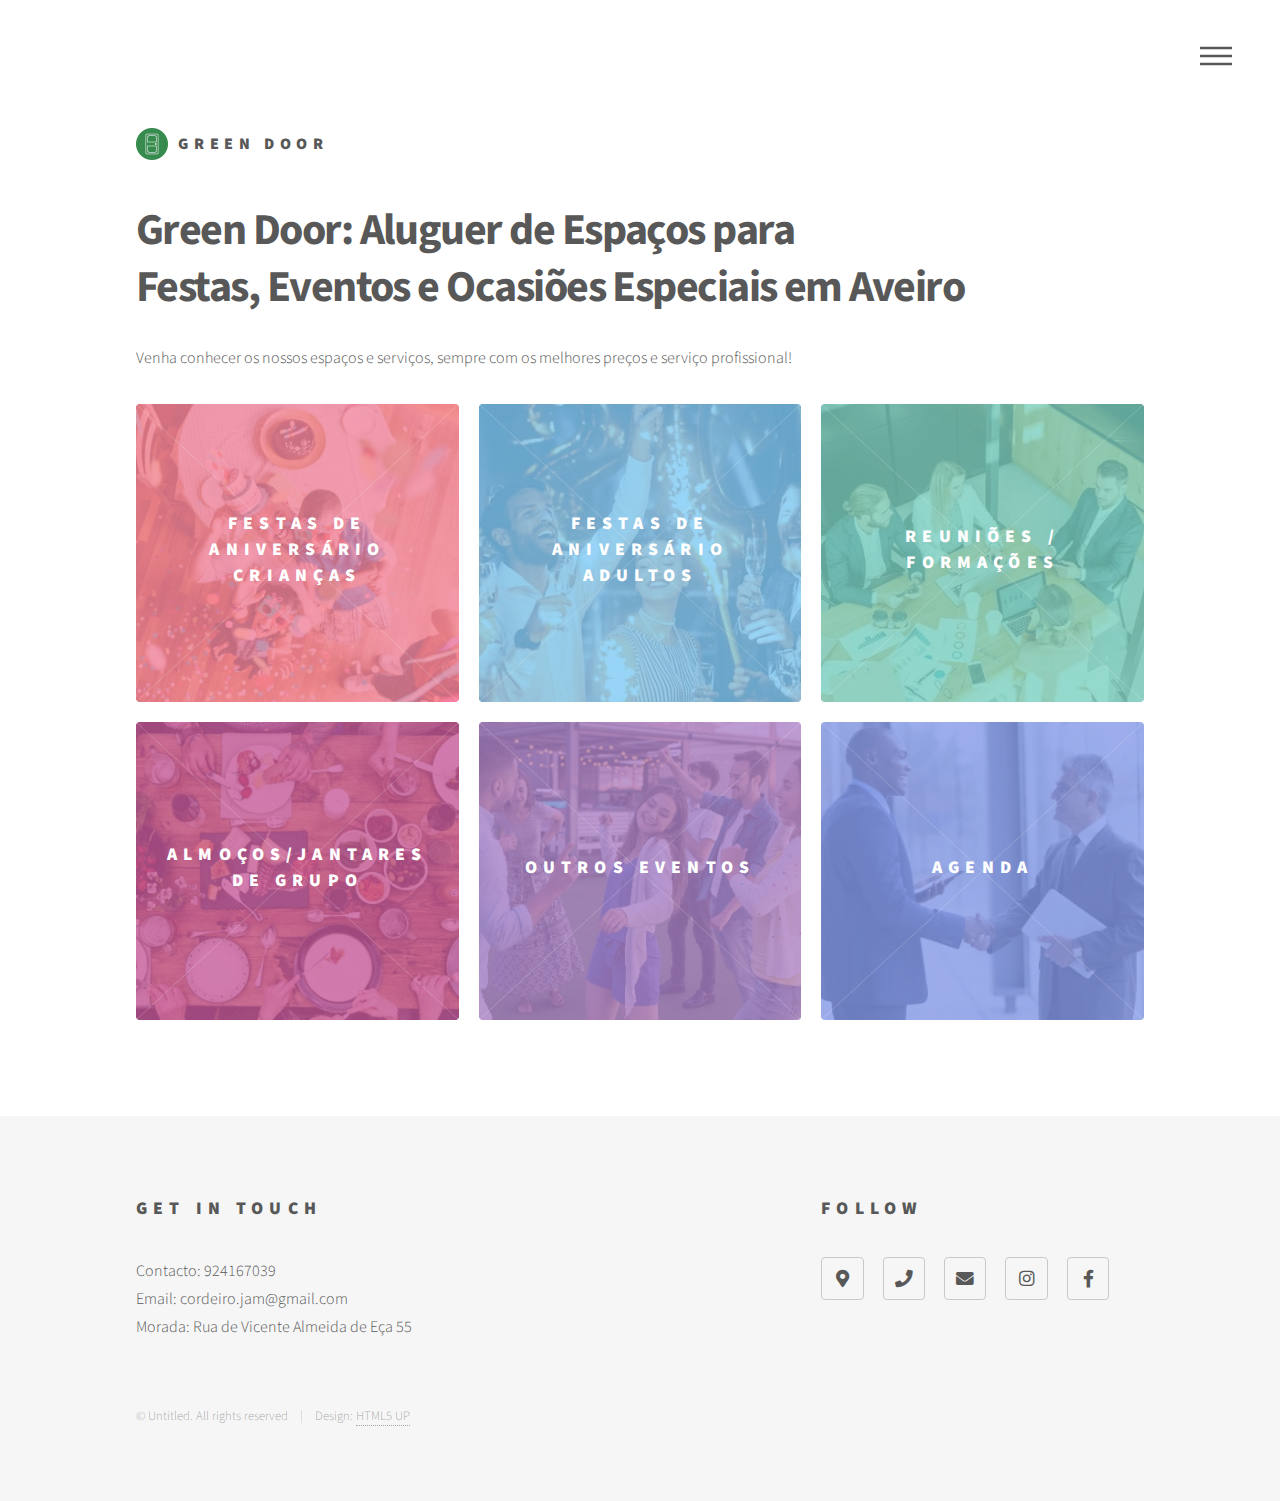
<file: index.html>
<!DOCTYPE HTML>
<!--
	Phantom by HTML5 UP
	html5up.net | @ajlkn
	Free for personal and commercial use under the CCA 3.0 license (html5up.net/license)
-->
<html>
	<head>
		<title>Green Door</title>
		<meta charset="utf-8" />
		<meta name="viewport" content="width=device-width, initial-scale=1, user-scalable=no" />
		<link rel="stylesheet" href="assets/css/main.css" />
		<noscript><link rel="stylesheet" href="assets/css/noscript.css" /></noscript>
	</head>
	<body class="is-preload">
		<!-- Wrapper -->
			<div id="wrapper">

				<!-- Header -->
					<header id="header">
						<div class="inner">

							<!-- Logo -->
								<a href="index.html" class="logo">
									<span class="symbol"><img src="images/door_9783745.png" alt="" /></span><span class="title">Green Door</span>
								</a>

							<!-- Nav -->
								<nav>
									<ul>
										<li><a href="#menu">Menu</a></li>
									</ul>
								</nav>

						</div>
					</header>

				<!-- Menu -->
					<nav id="menu">
						<h2>Menu</h2>
						<ul>
							<li><a href="index.html">Home</a></li>
							<li><a href="festas-crianças.html">Festas de Aniversário Crianças </a></li>
							<li><a href="festas-adultos.html">Festas de Aniversário Adultos</a></li>
							<li><a href="reuniões-formações.html">Reuniões/Formações</a></li>
							<li><a href="almoços-jantares.html">Almoços/Jantares de Grupo</a></li>
							<li><a href="outros-eventos.html">Outros Eventos</a></li>
							<li><a href="calendário.html">Agenda</a></li>
						</ul>
					</nav>

				<!-- Main -->
					<div id="main">
						<div class="inner">
							<header>
								<h1>Green Door: Aluguer de Espaços para<br />
								Festas, Eventos e Ocasiões Especiais em Aveiro</h1>
								<p>Venha conhecer os nossos espaços e serviços, sempre com os melhores preços e serviço profissional!</p>
							</header>
							<section class="tiles">
								<article class="style1">
									<span class="image">
										<img src="images/festa-anos2.1.jpg" alt="" />
									</span>
									<a href="festas-crianças.html">
										<h2>Festas de Aniversário<br />
										Crianças</h2>
										<div class="content">
											<p>Saber Mais</p>
										</div>
									</a>
								</article>
								<article class="style2">
									<span class="image">
										<img src="images/adultos2.jpg" alt="" />
									</span>
									<a href="festas-adultos.html">
										<h2>Festas de Aniversário<br />
										Adultos</h2>
										<div class="content">
											<p>Saber Mais</p>
										</div>
									</a>
								</article>
								<article class="style3">
									<span class="image">
										<img src="images/reunioes2.jpg" alt="" />
									</span>
									<a href="reuniões-formações.html">
										<h2>Reuniões /<br/ >
										Formações</h2>
										<div class="content">
											<p>Saber Mais</p>
										</div>
									</a>
								</article>
								<article class="style4">
									<span class="image">
										<img src="images/jantar2.jpg" alt="" />
									</span>
									<a href="almoços-jantares.html">
										<h2>Almoços/Jantares de Grupo</h2>
										<div class="content">
											<p>Saber Mais</p>
										</div>
									</a>
								</article>
								<article class="style5">
									<span class="image">
										<img src="images/people-dancing-party_resized.jpg" alt="" />
									</span>
									<a href="outros-eventos.html">
										<h2>Outros Eventos</h2>
										<div class="content">
											<p>Saber Mais</p>
										</div>
									</a>
								</article>
								<article class="style6">
									<span class="image">
										<img src="images/disponibilidade_resized.jpg" alt="" />
									</span>
									<a href="calendário.html">
										<h2>Agenda</h2>
										<div class="content">
											<p>Saber Mais</p>
										</div>
									</a>
								</article>
							</section>
						</div>
					</div>

				<!-- Footer -->
					<footer id="footer">
						<div class="inner">
							<section>
								<h2>Get in touch</h2>
								<p>Contacto: 924167039<br />
								Email: cordeiro.jam@gmail.com<br />
								Morada: Rua de Vicente Almeida de Eça 55</p>
							</section>
							<section>
								<h2>Follow</h2>
								<ul class="icons">
									<li><a href="https://maps.app.goo.gl/m8gnpGuaf5Db29Wo9" class="icon solid style2 fa-map-marker-alt" target="_blank"><span class="label">Localização</span></a></li>
									<li><a href="tel:+351924167039" class="icon solid style2 fa-phone target="_blank"><span class="label">Phone</span></a></li>
									<li><a href="mailto:cordeiro.jam@gmail.com" class="icon solid style2 fa-envelope target="_blank"><span class="label">Email</span></a></li>
									<li><a href="#" class="icon brands style2 fa-instagram"><span class="label">Instagram</span></a></li>
									<li><a href="#" class="icon brands style2 fa-facebook-f"><span class="label">Facebook</span></a></li>
								</ul>
							</section>
							<ul class="copyright">
								<li>&copy; Untitled. All rights reserved</li><li>Design: <a href="http://html5up.net">HTML5 UP</a></li>
							</ul>
						</div>
					</footer>

			</div>

		<!-- Scripts -->
			<script src="assets/js/jquery.min.js"></script>
			<script src="assets/js/browser.min.js"></script>
			<script src="assets/js/breakpoints.min.js"></script>
			<script src="assets/js/util.js"></script>
			<script src="assets/js/main.js"></script>

	</body>
</html>
</file>
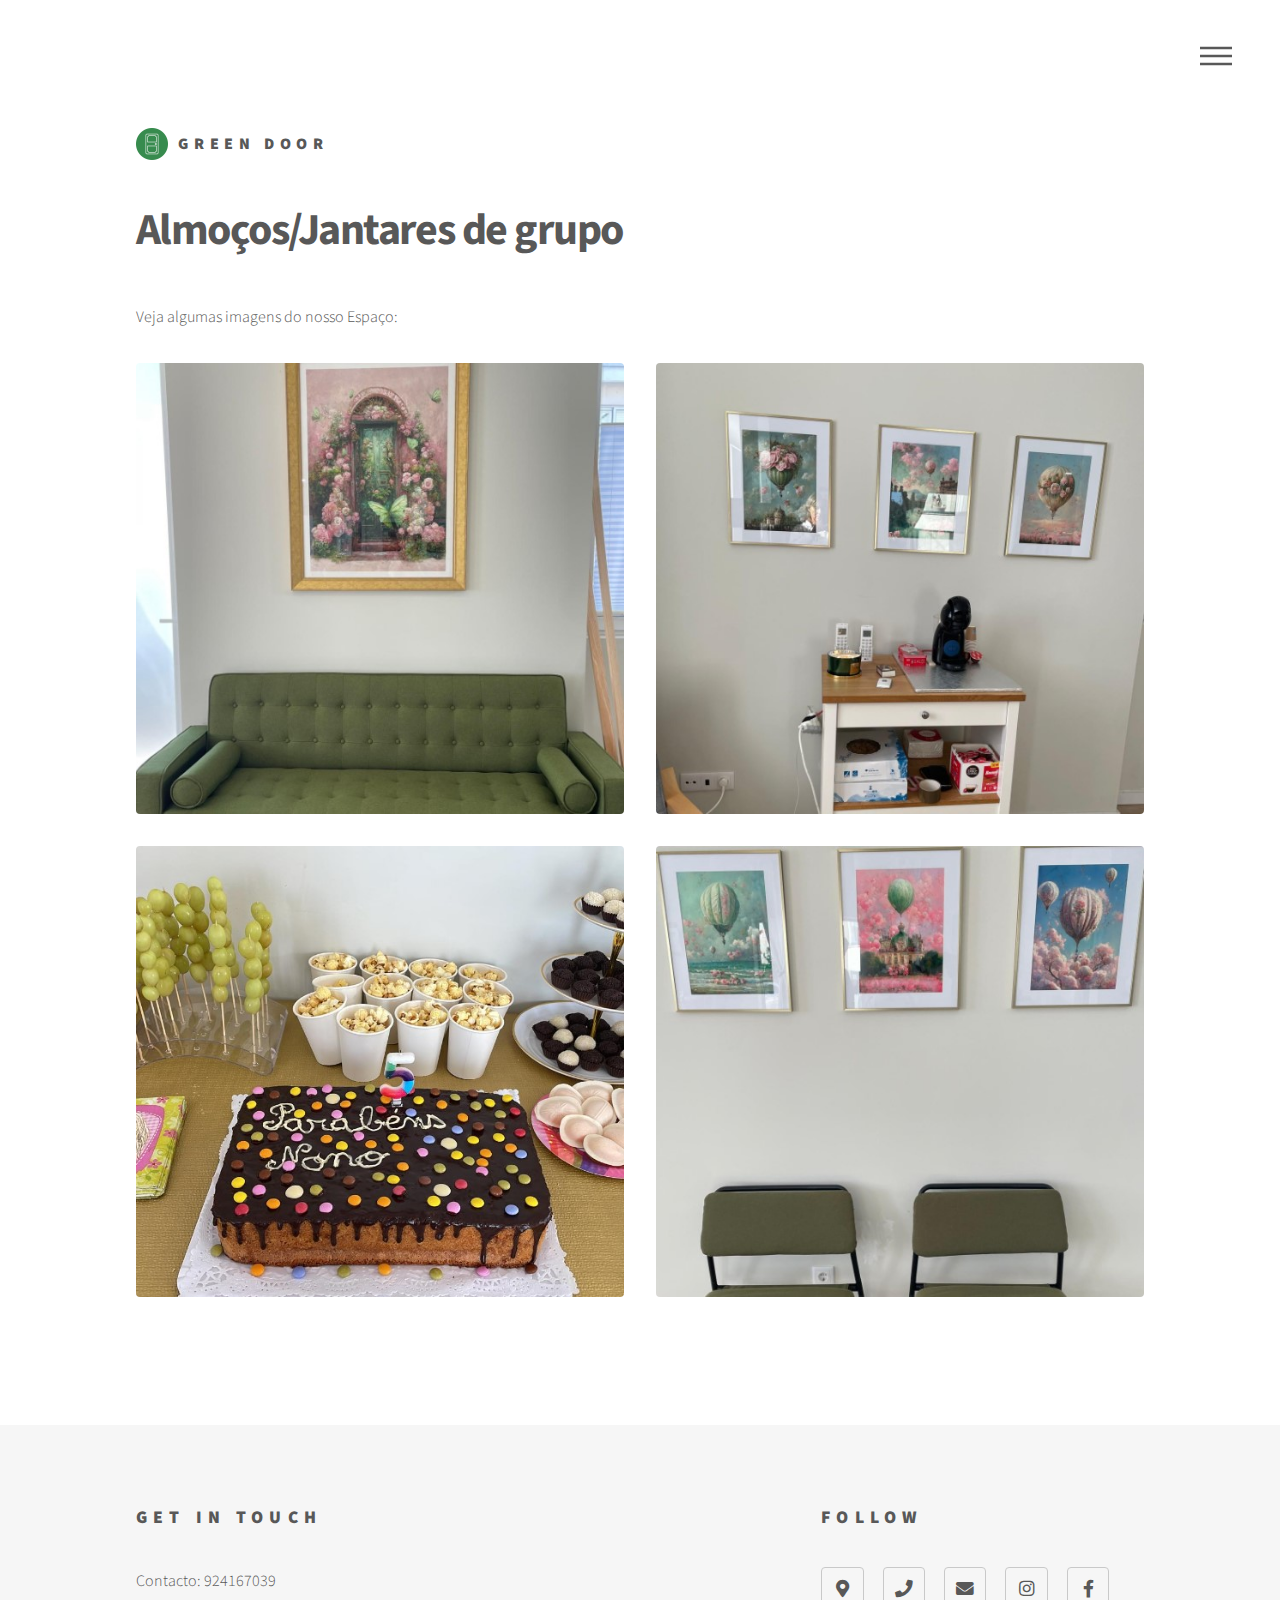
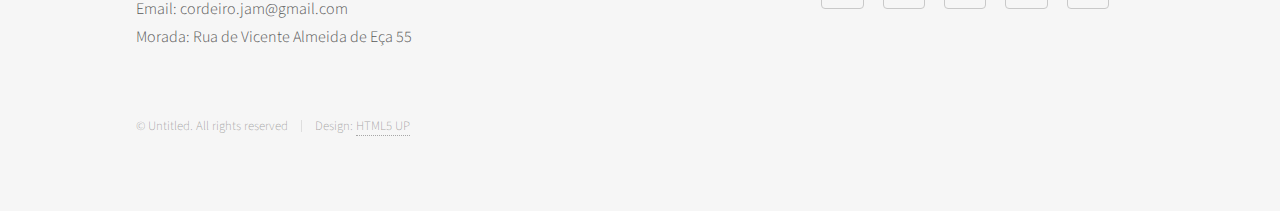
<file: almoços-jantares.html>
<!DOCTYPE HTML>
<!--
	Phantom by HTML5 UP
	html5up.net | @ajlkn
	Free for personal and commercial use under the CCA 3.0 license (html5up.net/license)
-->
<html>
	<head>
		<title>Green Door</title>
		<meta charset="utf-8" />
		<meta name="viewport" content="width=device-width, initial-scale=1, user-scalable=no" />
		<link rel="stylesheet" href="assets/css/main.css" />
		<noscript><link rel="stylesheet" href="assets/css/noscript.css" /></noscript>
	</head>
	<body class="is-preload">
		<!-- Wrapper -->
			<div id="wrapper">

				<!-- Header -->
					<header id="header">
						<div class="inner">

							<!-- Logo -->
								<a href="index.html" class="logo">
									<span class="symbol"><img src="images/door_9783745.png" alt="" /></span><span class="title">Green Door</span>
								</a>

							<!-- Nav -->
								<nav>
									<ul>
										<li><a href="#menu">Menu</a></li>
									</ul>
								</nav>

						</div>
					</header>

				<!-- Menu -->
					<nav id="menu">
						<h2>Menu</h2>
						<ul>
							<li><a href="index.html">Home</a></li>
							<li><a href="festas-crianças.html">Festas de Aniversário Crianças</a></li>
							<li><a href="festas-adultos.html">Festas de Aniversário Adultos</a></li>
							<li><a href="reuniões-formações.html">Reuniões/Formações</a></li>
							<li><a href="almoços-jantares.html">Almoços/Jantares de Grupo</a></li>
							<li><a href="outros-eventos.html">Outros Eventos</a></li>
							<li><a href="calendário.html">Agenda</a></li>
						</ul>
					</nav>

				<!-- Main -->
					<div id="main">
						<div class="inner">
							<h1>Almoços/Jantares de grupo</h1>
								<section>
									<p>Veja algumas imagens do nosso Espaço:</p>
									<div class="box alt">
										<div class="row gtr-uniform">
											<div class="col-6"><span class="image fit"><img src="images/im1_resized.jpg" alt="" /></span></div>
											<div class="col-6"><span class="image fit"><img src="images/im3_resized.jpg" alt="" /></span></div>
											<div class="col-6"><span class="image fit"><img src="images/festa2_resized.jpg" alt="" /></span></div>
											<div class="col-6"><span class="image fit"><img src="images/im2_resized.jpg" alt="" /></span></div>
											
										</div>
									</div>
								</section>

						</div>
					</div>

				<!-- Footer -->
					<footer id="footer">
						<div class="inner">
							<section>
								<h2>Get in touch</h2>
								<p>Contacto: 924167039<br />
								Email: cordeiro.jam@gmail.com<br />
								Morada: Rua de Vicente Almeida de Eça 55</p>
							</section>
							<section>
								<h2>Follow</h2>
								<ul class="icons">
									<li><a href="https://maps.app.goo.gl/m8gnpGuaf5Db29Wo9" class="icon solid style2 fa-map-marker-alt" target="_blank"><span class="label">Localização</span></a></li>
									<li><a href="tel:+351924167039" class="icon solid style2 fa-phone target="_blank"><span class="label">Phone</span></a></li>
									<li><a href="mailto:cordeiro.jam@gmail.com" class="icon solid style2 fa-envelope target="_blank"><span class="label">Email</span></a></li>
									<li><a href="#" class="icon brands style2 fa-instagram"><span class="label">Instagram</span></a></li>
									<li><a href="#" class="icon brands style2 fa-facebook-f"><span class="label">Facebook</span></a></li>
								</ul>
							</section>
							<ul class="copyright">
								<li>&copy; Untitled. All rights reserved</li><li>Design: <a href="http://html5up.net">HTML5 UP</a></li>
							</ul>
						</div>
					</footer>

			</div>

		<!-- Scripts -->
			<script src="assets/js/jquery.min.js"></script>
			<script src="assets/js/browser.min.js"></script>
			<script src="assets/js/breakpoints.min.js"></script>
			<script src="assets/js/util.js"></script>
			<script src="assets/js/main.js"></script>

	</body>
</html>
</file>
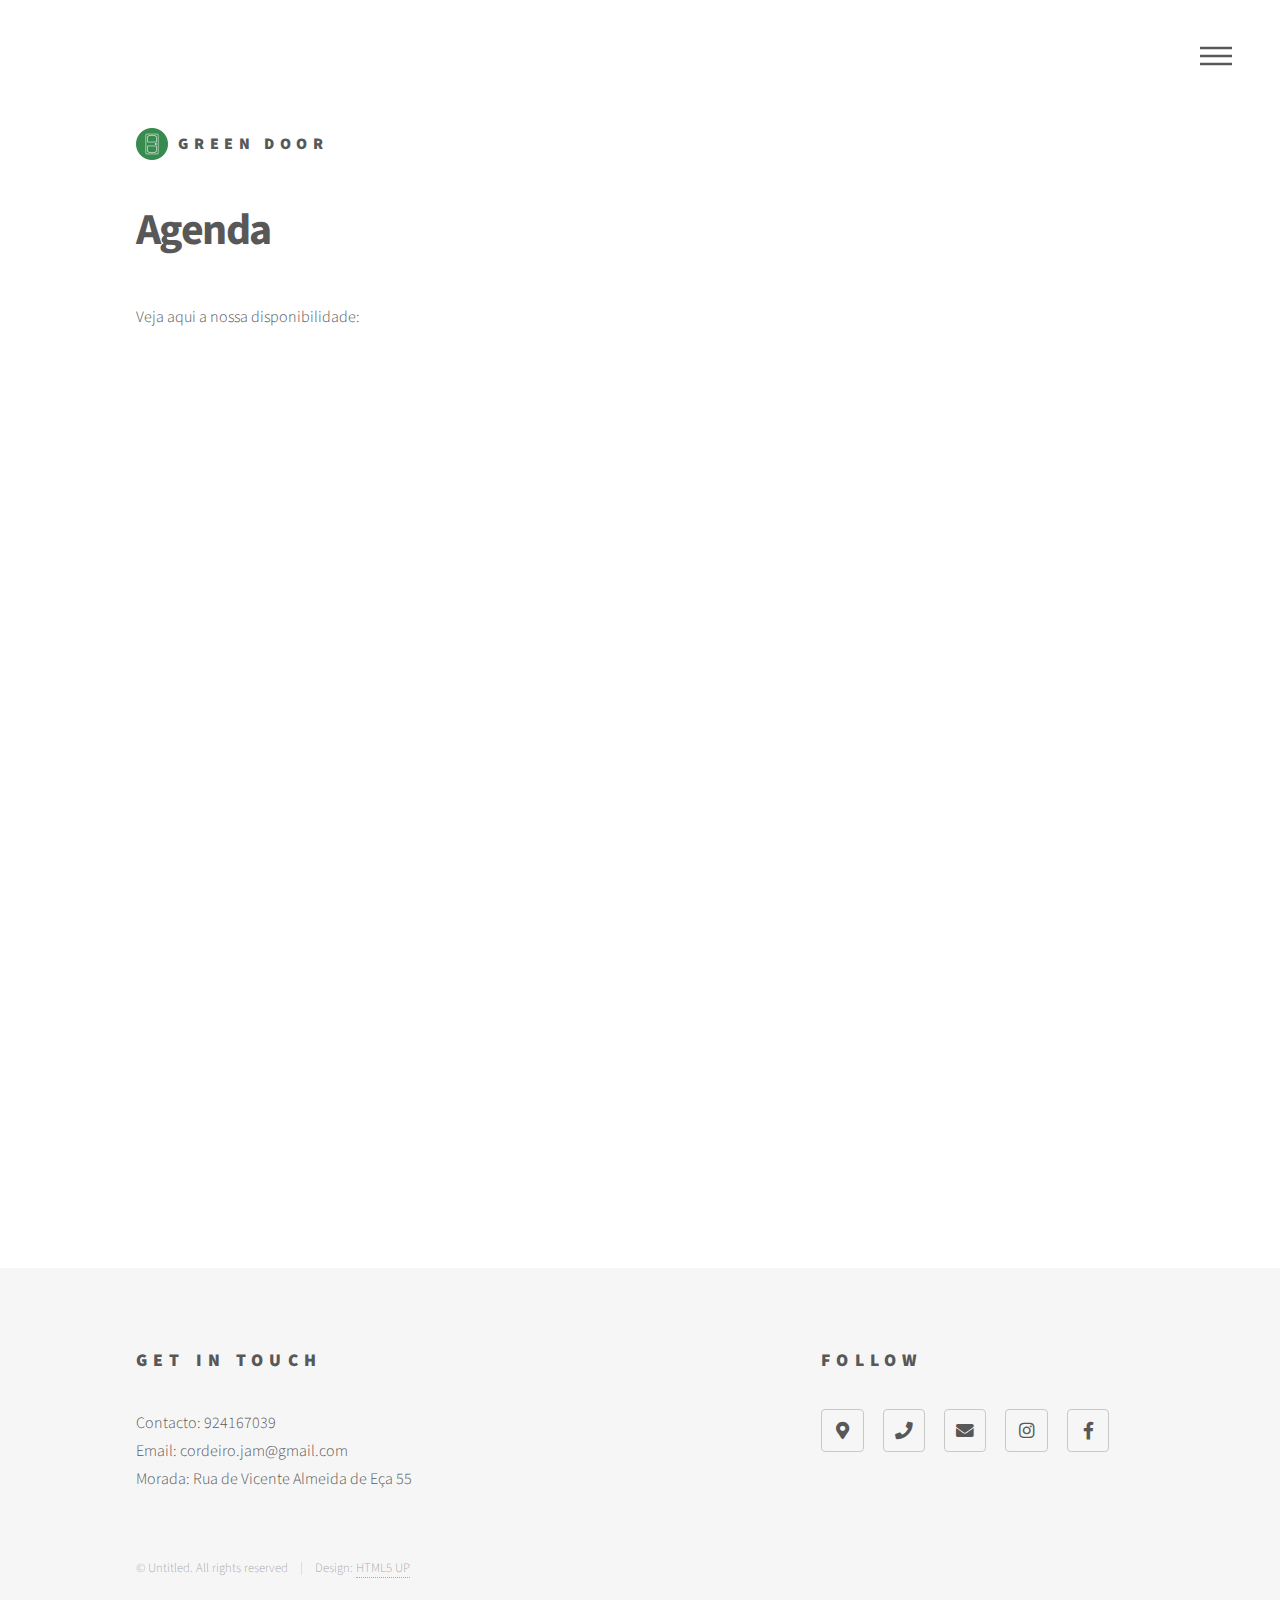
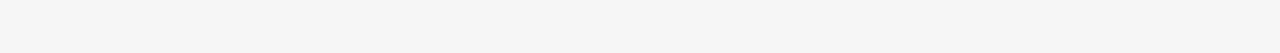
<file: calendário.html>
<!DOCTYPE HTML>
<!--
	Phantom by HTML5 UP
	html5up.net | @ajlkn
	Free for personal and commercial use under the CCA 3.0 license (html5up.net/license)
-->
<html>
	<head>
		<title>Green Door</title>
		<meta charset="utf-8" />
		<meta name="viewport" content="width=device-width, initial-scale=1, user-scalable=no" />
		<link rel="stylesheet" href="assets/css/main.css" />
		<noscript><link rel="stylesheet" href="assets/css/noscript.css" /></noscript>
	</head>
	<body class="is-preload">
		<!-- Wrapper -->
			<div id="wrapper">

				<!-- Header -->
					<header id="header">
						<div class="inner">

							<!-- Logo -->
								<a href="index.html" class="logo">
									<span class="symbol"><img src="images/door_9783745.png" alt="" /></span><span class="title">Green Door</span>
								</a>

							<!-- Nav -->
								<nav>
									<ul>
										<li><a href="#menu">Menu</a></li>
									</ul>
								</nav>

						</div>
					</header>

				<!-- Menu -->
					<nav id="menu">
						<h2>Menu</h2>
						<ul>
							<li><a href="index.html">Home</a></li>
							<li><a href="festas-crianças.html">Festas de Aniversário Crianças</a></li>
							<li><a href="festas-adultos.html">Festas de Aniversário Adultos</a></li>
							<li><a href="reuniões-formações.html">Reuniões/Formações</a></li>
							<li><a href="almoços-jantares.html">Almoços/Jantares de Grupo</a></li>
							<li><a href="outros-eventos.html">Outros Eventos</a></li>
							<li><a href="calendário.html">Agenda</a></li>
						</ul>
					</nav>

				<!-- Main -->
					<div id="main">
						<div class="inner">
							<h1>Agenda</h1>
								<section>
									<p>Veja aqui a nossa disponibilidade:</p>
									 <div class="col-12">
        									<iframe src="https://calendar.google.com/calendar/embed?src=a85037dea09134310c1223f09aabd15d33b52d4007311b2d9926a4fb3eba3b2f%40group.calendar.google.com&ctz=Europe%2FLondon" style="border: 0" width="100%" height="800" frameborder="0" scrolling="no"></iframe>
    									</div>
								</section>

						</div>
					</div>

				<!-- Footer -->
					<footer id="footer">
						<div class="inner">
							<section>
								<h2>Get in touch</h2>
								<p>Contacto: 924167039<br />
								Email: cordeiro.jam@gmail.com<br />
								Morada: Rua de Vicente Almeida de Eça 55</p>
							</section>
							<section>
								<h2>Follow</h2>
								<ul class="icons">
									<li><a href="https://maps.app.goo.gl/m8gnpGuaf5Db29Wo9" class="icon solid style2 fa-map-marker-alt" target="_blank"><span class="label">Localização</span></a></li>
									<li><a href="tel:+351924167039" class="icon solid style2 fa-phone target="_blank"><span class="label">Phone</span></a></li>
									<li><a href="mailto:cordeiro.jam@gmail.com" class="icon solid style2 fa-envelope target="_blank"><span class="label">Email</span></a></li>
									<li><a href="#" class="icon brands style2 fa-instagram"><span class="label">Instagram</span></a></li>
									<li><a href="#" class="icon brands style2 fa-facebook-f"><span class="label">Facebook</span></a></li>
								</ul>
							</section>
							<ul class="copyright">
								<li>&copy; Untitled. All rights reserved</li><li>Design: <a href="http://html5up.net">HTML5 UP</a></li>
							</ul>
						</div>
					</footer>

			</div>

		<!-- Scripts -->
			<script src="assets/js/jquery.min.js"></script>
			<script src="assets/js/browser.min.js"></script>
			<script src="assets/js/breakpoints.min.js"></script>
			<script src="assets/js/util.js"></script>
			<script src="assets/js/main.js"></script>

	</body>
</html>
</file>
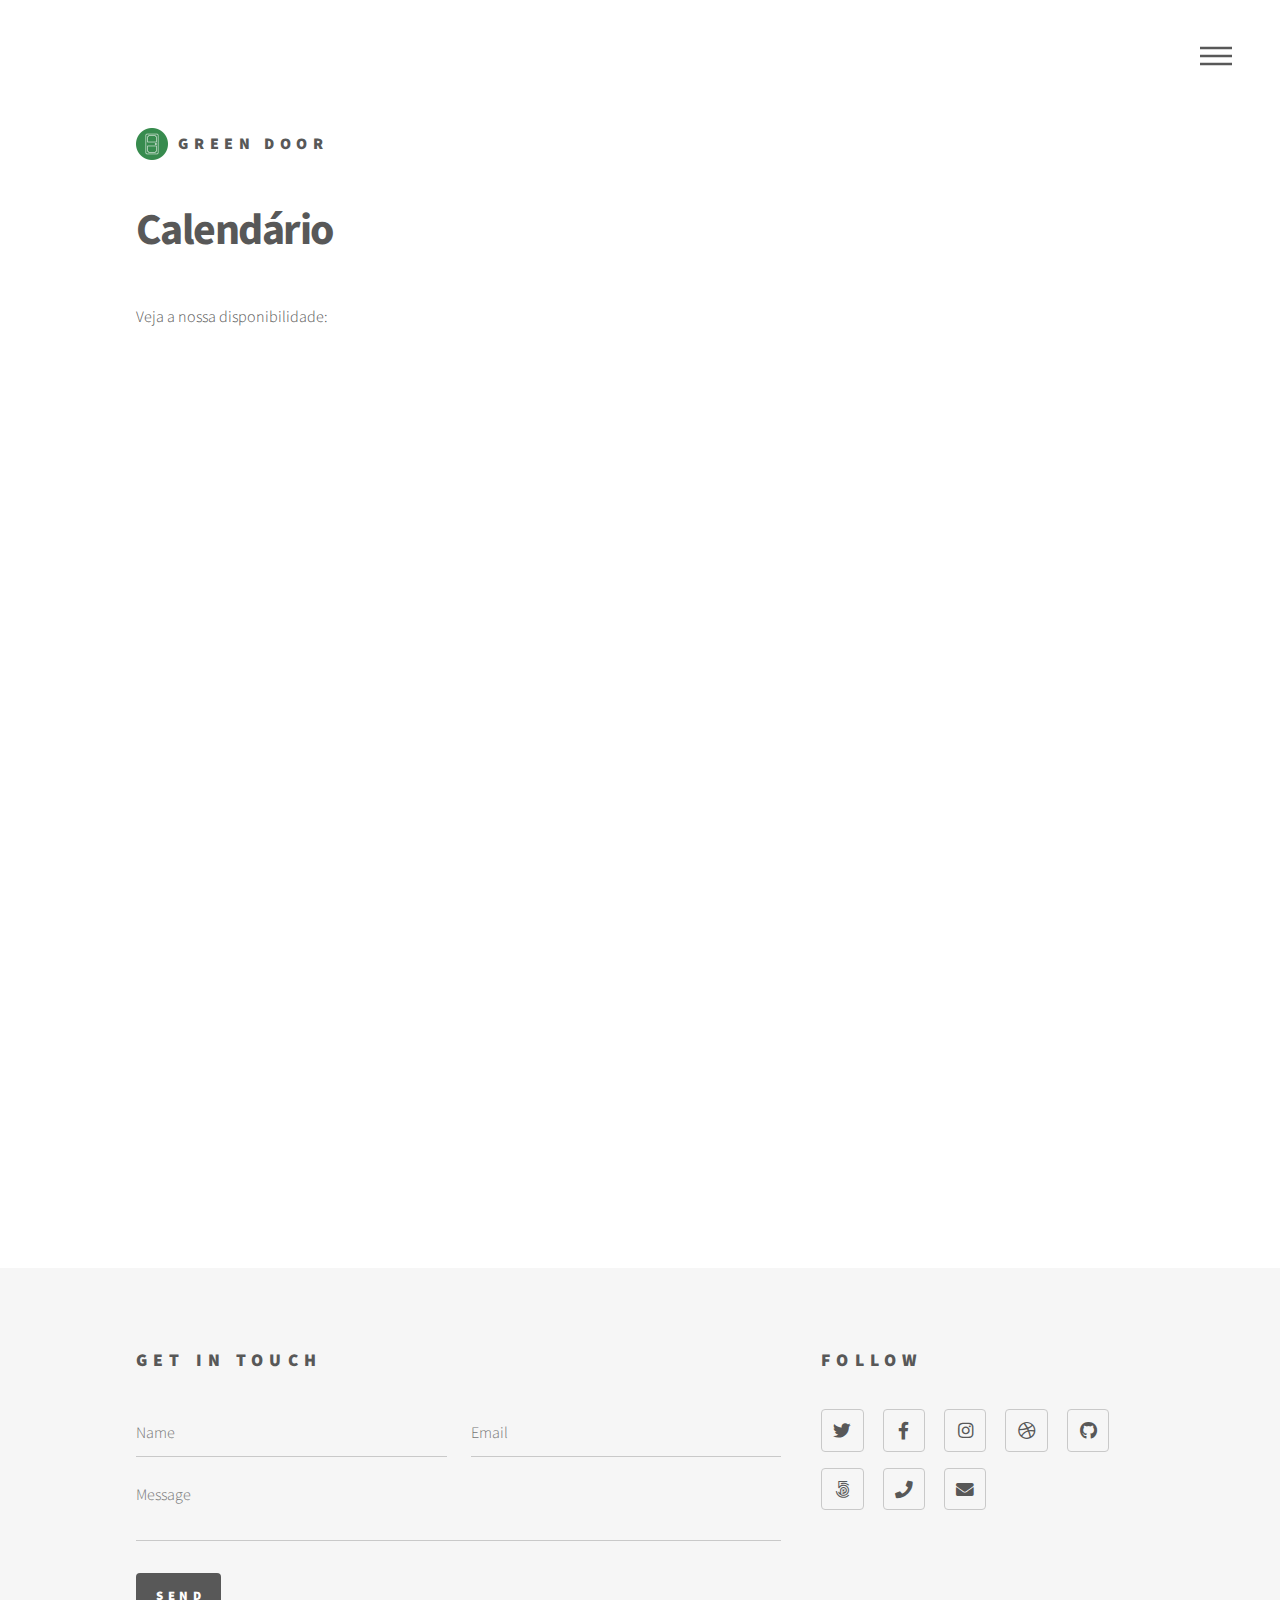
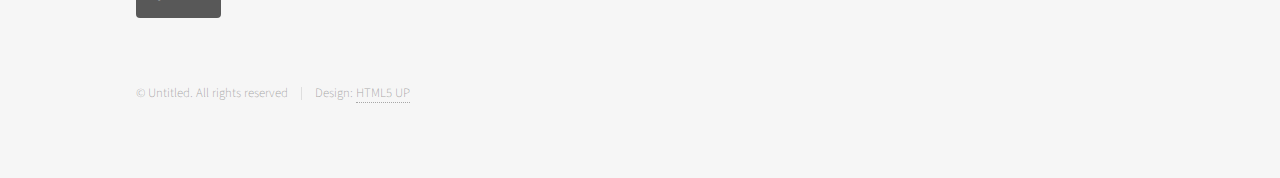
<file: calendário2.html>
<!DOCTYPE HTML>
<!--
	Phantom by HTML5 UP
	html5up.net | @ajlkn
	Free for personal and commercial use under the CCA 3.0 license (html5up.net/license)
-->
<html>
	<head>
		<title>Green Door</title>
		<meta charset="utf-8" />
		<meta name="viewport" content="width=device-width, initial-scale=1, user-scalable=no" />
		<link rel="stylesheet" href="assets/css/main.css" />
		<noscript><link rel="stylesheet" href="assets/css/noscript.css" /></noscript>
	</head>
	<body class="is-preload">
		<!-- Wrapper -->
			<div id="wrapper">

				<!-- Header -->
					<header id="header">
						<div class="inner">

							<!-- Logo -->
								<a href="index.html" class="logo">
									<span class="symbol"><img src="door_9783745.png" alt="" /></span><span class="title">Green Door</span>
								</a>

							<!-- Nav -->
								<nav>
									<ul>
										<li><a href="#menu">Menu</a></li>
									</ul>
								</nav>

						</div>
					</header>

				<!-- Menu -->
					<nav id="menu">
						<h2>Menu</h2>
						<ul>
							<li><a href="index.html">Home</a></li>
							<li><a href="festas-crianças2.html">Festas de Aniversário Crianças</a></li>
							<li><a href="festas-adultos.html">Festas de Aniversário Adultos</a></li>
							<li><a href="reuniões-formações.html">Reuniões/Formações</a></li>
							<li><a href="elements.html">Elements</a></li>
						</ul>
					</nav>

				<!-- Main -->
					<div id="main">
						<div class="inner">
							<h1>Calendário</h1>
								<section>
									<p>Veja a nossa disponibilidade:</p>
									 <div class="col-12">
        									<iframe src="https://calendar.google.com/calendar/embed?src=a85037dea09134310c1223f09aabd15d33b52d4007311b2d9926a4fb3eba3b2f%40group.calendar.google.com&ctz=Europe%2FLondon" style="border: 0" width="100%" height="800" frameborder="0" scrolling="no"></iframe>
    									</div>
								</section>

						</div>
					</div>

				<!-- Footer -->
					<footer id="footer">
						<div class="inner">
							<section>
								<h2>Get in touch</h2>
								<form method="post" action="#">
									<div class="fields">
										<div class="field half">
											<input type="text" name="name" id="name" placeholder="Name" />
										</div>
										<div class="field half">
											<input type="email" name="email" id="email" placeholder="Email" />
										</div>
										<div class="field">
											<textarea name="message" id="message" placeholder="Message"></textarea>
										</div>
									</div>
									<ul class="actions">
										<li><input type="submit" value="Send" class="primary" /></li>
									</ul>
								</form>
							</section>
							<section>
								<h2>Follow</h2>
								<ul class="icons">
									<li><a href="#" class="icon brands style2 fa-twitter"><span class="label">Twitter</span></a></li>
									<li><a href="#" class="icon brands style2 fa-facebook-f"><span class="label">Facebook</span></a></li>
									<li><a href="#" class="icon brands style2 fa-instagram"><span class="label">Instagram</span></a></li>
									<li><a href="#" class="icon brands style2 fa-dribbble"><span class="label">Dribbble</span></a></li>
									<li><a href="#" class="icon brands style2 fa-github"><span class="label">GitHub</span></a></li>
									<li><a href="#" class="icon brands style2 fa-500px"><span class="label">500px</span></a></li>
									<li><a href="#" class="icon solid style2 fa-phone"><span class="label">Phone</span></a></li>
									<li><a href="#" class="icon solid style2 fa-envelope"><span class="label">Email</span></a></li>
								</ul>
							</section>
							<ul class="copyright">
								<li>&copy; Untitled. All rights reserved</li><li>Design: <a href="http://html5up.net">HTML5 UP</a></li>
							</ul>
						</div>
					</footer>

			</div>

		<!-- Scripts -->
			<script src="assets/js/jquery.min.js"></script>
			<script src="assets/js/browser.min.js"></script>
			<script src="assets/js/breakpoints.min.js"></script>
			<script src="assets/js/util.js"></script>
			<script src="assets/js/main.js"></script>

	</body>
</html>
</file>
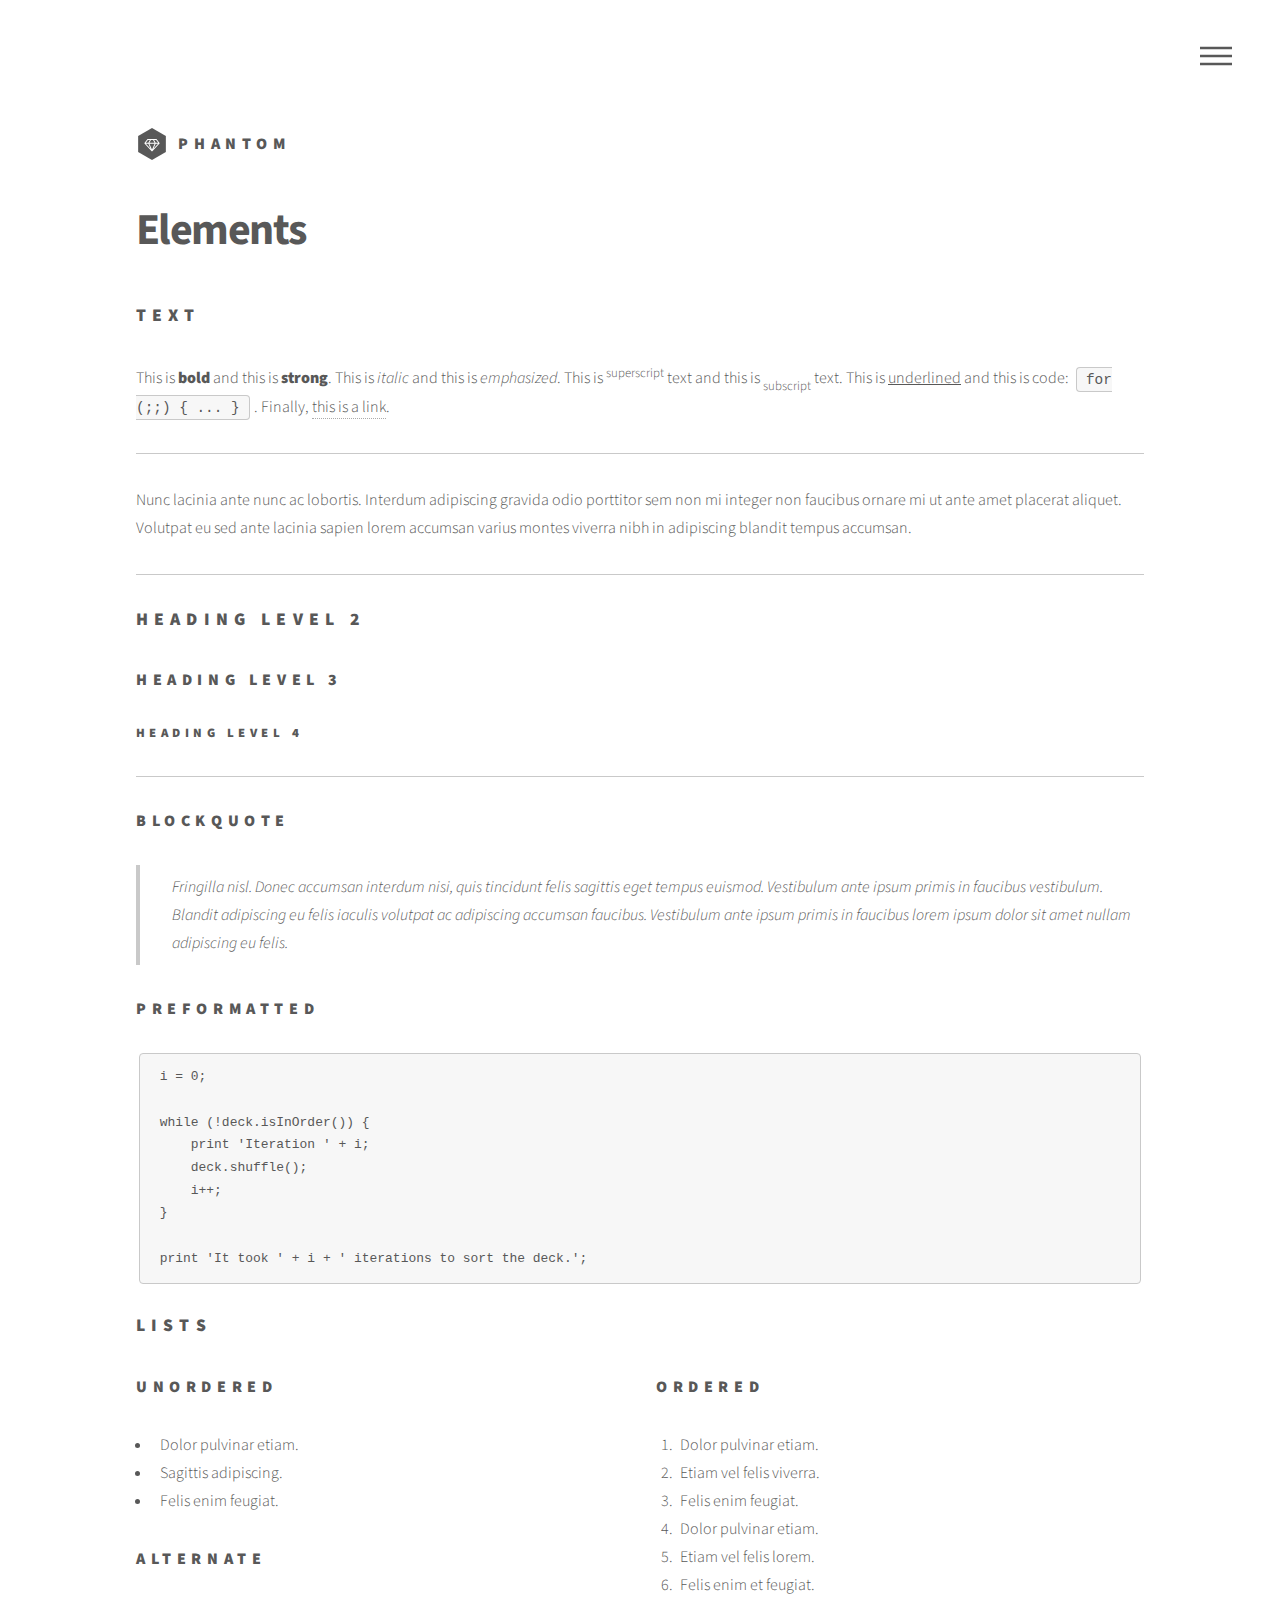
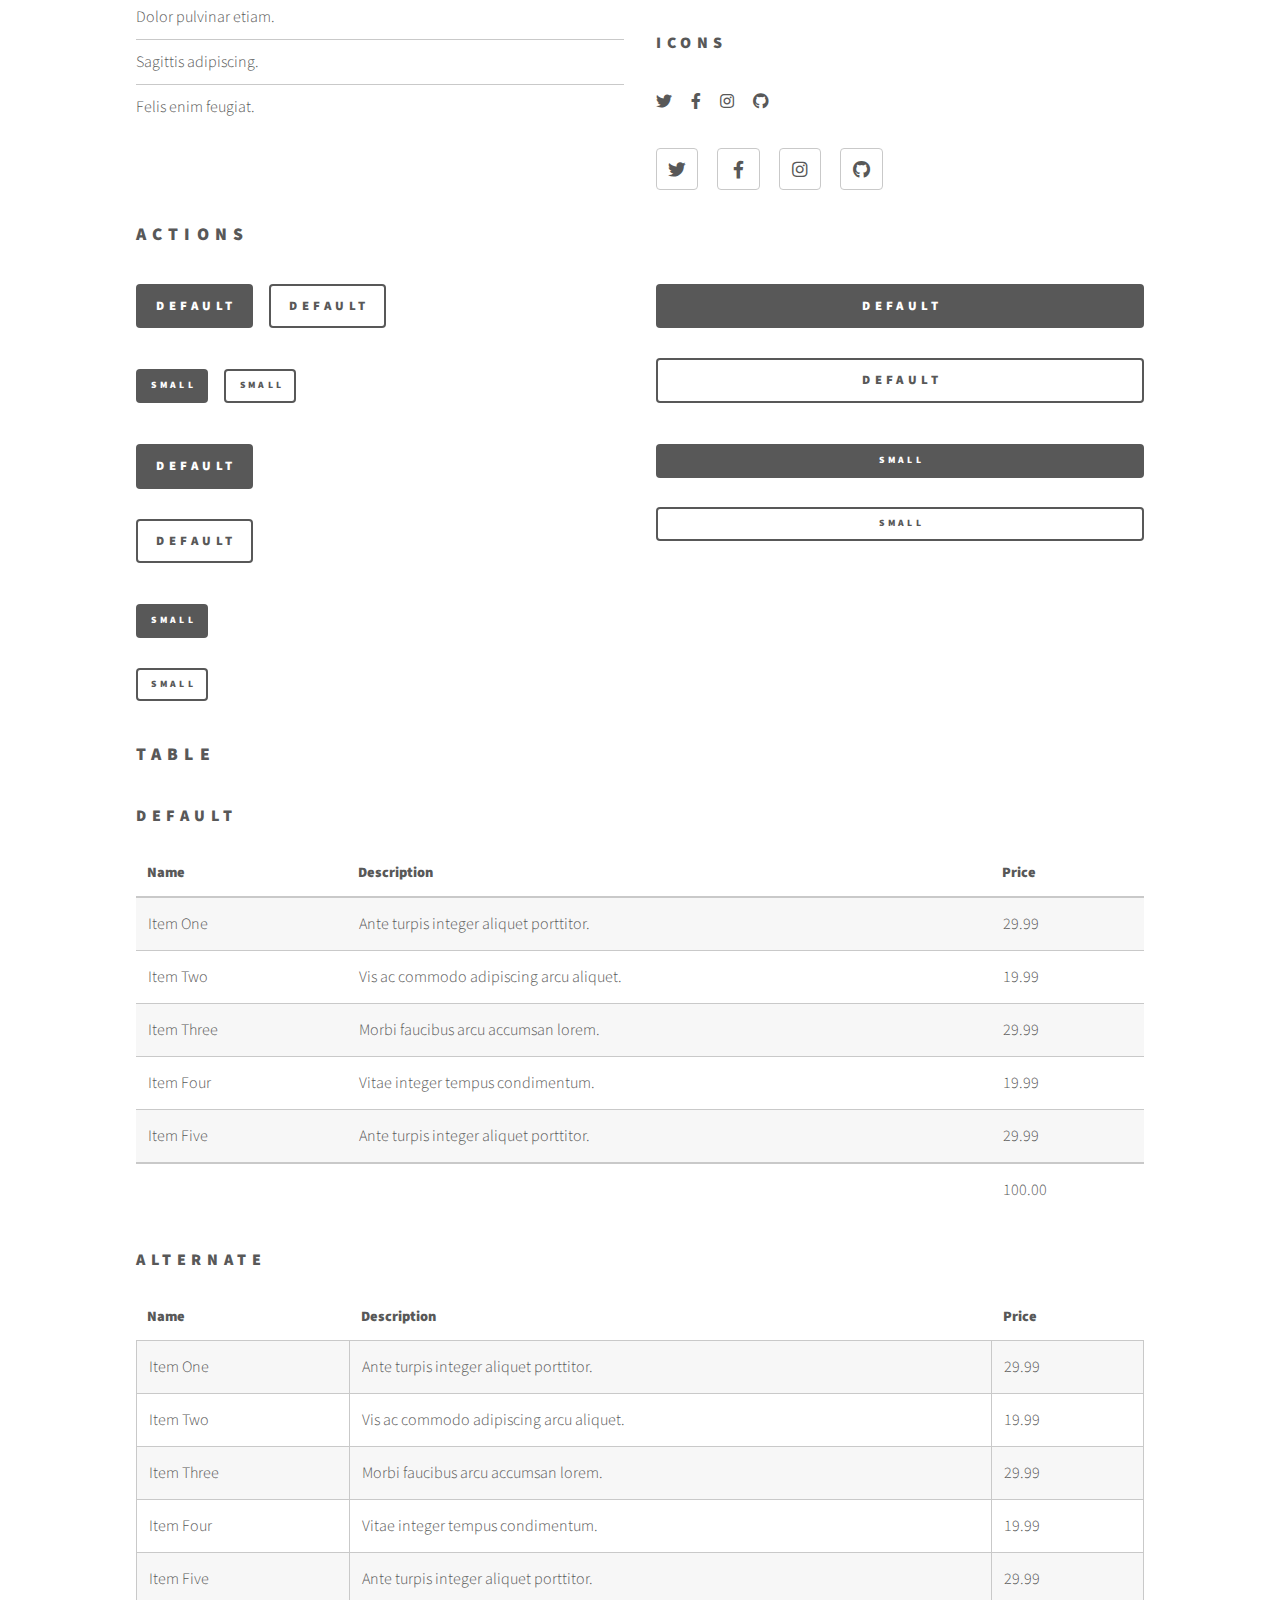
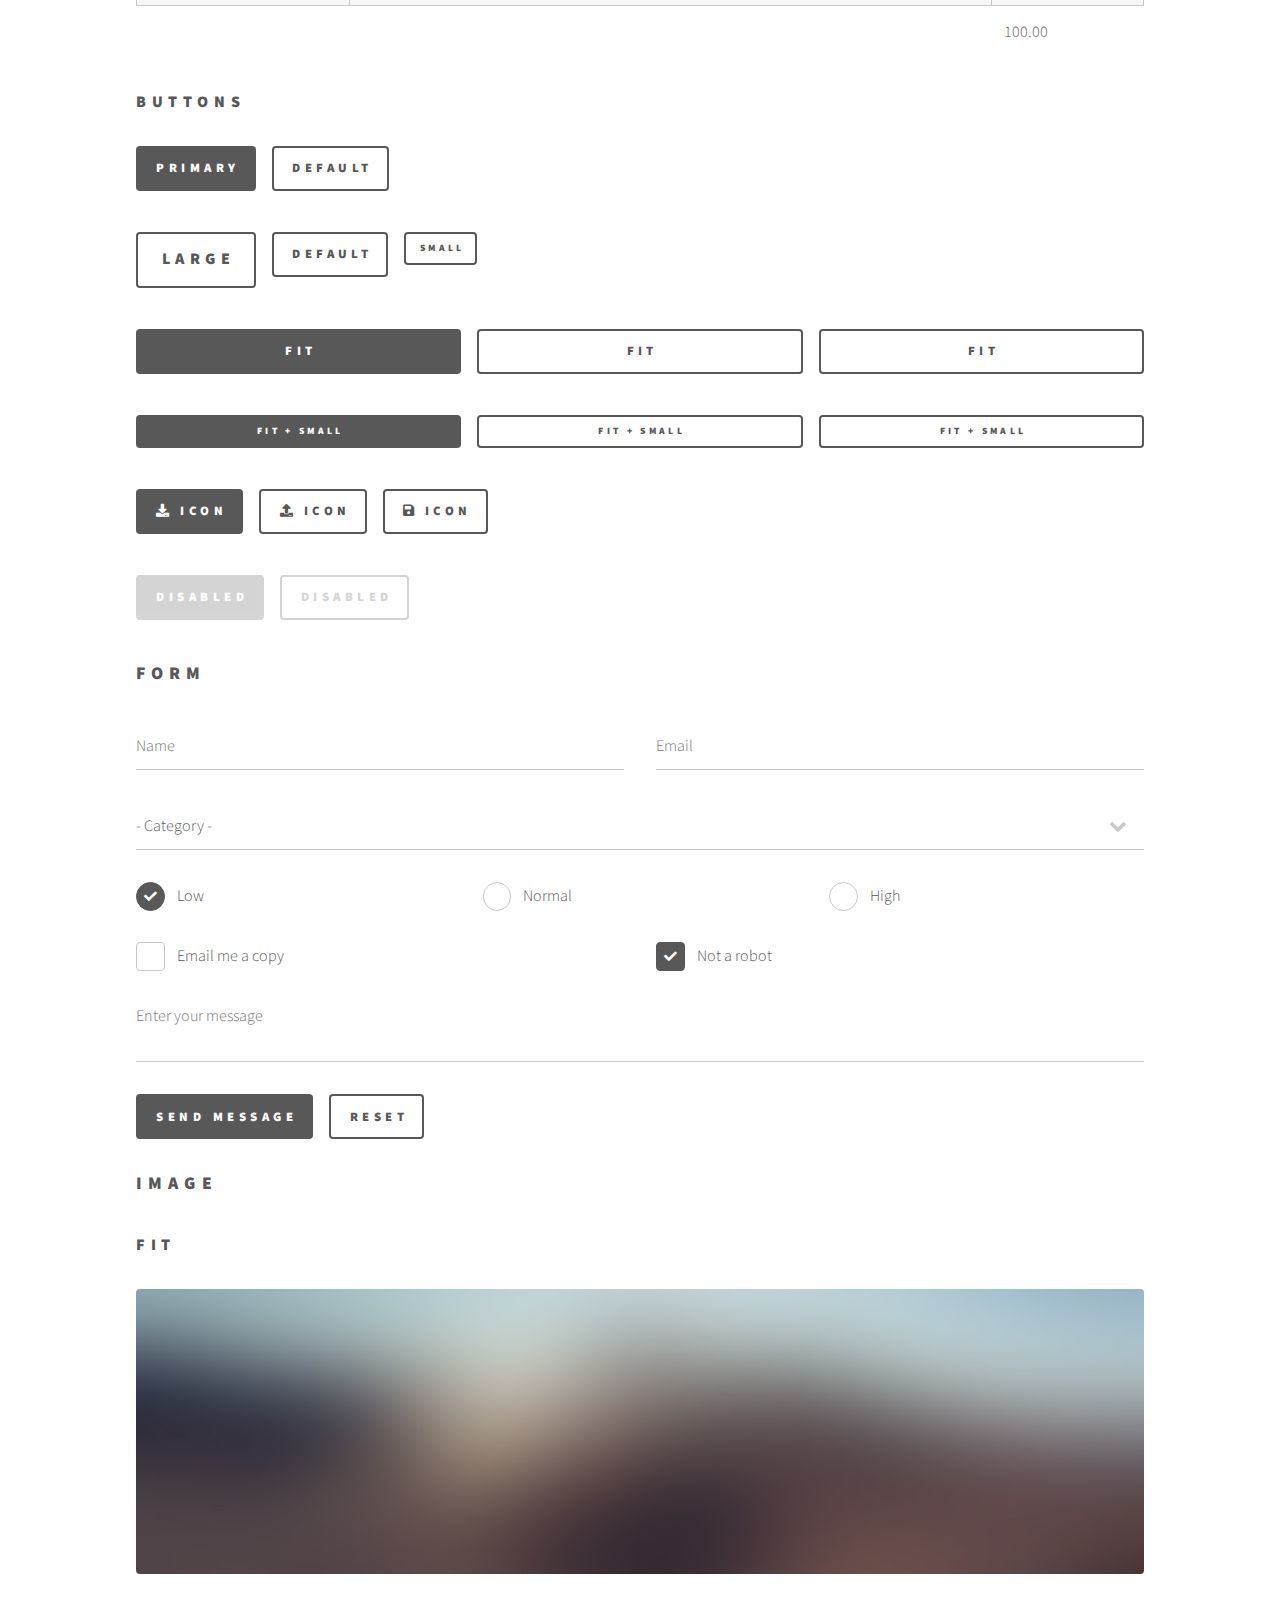
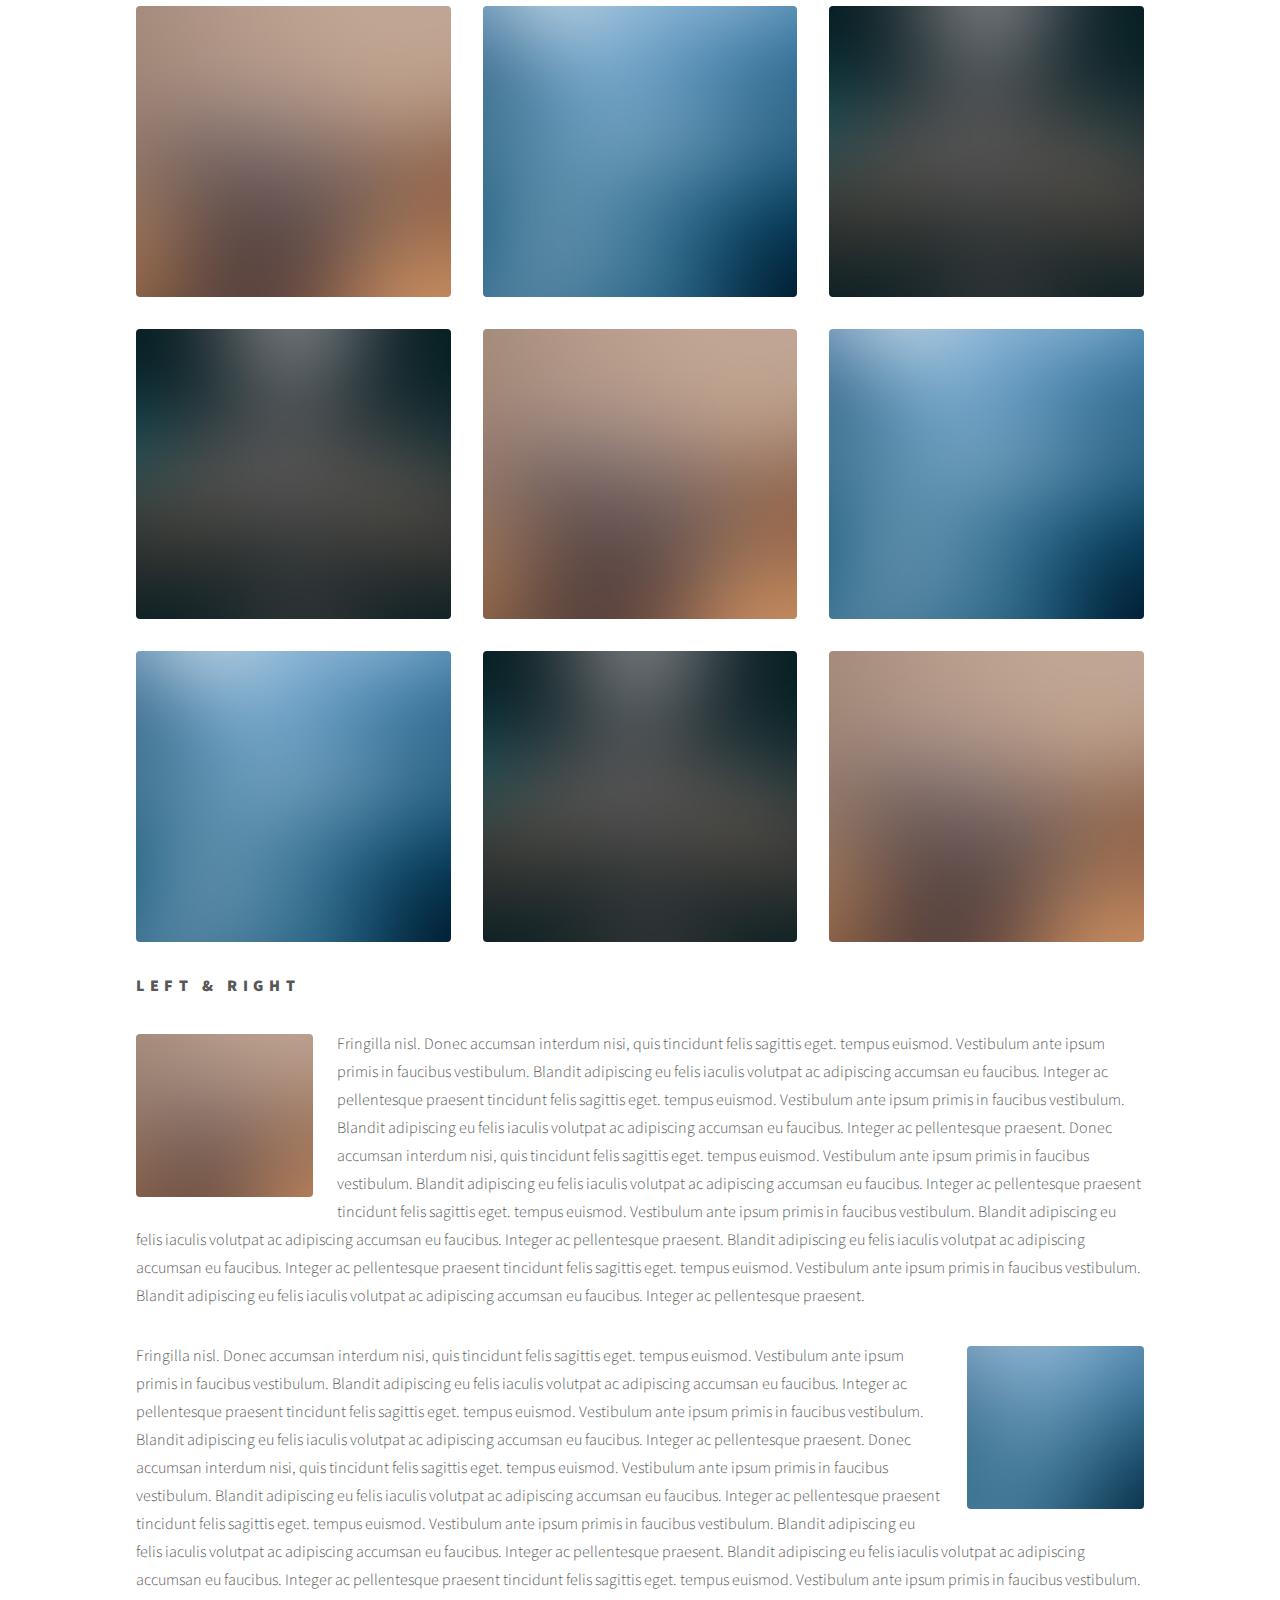
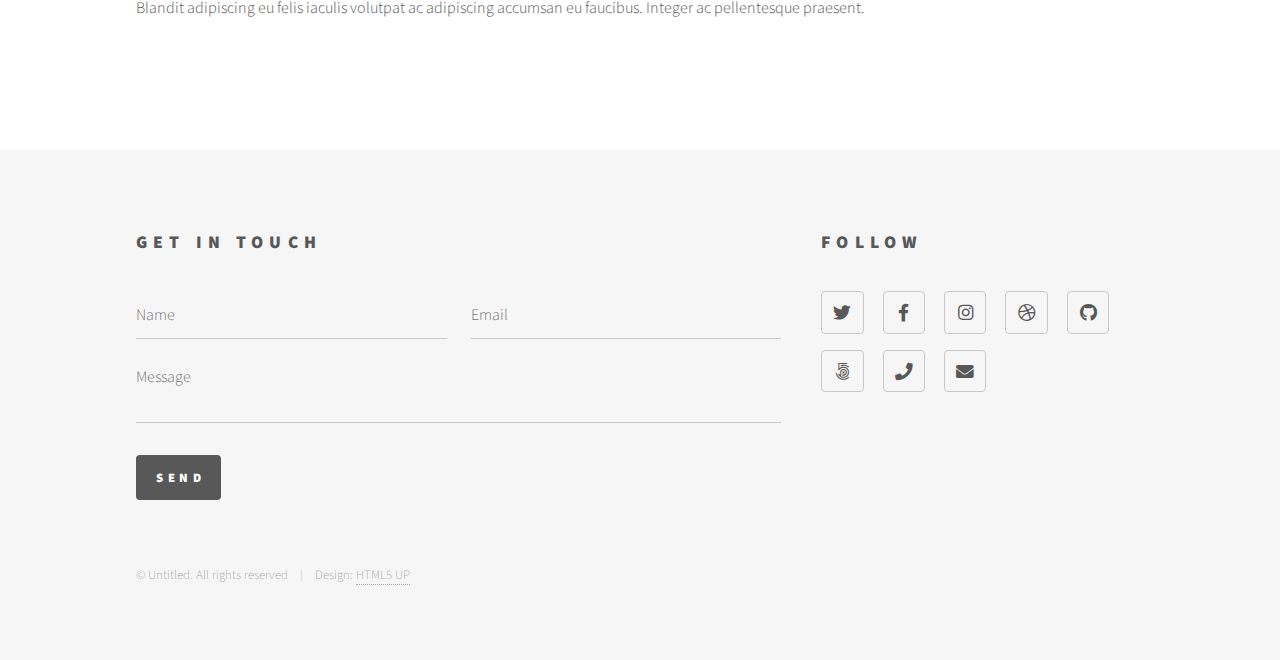
<file: elements.html>
<!DOCTYPE HTML>
<!--
	Phantom by HTML5 UP
	html5up.net | @ajlkn
	Free for personal and commercial use under the CCA 3.0 license (html5up.net/license)
-->
<html>
	<head>
		<title>Elements - Phantom by HTML5 UP</title>
		<meta charset="utf-8" />
		<meta name="viewport" content="width=device-width, initial-scale=1, user-scalable=no" />
		<link rel="stylesheet" href="assets/css/main.css" />
		<noscript><link rel="stylesheet" href="assets/css/noscript.css" /></noscript>
	</head>
	<body class="is-preload">
		<!-- Wrapper -->
			<div id="wrapper">

				<!-- Header -->
					<header id="header">
						<div class="inner">

							<!-- Logo -->
								<a href="index.html" class="logo">
									<span class="symbol"><img src="images/logo.svg" alt="" /></span><span class="title">Phantom</span>
								</a>

							<!-- Nav -->
								<nav>
									<ul>
										<li><a href="#menu">Menu</a></li>
									</ul>
								</nav>

						</div>
					</header>

				<!-- Menu -->
					<nav id="menu">
						<h2>Menu</h2>
						<ul>
							<li><a href="index.html">Home</a></li>
							<li><a href="generic.html">Ipsum veroeros</a></li>
							<li><a href="generic.html">Tempus etiam</a></li>
							<li><a href="generic.html">Consequat dolor</a></li>
							<li><a href="elements.html">Elements</a></li>
						</ul>
					</nav>

				<!-- Main -->
					<div id="main">
						<div class="inner">
							<h1>Elements</h1>

							<!-- Text -->
								<section>
									<h2>Text</h2>
									<p>This is <b>bold</b> and this is <strong>strong</strong>. This is <i>italic</i> and this is <em>emphasized</em>.
									This is <sup>superscript</sup> text and this is <sub>subscript</sub> text.
									This is <u>underlined</u> and this is code: <code>for (;;) { ... }</code>. Finally, <a href="#">this is a link</a>.</p>
									<hr />
									<p>Nunc lacinia ante nunc ac lobortis. Interdum adipiscing gravida odio porttitor sem non mi integer non faucibus ornare mi ut ante amet placerat aliquet. Volutpat eu sed ante lacinia sapien lorem accumsan varius montes viverra nibh in adipiscing blandit tempus accumsan.</p>
									<hr />
									<h2>Heading Level 2</h2>
									<h3>Heading Level 3</h3>
									<h4>Heading Level 4</h4>
									<hr />
									<h3>Blockquote</h3>
									<blockquote>Fringilla nisl. Donec accumsan interdum nisi, quis tincidunt felis sagittis eget tempus euismod. Vestibulum ante ipsum primis in faucibus vestibulum. Blandit adipiscing eu felis iaculis volutpat ac adipiscing accumsan faucibus. Vestibulum ante ipsum primis in faucibus lorem ipsum dolor sit amet nullam adipiscing eu felis.</blockquote>
									<h3>Preformatted</h3>
									<pre><code>i = 0;

while (!deck.isInOrder()) {
    print 'Iteration ' + i;
    deck.shuffle();
    i++;
}

print 'It took ' + i + ' iterations to sort the deck.';</code></pre>
								</section>

							<!-- Lists -->
								<section>
									<h2>Lists</h2>
									<div class="row">
										<div class="col-6 col-12-medium">
											<h3>Unordered</h3>
											<ul>
												<li>Dolor pulvinar etiam.</li>
												<li>Sagittis adipiscing.</li>
												<li>Felis enim feugiat.</li>
											</ul>
											<h3>Alternate</h3>
											<ul class="alt">
												<li>Dolor pulvinar etiam.</li>
												<li>Sagittis adipiscing.</li>
												<li>Felis enim feugiat.</li>
											</ul>
										</div>
										<div class="col-6 col-12-medium">
											<h3>Ordered</h3>
											<ol>
												<li>Dolor pulvinar etiam.</li>
												<li>Etiam vel felis viverra.</li>
												<li>Felis enim feugiat.</li>
												<li>Dolor pulvinar etiam.</li>
												<li>Etiam vel felis lorem.</li>
												<li>Felis enim et feugiat.</li>
											</ol>
											<h3>Icons</h3>
											<ul class="icons">
												<li><a href="#" class="icon brands style1 fa-twitter"><span class="label">Twitter</span></a></li>
												<li><a href="#" class="icon brands style1 fa-facebook-f"><span class="label">Facebook</span></a></li>
												<li><a href="#" class="icon brands style1 fa-instagram"><span class="label">Instagram</span></a></li>
												<li><a href="#" class="icon brands style1 fa-github"><span class="label">Github</span></a></li>
											</ul>
											<ul class="icons">
												<li><a href="#" class="icon brands style2 fa-twitter"><span class="label">Twitter</span></a></li>
												<li><a href="#" class="icon brands style2 fa-facebook-f"><span class="label">Facebook</span></a></li>
												<li><a href="#" class="icon brands style2 fa-instagram"><span class="label">Instagram</span></a></li>
												<li><a href="#" class="icon brands style2 fa-github"><span class="label">Github</span></a></li>
											</ul>
										</div>
									</div>
									<h2>Actions</h2>
									<div class="row">
										<div class="col-6 col-12-medium">
											<ul class="actions">
												<li><a href="#" class="button primary">Default</a></li>
												<li><a href="#" class="button">Default</a></li>
											</ul>
											<ul class="actions small">
												<li><a href="#" class="button primary small">Small</a></li>
												<li><a href="#" class="button small">Small</a></li>
											</ul>
											<ul class="actions stacked">
												<li><a href="#" class="button primary">Default</a></li>
												<li><a href="#" class="button">Default</a></li>
											</ul>
											<ul class="actions stacked">
												<li><a href="#" class="button primary small">Small</a></li>
												<li><a href="#" class="button small">Small</a></li>
											</ul>
										</div>
										<div class="col-6 col-12-medium">
											<ul class="actions stacked">
												<li><a href="#" class="button primary fit">Default</a></li>
												<li><a href="#" class="button fit">Default</a></li>
											</ul>
											<ul class="actions stacked">
												<li><a href="#" class="button primary small fit">Small</a></li>
												<li><a href="#" class="button small fit">Small</a></li>
											</ul>
										</div>
									</div>
								</section>

							<!-- Table -->
								<section>
									<h2>Table</h2>
									<h3>Default</h3>
									<div class="table-wrapper">
										<table>
											<thead>
												<tr>
													<th>Name</th>
													<th>Description</th>
													<th>Price</th>
												</tr>
											</thead>
											<tbody>
												<tr>
													<td>Item One</td>
													<td>Ante turpis integer aliquet porttitor.</td>
													<td>29.99</td>
												</tr>
												<tr>
													<td>Item Two</td>
													<td>Vis ac commodo adipiscing arcu aliquet.</td>
													<td>19.99</td>
												</tr>
												<tr>
													<td>Item Three</td>
													<td> Morbi faucibus arcu accumsan lorem.</td>
													<td>29.99</td>
												</tr>
												<tr>
													<td>Item Four</td>
													<td>Vitae integer tempus condimentum.</td>
													<td>19.99</td>
												</tr>
												<tr>
													<td>Item Five</td>
													<td>Ante turpis integer aliquet porttitor.</td>
													<td>29.99</td>
												</tr>
											</tbody>
											<tfoot>
												<tr>
													<td colspan="2"></td>
													<td>100.00</td>
												</tr>
											</tfoot>
										</table>
									</div>

									<h3>Alternate</h3>
									<div class="table-wrapper">
										<table class="alt">
											<thead>
												<tr>
													<th>Name</th>
													<th>Description</th>
													<th>Price</th>
												</tr>
											</thead>
											<tbody>
												<tr>
													<td>Item One</td>
													<td>Ante turpis integer aliquet porttitor.</td>
													<td>29.99</td>
												</tr>
												<tr>
													<td>Item Two</td>
													<td>Vis ac commodo adipiscing arcu aliquet.</td>
													<td>19.99</td>
												</tr>
												<tr>
													<td>Item Three</td>
													<td> Morbi faucibus arcu accumsan lorem.</td>
													<td>29.99</td>
												</tr>
												<tr>
													<td>Item Four</td>
													<td>Vitae integer tempus condimentum.</td>
													<td>19.99</td>
												</tr>
												<tr>
													<td>Item Five</td>
													<td>Ante turpis integer aliquet porttitor.</td>
													<td>29.99</td>
												</tr>
											</tbody>
											<tfoot>
												<tr>
													<td colspan="2"></td>
													<td>100.00</td>
												</tr>
											</tfoot>
										</table>
									</div>
								</section>

							<!-- Buttons -->
								<section>
									<h3>Buttons</h3>
									<ul class="actions">
										<li><a href="#" class="button primary">Primary</a></li>
										<li><a href="#" class="button">Default</a></li>
									</ul>
									<ul class="actions">
										<li><a href="#" class="button large">Large</a></li>
										<li><a href="#" class="button">Default</a></li>
										<li><a href="#" class="button small">Small</a></li>
									</ul>
									<ul class="actions fit">
										<li><a href="#" class="button primary fit">Fit</a></li>
										<li><a href="#" class="button fit">Fit</a></li>
										<li><a href="#" class="button fit">Fit</a></li>
									</ul>
									<ul class="actions fit small">
										<li><a href="#" class="button primary fit small">Fit + Small</a></li>
										<li><a href="#" class="button fit small">Fit + Small</a></li>
										<li><a href="#" class="button fit small">Fit + Small</a></li>
									</ul>
									<ul class="actions">
										<li><a href="#" class="button primary icon solid fa-download">Icon</a></li>
										<li><a href="#" class="button icon solid fa-upload">Icon</a></li>
										<li><a href="#" class="button icon solid fa-save">Icon</a></li>
									</ul>
									<ul class="actions">
										<li><span class="button primary disabled">Disabled</span></li>
										<li><span class="button disabled">Disabled</span></li>
									</ul>
								</section>

							<!-- Form -->
								<section>
									<h2>Form</h2>
									<form method="post" action="#">
										<div class="row gtr-uniform">
											<div class="col-6 col-12-xsmall">
												<input type="text" name="demo-name" id="demo-name" value="" placeholder="Name" />
											</div>
											<div class="col-6 col-12-xsmall">
												<input type="email" name="demo-email" id="demo-email" value="" placeholder="Email" />
											</div>
											<div class="col-12">
												<select name="demo-category" id="demo-category">
													<option value="">- Category -</option>
													<option value="1">Manufacturing</option>
													<option value="1">Shipping</option>
													<option value="1">Administration</option>
													<option value="1">Human Resources</option>
												</select>
											</div>
											<div class="col-4 col-12-small">
												<input type="radio" id="demo-priority-low" name="demo-priority" checked>
												<label for="demo-priority-low">Low</label>
											</div>
											<div class="col-4 col-12-small">
												<input type="radio" id="demo-priority-normal" name="demo-priority">
												<label for="demo-priority-normal">Normal</label>
											</div>
											<div class="col-4 col-12-small">
												<input type="radio" id="demo-priority-high" name="demo-priority">
												<label for="demo-priority-high">High</label>
											</div>
											<div class="col-6 col-12-small">
												<input type="checkbox" id="demo-copy" name="demo-copy">
												<label for="demo-copy">Email me a copy</label>
											</div>
											<div class="col-6 col-12-small">
												<input type="checkbox" id="demo-human" name="demo-human" checked>
												<label for="demo-human">Not a robot</label>
											</div>
											<div class="col-12">
												<textarea name="demo-message" id="demo-message" placeholder="Enter your message" rows="6"></textarea>
											</div>
											<div class="col-12">
												<ul class="actions">
													<li><input type="submit" value="Send Message" class="primary" /></li>
													<li><input type="reset" value="Reset" /></li>
												</ul>
											</div>
										</div>
									</form>
								</section>

							<!-- Image -->
								<section>
									<h2>Image</h2>
									<h3>Fit</h3>
									<div class="box alt">
										<div class="row gtr-uniform">
											<div class="col-12"><span class="image fit"><img src="images/pic13.jpg" alt="" /></span></div>
											<div class="col-4"><span class="image fit"><img src="images/pic01.jpg" alt="" /></span></div>
											<div class="col-4"><span class="image fit"><img src="images/pic02.jpg" alt="" /></span></div>
											<div class="col-4"><span class="image fit"><img src="images/pic03.jpg" alt="" /></span></div>
											<div class="col-4"><span class="image fit"><img src="images/pic03.jpg" alt="" /></span></div>
											<div class="col-4"><span class="image fit"><img src="images/pic01.jpg" alt="" /></span></div>
											<div class="col-4"><span class="image fit"><img src="images/pic02.jpg" alt="" /></span></div>
											<div class="col-4"><span class="image fit"><img src="images/pic02.jpg" alt="" /></span></div>
											<div class="col-4"><span class="image fit"><img src="images/pic03.jpg" alt="" /></span></div>
											<div class="col-4"><span class="image fit"><img src="images/pic01.jpg" alt="" /></span></div>
										</div>
									</div>
									<h3>Left &amp; Right</h3>
									<p><span class="image left"><img src="images/pic14.jpg" alt="" /></span>Fringilla nisl. Donec accumsan interdum nisi, quis tincidunt felis sagittis eget. tempus euismod. Vestibulum ante ipsum primis in faucibus vestibulum. Blandit adipiscing eu felis iaculis volutpat ac adipiscing accumsan eu faucibus. Integer ac pellentesque praesent tincidunt felis sagittis eget. tempus euismod. Vestibulum ante ipsum primis in faucibus vestibulum. Blandit adipiscing eu felis iaculis volutpat ac adipiscing accumsan eu faucibus. Integer ac pellentesque praesent. Donec accumsan interdum nisi, quis tincidunt felis sagittis eget. tempus euismod. Vestibulum ante ipsum primis in faucibus vestibulum. Blandit adipiscing eu felis iaculis volutpat ac adipiscing accumsan eu faucibus. Integer ac pellentesque praesent tincidunt felis sagittis eget. tempus euismod. Vestibulum ante ipsum primis in faucibus vestibulum. Blandit adipiscing eu felis iaculis volutpat ac adipiscing accumsan eu faucibus. Integer ac pellentesque praesent. Blandit adipiscing eu felis iaculis volutpat ac adipiscing accumsan eu faucibus. Integer ac pellentesque praesent tincidunt felis sagittis eget. tempus euismod. Vestibulum ante ipsum primis in faucibus vestibulum. Blandit adipiscing eu felis iaculis volutpat ac adipiscing accumsan eu faucibus. Integer ac pellentesque praesent.</p>
									<p><span class="image right"><img src="images/pic15.jpg" alt="" /></span>Fringilla nisl. Donec accumsan interdum nisi, quis tincidunt felis sagittis eget. tempus euismod. Vestibulum ante ipsum primis in faucibus vestibulum. Blandit adipiscing eu felis iaculis volutpat ac adipiscing accumsan eu faucibus. Integer ac pellentesque praesent tincidunt felis sagittis eget. tempus euismod. Vestibulum ante ipsum primis in faucibus vestibulum. Blandit adipiscing eu felis iaculis volutpat ac adipiscing accumsan eu faucibus. Integer ac pellentesque praesent. Donec accumsan interdum nisi, quis tincidunt felis sagittis eget. tempus euismod. Vestibulum ante ipsum primis in faucibus vestibulum. Blandit adipiscing eu felis iaculis volutpat ac adipiscing accumsan eu faucibus. Integer ac pellentesque praesent tincidunt felis sagittis eget. tempus euismod. Vestibulum ante ipsum primis in faucibus vestibulum. Blandit adipiscing eu felis iaculis volutpat ac adipiscing accumsan eu faucibus. Integer ac pellentesque praesent. Blandit adipiscing eu felis iaculis volutpat ac adipiscing accumsan eu faucibus. Integer ac pellentesque praesent tincidunt felis sagittis eget. tempus euismod. Vestibulum ante ipsum primis in faucibus vestibulum. Blandit adipiscing eu felis iaculis volutpat ac adipiscing accumsan eu faucibus. Integer ac pellentesque praesent.</p>
								</section>

						</div>
					</div>

				<!-- Footer -->
					<footer id="footer">
						<div class="inner">
							<section>
								<h2>Get in touch</h2>
								<form method="post" action="#">
									<div class="fields">
										<div class="field half">
											<input type="text" name="name" id="name" placeholder="Name" />
										</div>
										<div class="field half">
											<input type="email" name="email" id="email" placeholder="Email" />
										</div>
										<div class="field">
											<textarea name="message" id="message" placeholder="Message"></textarea>
										</div>
									</div>
									<ul class="actions">
										<li><input type="submit" value="Send" class="primary" /></li>
									</ul>
								</form>
							</section>
							<section>
								<h2>Follow</h2>
								<ul class="icons">
									<li><a href="#" class="icon brands style2 fa-twitter"><span class="label">Twitter</span></a></li>
									<li><a href="#" class="icon brands style2 fa-facebook-f"><span class="label">Facebook</span></a></li>
									<li><a href="#" class="icon brands style2 fa-instagram"><span class="label">Instagram</span></a></li>
									<li><a href="#" class="icon brands style2 fa-dribbble"><span class="label">Dribbble</span></a></li>
									<li><a href="#" class="icon brands style2 fa-github"><span class="label">GitHub</span></a></li>
									<li><a href="#" class="icon brands style2 fa-500px"><span class="label">500px</span></a></li>
									<li><a href="#" class="icon solid style2 fa-phone"><span class="label">Phone</span></a></li>
									<li><a href="#" class="icon solid style2 fa-envelope"><span class="label">Email</span></a></li>
								</ul>
							</section>
							<ul class="copyright">
								<li>&copy; Untitled. All rights reserved</li><li>Design: <a href="http://html5up.net">HTML5 UP</a></li>
							</ul>
						</div>
					</footer>

			</div>

		<!-- Scripts -->
			<script src="assets/js/jquery.min.js"></script>
			<script src="assets/js/browser.min.js"></script>
			<script src="assets/js/breakpoints.min.js"></script>
			<script src="assets/js/util.js"></script>
			<script src="assets/js/main.js"></script>

	</body>
</html>
</file>
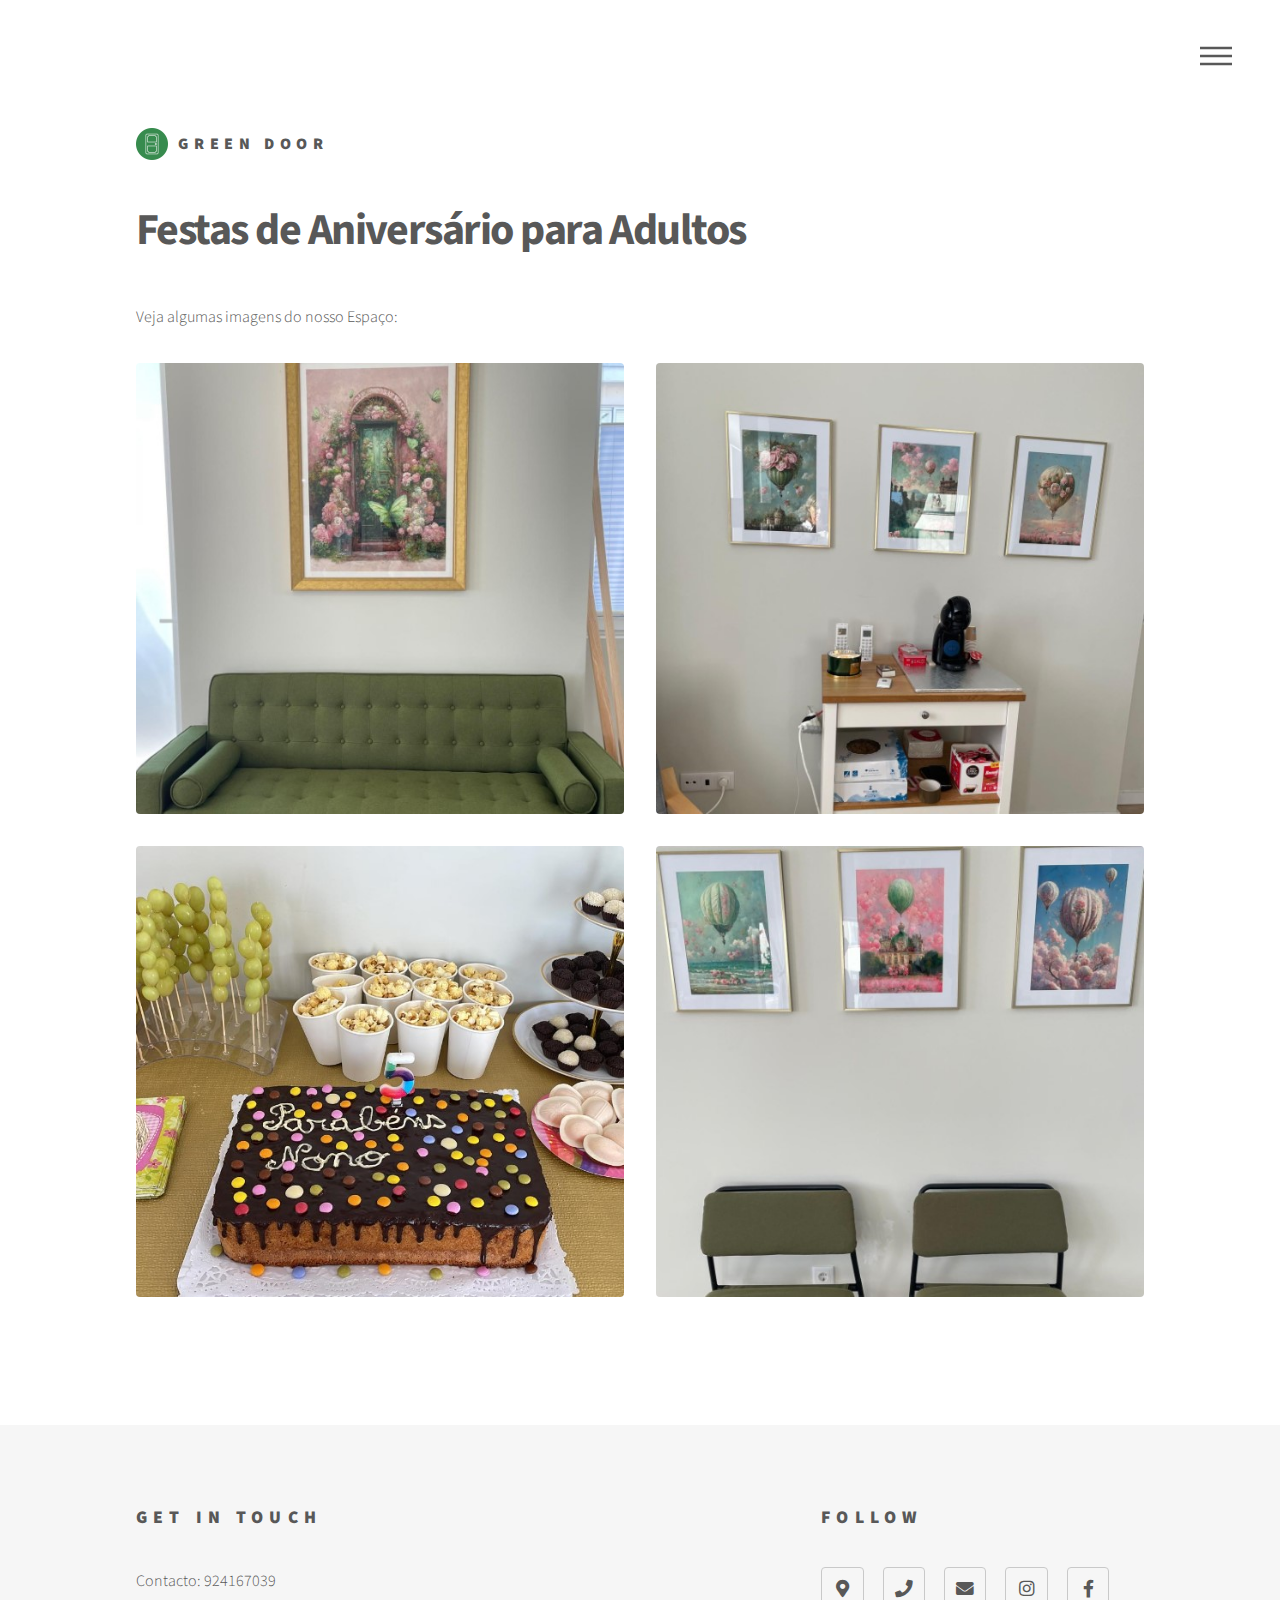
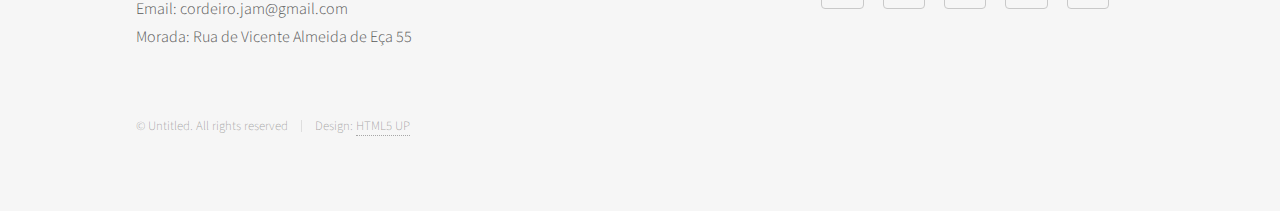
<file: festas-adultos.html>
<!DOCTYPE HTML>
<!--
	Phantom by HTML5 UP
	html5up.net | @ajlkn
	Free for personal and commercial use under the CCA 3.0 license (html5up.net/license)
-->
<html>
	<head>
		<title>Green Door</title>
		<meta charset="utf-8" />
		<meta name="viewport" content="width=device-width, initial-scale=1, user-scalable=no" />
		<link rel="stylesheet" href="assets/css/main.css" />
		<noscript><link rel="stylesheet" href="assets/css/noscript.css" /></noscript>
	</head>
	<body class="is-preload">
		<!-- Wrapper -->
			<div id="wrapper">

				<!-- Header -->
					<header id="header">
						<div class="inner">

							<!-- Logo -->
								<a href="index.html" class="logo">
									<span class="symbol"><img src="images/door_9783745.png" alt="" /></span><span class="title">Green Door</span>
								</a>

							<!-- Nav -->
								<nav>
									<ul>
										<li><a href="#menu">Menu</a></li>
									</ul>
								</nav>

						</div>
					</header>

				<!-- Menu -->
					<nav id="menu">
						<h2>Menu</h2>
						<ul>
							<li><a href="index.html">Home</a></li>
							<li><a href="festas-crianças.html">Festas de Aniversário Crianças</a></li>
							<li><a href="festas-adultos.html">Festas de Aniversário Adultos</a></li>
							<li><a href="reuniões-formações.html">Reuniões/Formações</a></li>
							<li><a href="almoços-jantares.html">Almoços/Jantares de Grupo</a></li>
							<li><a href="outros-eventos.html">Outros Eventos</a></li>
							<li><a href="calendário.html">Agenda</a></li>
						</ul>
					</nav>

				<!-- Main -->
					<div id="main">
						<div class="inner">
							<h1>Festas de Aniversário para Adultos</h1>
								<section>
									<p>Veja algumas imagens do nosso Espaço:</p>
									<div class="box alt">
										<div class="row gtr-uniform">
											<div class="col-6"><span class="image fit"><img src="images/im1_resized.jpg" alt="" /></span></div>
											<div class="col-6"><span class="image fit"><img src="images/im3_resized.jpg" alt="" /></span></div>
											<div class="col-6"><span class="image fit"><img src="images/festa2_resized.jpg" alt="" /></span></div>
											<div class="col-6"><span class="image fit"><img src="images/im2_resized.jpg" alt="" /></span></div>
											
										</div>
									</div>
								</section>

						</div>
					</div>

				<!-- Footer -->
					<footer id="footer">
						<div class="inner">
							<section>
								<h2>Get in touch</h2>
								<p>Contacto: 924167039<br />
								Email: cordeiro.jam@gmail.com<br />
								Morada: Rua de Vicente Almeida de Eça 55</p>
							</section>
							<section>
								<h2>Follow</h2>
								<ul class="icons">
									<li><a href="https://maps.app.goo.gl/m8gnpGuaf5Db29Wo9" class="icon solid style2 fa-map-marker-alt" target="_blank"><span class="label">Localização</span></a></li>
									<li><a href="tel:+351924167039" class="icon solid style2 fa-phone target="_blank"><span class="label">Phone</span></a></li>
									<li><a href="mailto:cordeiro.jam@gmail.com" class="icon solid style2 fa-envelope target="_blank"><span class="label">Email</span></a></li>
									<li><a href="#" class="icon brands style2 fa-instagram"><span class="label">Instagram</span></a></li>
									<li><a href="#" class="icon brands style2 fa-facebook-f"><span class="label">Facebook</span></a></li>
								</ul>
							</section>
							<ul class="copyright">
								<li>&copy; Untitled. All rights reserved</li><li>Design: <a href="http://html5up.net">HTML5 UP</a></li>
							</ul>
						</div>
					</footer>

			</div>

		<!-- Scripts -->
			<script src="assets/js/jquery.min.js"></script>
			<script src="assets/js/browser.min.js"></script>
			<script src="assets/js/breakpoints.min.js"></script>
			<script src="assets/js/util.js"></script>
			<script src="assets/js/main.js"></script>

	</body>
</html>
</file>
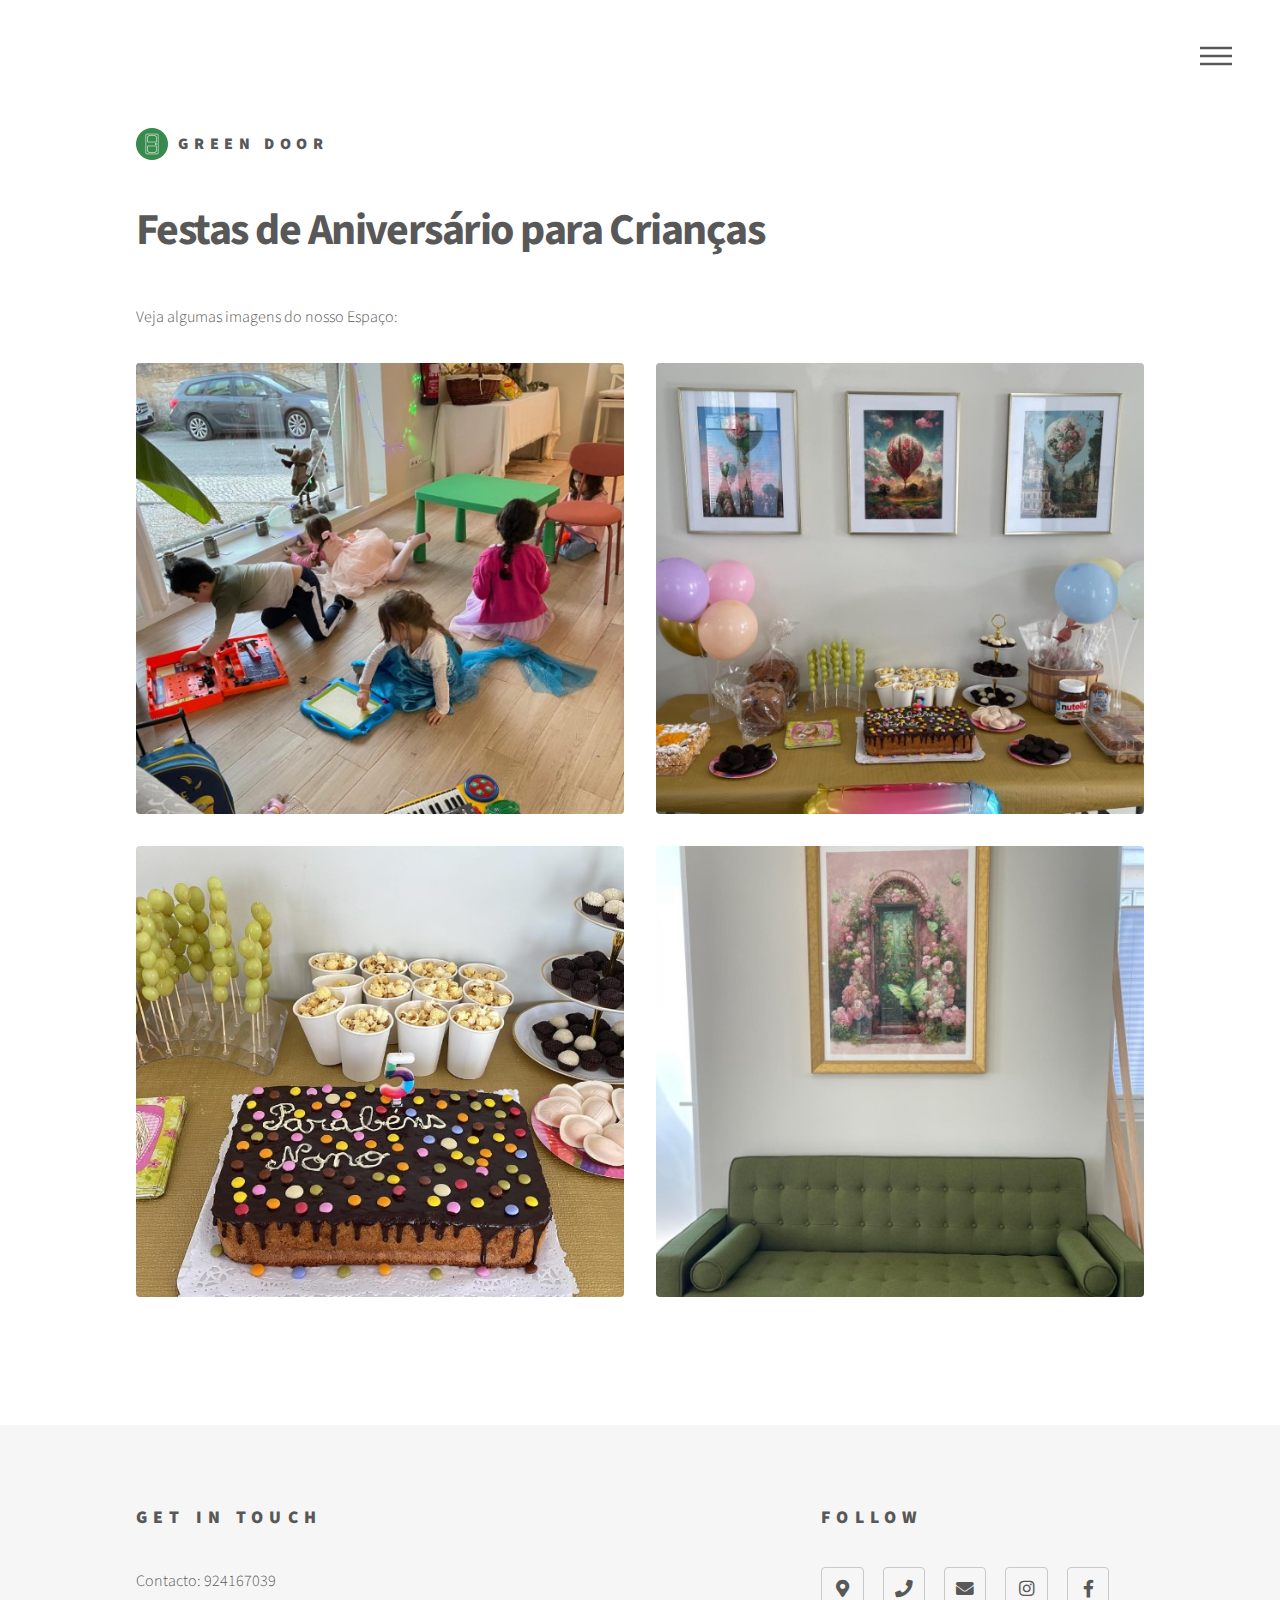
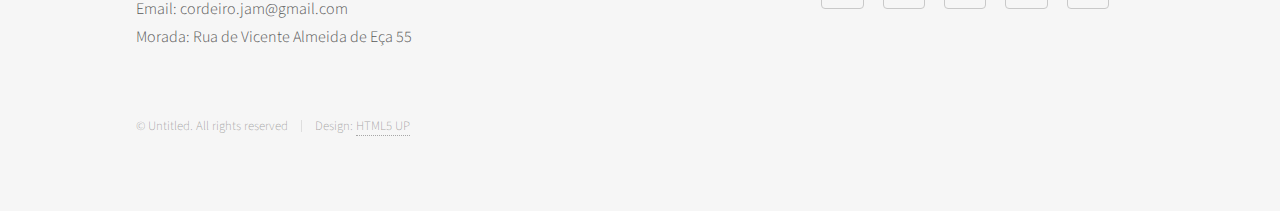
<file: festas-crianças.html>
<!DOCTYPE HTML>
<!--
	Phantom by HTML5 UP
	html5up.net | @ajlkn
	Free for personal and commercial use under the CCA 3.0 license (html5up.net/license)
-->
<html>
	<head>
		<title>Green Door</title>
		<meta charset="utf-8" />
		<meta name="viewport" content="width=device-width, initial-scale=1, user-scalable=no" />
		<link rel="stylesheet" href="assets/css/main.css" />
		<noscript><link rel="stylesheet" href="assets/css/noscript.css" /></noscript>
	</head>
	<body class="is-preload">
		<!-- Wrapper -->
			<div id="wrapper">

				<!-- Header -->
					<header id="header">
						<div class="inner">

							<!-- Logo -->
								<a href="index.html" class="logo">
									<span class="symbol"><img src="images/door_9783745.png" alt="" /></span><span class="title">Green Door</span>
								</a>

							<!-- Nav -->
								<nav>
									<ul>
										<li><a href="#menu">Menu</a></li>
									</ul>
								</nav>

						</div>
					</header>

				<!-- Menu -->
					<nav id="menu">
						<h2>Menu</h2>
						<ul>
							<li><a href="index.html">Home</a></li>
							<li><a href="festas-crianças.html">Festas de Aniversário Crianças</a></li>
							<li><a href="festas-adultos.html">Festas de Aniversário Adultos</a></li>
							<li><a href="reuniões-formações.html">Reuniões/Formações</a></li>
							<li><a href="almoços-jantares.html">Almoços/Jantares de Grupo</a></li>
							<li><a href="outros-eventos.html">Outros Eventos</a></li>
							<li><a href="calendário.html">Agenda</a></li>
						</ul>
					</nav>

				<!-- Main -->
					<div id="main">
						<div class="inner">
							<h1>Festas de Aniversário para Crianças</h1>
								<section>
									<p>Veja algumas imagens do nosso Espaço:</p>
									<div class="box alt">
										<div class="row gtr-uniform">
											<div class="col-6"><span class="image fit"><img src="images/festa3_resized.jpg" alt="" /></span></div>
											<div class="col-6"><span class="image fit"><img src="images/festa1.jpg" alt="" /></span></div>
											<div class="col-6"><span class="image fit"><img src="images/festa2_resized.jpg" alt="" /></span></div>
											<div class="col-6"><span class="image fit"><img src="images/im1_resized.jpg" alt="" /></span></div>
											
										</div>
									</div>
								</section>

						</div>
					</div>

				<!-- Footer -->
					<footer id="footer">
						<div class="inner">
							<section>
								<h2>Get in touch</h2>
								<p>Contacto: 924167039<br />
								Email: cordeiro.jam@gmail.com<br />
								Morada: Rua de Vicente Almeida de Eça 55</p>
							</section>
							<section>
								<h2>Follow</h2>
								<ul class="icons">
									<li><a href="https://maps.app.goo.gl/m8gnpGuaf5Db29Wo9" class="icon solid style2 fa-map-marker-alt" target="_blank"><span class="label">Localização</span></a></li>
									<li><a href="tel:+351924167039" class="icon solid style2 fa-phone target="_blank"><span class="label">Phone</span></a></li>
									<li><a href="mailto:cordeiro.jam@gmail.com" class="icon solid style2 fa-envelope target="_blank"><span class="label">Email</span></a></li>
									<li><a href="#" class="icon brands style2 fa-instagram"><span class="label">Instagram</span></a></li>
									<li><a href="#" class="icon brands style2 fa-facebook-f"><span class="label">Facebook</span></a></li>
								</ul>
							</section>
							<ul class="copyright">
								<li>&copy; Untitled. All rights reserved</li><li>Design: <a href="http://html5up.net">HTML5 UP</a></li>
							</ul>
						</div>
					</footer>

			</div>

		<!-- Scripts -->
			<script src="assets/js/jquery.min.js"></script>
			<script src="assets/js/browser.min.js"></script>
			<script src="assets/js/breakpoints.min.js"></script>
			<script src="assets/js/util.js"></script>
			<script src="assets/js/main.js"></script>

	</body>
</html>
</file>
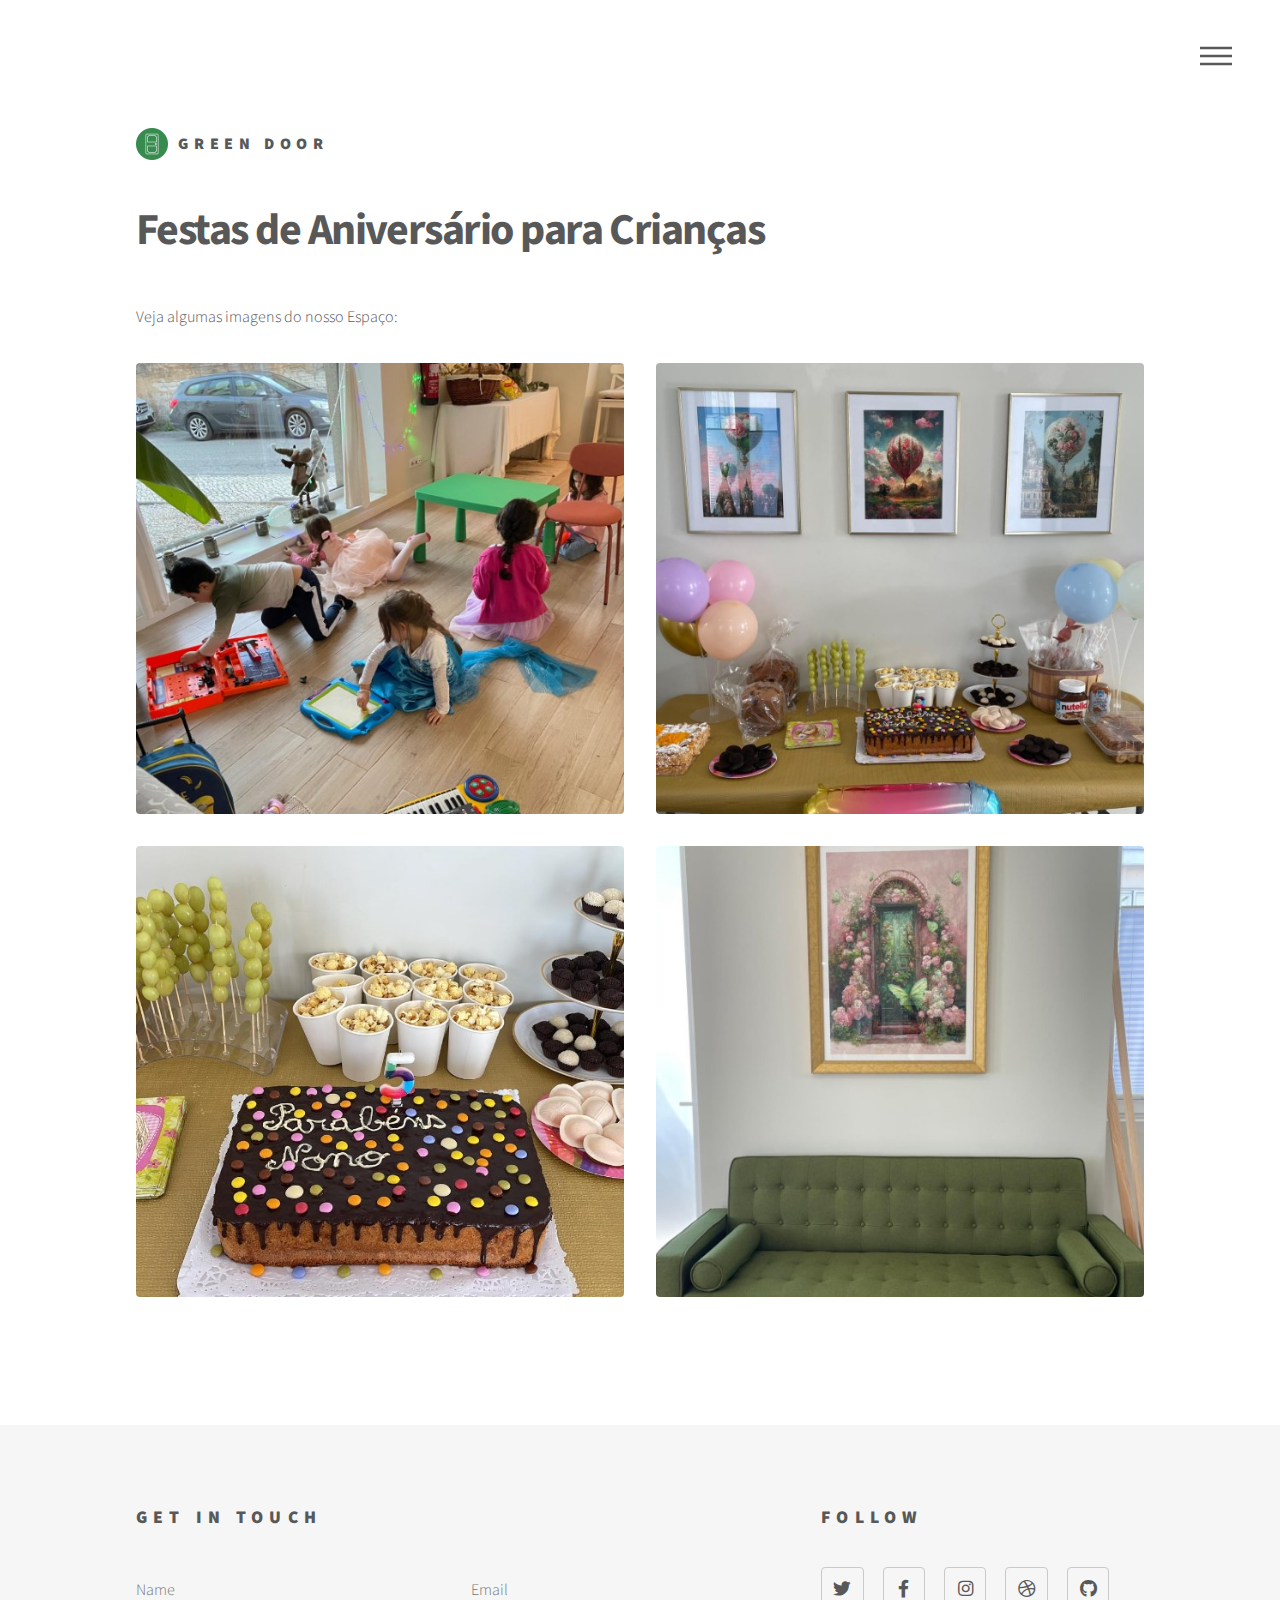
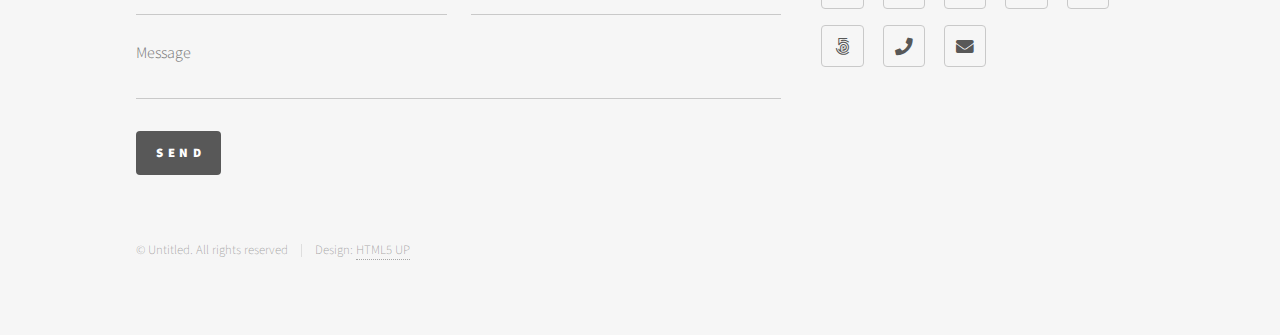
<file: festas-crianças2.html>
<!DOCTYPE HTML>
<!--
	Phantom by HTML5 UP
	html5up.net | @ajlkn
	Free for personal and commercial use under the CCA 3.0 license (html5up.net/license)
-->
<html>
	<head>
		<title>Green Door</title>
		<meta charset="utf-8" />
		<meta name="viewport" content="width=device-width, initial-scale=1, user-scalable=no" />
		<link rel="stylesheet" href="assets/css/main.css" />
		<noscript><link rel="stylesheet" href="assets/css/noscript.css" /></noscript>
	</head>
	<body class="is-preload">
		<!-- Wrapper -->
			<div id="wrapper">

				<!-- Header -->
					<header id="header">
						<div class="inner">

							<!-- Logo -->
								<a href="index.html" class="logo">
									<span class="symbol"><img src="door_9783745.png" alt="" /></span><span class="title">Green Door</span>
								</a>

							<!-- Nav -->
								<nav>
									<ul>
										<li><a href="#menu">Menu</a></li>
									</ul>
								</nav>

						</div>
					</header>

				<!-- Menu -->
					<nav id="menu">
						<h2>Menu</h2>
						<ul>
							<li><a href="index.html">Home</a></li>
							<li><a href="festas-crianças2.html">Festas de Aniversário Crianças</a></li>
							<li><a href="festas-adultos.html">Festas de Aniversário Adultos</a></li>
							<li><a href="reuniões-formações.html">Reuniões/Formações</a></li>
							<li><a href="elements.html">Elements</a></li>
						</ul>
					</nav>

				<!-- Main -->
					<div id="main">
						<div class="inner">
							<h1>Festas de Aniversário para Crianças</h1>
								<section>
									<p>Veja algumas imagens do nosso Espaço:</p>
									<div class="box alt">
										<div class="row gtr-uniform">
											<div class="col-6"><span class="image fit"><img src="images/festa3_resized.jpg" alt="" /></span></div>
											<div class="col-6"><span class="image fit"><img src="images/festa1.jpg" alt="" /></span></div>
											<div class="col-6"><span class="image fit"><img src="images/festa2_resized.jpg" alt="" /></span></div>
											<div class="col-6"><span class="image fit"><img src="images/im1_resized.jpg" alt="" /></span></div>
											
										</div>
									</div>
								</section>

						</div>
					</div>

				<!-- Footer -->
					<footer id="footer">
						<div class="inner">
							<section>
								<h2>Get in touch</h2>
								<form method="post" action="#">
									<div class="fields">
										<div class="field half">
											<input type="text" name="name" id="name" placeholder="Name" />
										</div>
										<div class="field half">
											<input type="email" name="email" id="email" placeholder="Email" />
										</div>
										<div class="field">
											<textarea name="message" id="message" placeholder="Message"></textarea>
										</div>
									</div>
									<ul class="actions">
										<li><input type="submit" value="Send" class="primary" /></li>
									</ul>
								</form>
							</section>
							<section>
								<h2>Follow</h2>
								<ul class="icons">
									<li><a href="#" class="icon brands style2 fa-twitter"><span class="label">Twitter</span></a></li>
									<li><a href="#" class="icon brands style2 fa-facebook-f"><span class="label">Facebook</span></a></li>
									<li><a href="#" class="icon brands style2 fa-instagram"><span class="label">Instagram</span></a></li>
									<li><a href="#" class="icon brands style2 fa-dribbble"><span class="label">Dribbble</span></a></li>
									<li><a href="#" class="icon brands style2 fa-github"><span class="label">GitHub</span></a></li>
									<li><a href="#" class="icon brands style2 fa-500px"><span class="label">500px</span></a></li>
									<li><a href="#" class="icon solid style2 fa-phone"><span class="label">Phone</span></a></li>
									<li><a href="#" class="icon solid style2 fa-envelope"><span class="label">Email</span></a></li>
								</ul>
							</section>
							<ul class="copyright">
								<li>&copy; Untitled. All rights reserved</li><li>Design: <a href="http://html5up.net">HTML5 UP</a></li>
							</ul>
						</div>
					</footer>

			</div>

		<!-- Scripts -->
			<script src="assets/js/jquery.min.js"></script>
			<script src="assets/js/browser.min.js"></script>
			<script src="assets/js/breakpoints.min.js"></script>
			<script src="assets/js/util.js"></script>
			<script src="assets/js/main.js"></script>

	</body>
</html>
</file>
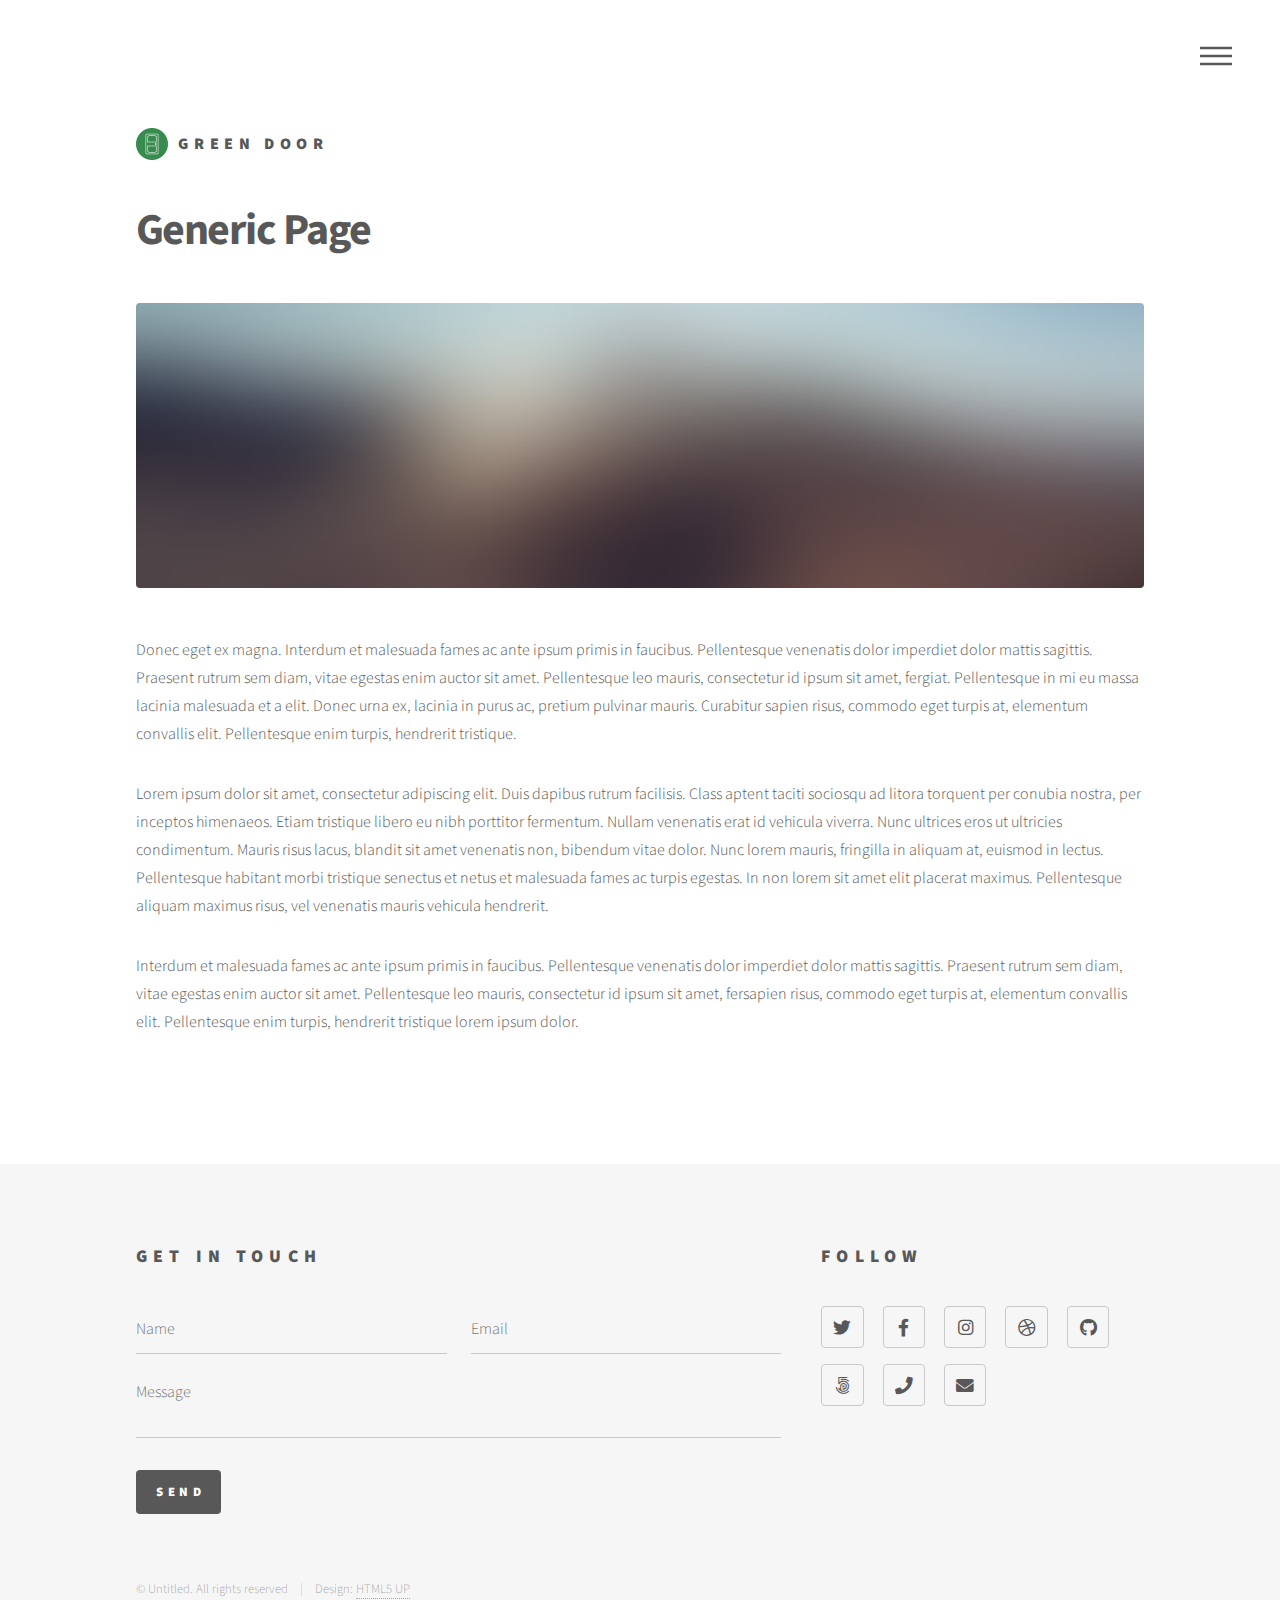
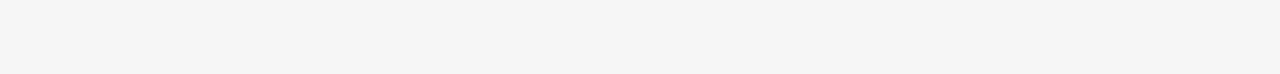
<file: generic.html>
<!DOCTYPE HTML>
<!--
	Phantom by HTML5 UP
	html5up.net | @ajlkn
	Free for personal and commercial use under the CCA 3.0 license (html5up.net/license)
-->
<html>
	<head>
		<title>Green Door</title>
		<meta charset="utf-8" />
		<meta name="viewport" content="width=device-width, initial-scale=1, user-scalable=no" />
		<link rel="stylesheet" href="assets/css/main.css" />
		<noscript><link rel="stylesheet" href="assets/css/noscript.css" /></noscript>
	</head>
	<body class="is-preload">
		<!-- Wrapper -->
			<div id="wrapper">

				<!-- Header -->
					<header id="header">
						<div class="inner">

							<!-- Logo -->
								<a href="index.html" class="logo">
									<span class="symbol"><img src="door_9783745.png" alt="" /></span><span class="title">Green Door</span>
								</a>

							<!-- Nav -->
								<nav>
									<ul>
										<li><a href="#menu">Menu</a></li>
									</ul>
								</nav>

						</div>
					</header>

				<!-- Menu -->
					<nav id="menu">
						<h2>Menu</h2>
						<ul>
							<li><a href="index.html">Home</a></li>
							<li><a href="generic.html">Ipsum veroeros</a></li>
							<li><a href="generic.html">Tempus etiam</a></li>
							<li><a href="generic.html">Consequat dolor</a></li>
							<li><a href="elements.html">Elements</a></li>
						</ul>
					</nav>

				<!-- Main -->
					<div id="main">
						<div class="inner">
							<h1>Generic Page</h1>
							<span class="image main"><img src="images/pic13.jpg" alt="" /></span>
							<p>Donec eget ex magna. Interdum et malesuada fames ac ante ipsum primis in faucibus. Pellentesque venenatis dolor imperdiet dolor mattis sagittis. Praesent rutrum sem diam, vitae egestas enim auctor sit amet. Pellentesque leo mauris, consectetur id ipsum sit amet, fergiat. Pellentesque in mi eu massa lacinia malesuada et a elit. Donec urna ex, lacinia in purus ac, pretium pulvinar mauris. Curabitur sapien risus, commodo eget turpis at, elementum convallis elit. Pellentesque enim turpis, hendrerit tristique.</p>
							<p>Lorem ipsum dolor sit amet, consectetur adipiscing elit. Duis dapibus rutrum facilisis. Class aptent taciti sociosqu ad litora torquent per conubia nostra, per inceptos himenaeos. Etiam tristique libero eu nibh porttitor fermentum. Nullam venenatis erat id vehicula viverra. Nunc ultrices eros ut ultricies condimentum. Mauris risus lacus, blandit sit amet venenatis non, bibendum vitae dolor. Nunc lorem mauris, fringilla in aliquam at, euismod in lectus. Pellentesque habitant morbi tristique senectus et netus et malesuada fames ac turpis egestas. In non lorem sit amet elit placerat maximus. Pellentesque aliquam maximus risus, vel venenatis mauris vehicula hendrerit.</p>
							<p>Interdum et malesuada fames ac ante ipsum primis in faucibus. Pellentesque venenatis dolor imperdiet dolor mattis sagittis. Praesent rutrum sem diam, vitae egestas enim auctor sit amet. Pellentesque leo mauris, consectetur id ipsum sit amet, fersapien risus, commodo eget turpis at, elementum convallis elit. Pellentesque enim turpis, hendrerit tristique lorem ipsum dolor.</p>
						</div>
					</div>

				<!-- Footer -->
					<footer id="footer">
						<div class="inner">
							<section>
								<h2>Get in touch</h2>
								<form method="post" action="#">
									<div class="fields">
										<div class="field half">
											<input type="text" name="name" id="name" placeholder="Name" />
										</div>
										<div class="field half">
											<input type="email" name="email" id="email" placeholder="Email" />
										</div>
										<div class="field">
											<textarea name="message" id="message" placeholder="Message"></textarea>
										</div>
									</div>
									<ul class="actions">
										<li><input type="submit" value="Send" class="primary" /></li>
									</ul>
								</form>
							</section>
							<section>
								<h2>Follow</h2>
								<ul class="icons">
									<li><a href="#" class="icon brands style2 fa-twitter"><span class="label">Twitter</span></a></li>
									<li><a href="#" class="icon brands style2 fa-facebook-f"><span class="label">Facebook</span></a></li>
									<li><a href="#" class="icon brands style2 fa-instagram"><span class="label">Instagram</span></a></li>
									<li><a href="#" class="icon brands style2 fa-dribbble"><span class="label">Dribbble</span></a></li>
									<li><a href="#" class="icon brands style2 fa-github"><span class="label">GitHub</span></a></li>
									<li><a href="#" class="icon brands style2 fa-500px"><span class="label">500px</span></a></li>
									<li><a href="#" class="icon solid style2 fa-phone"><span class="label">Phone</span></a></li>
									<li><a href="#" class="icon solid style2 fa-envelope"><span class="label">Email</span></a></li>
								</ul>
							</section>
							<ul class="copyright">
								<li>&copy; Untitled. All rights reserved</li><li>Design: <a href="http://html5up.net">HTML5 UP</a></li>
							</ul>
						</div>
					</footer>

			</div>

		<!-- Scripts -->
			<script src="assets/js/jquery.min.js"></script>
			<script src="assets/js/browser.min.js"></script>
			<script src="assets/js/breakpoints.min.js"></script>
			<script src="assets/js/util.js"></script>
			<script src="assets/js/main.js"></script>

	</body>
</html>
</file>
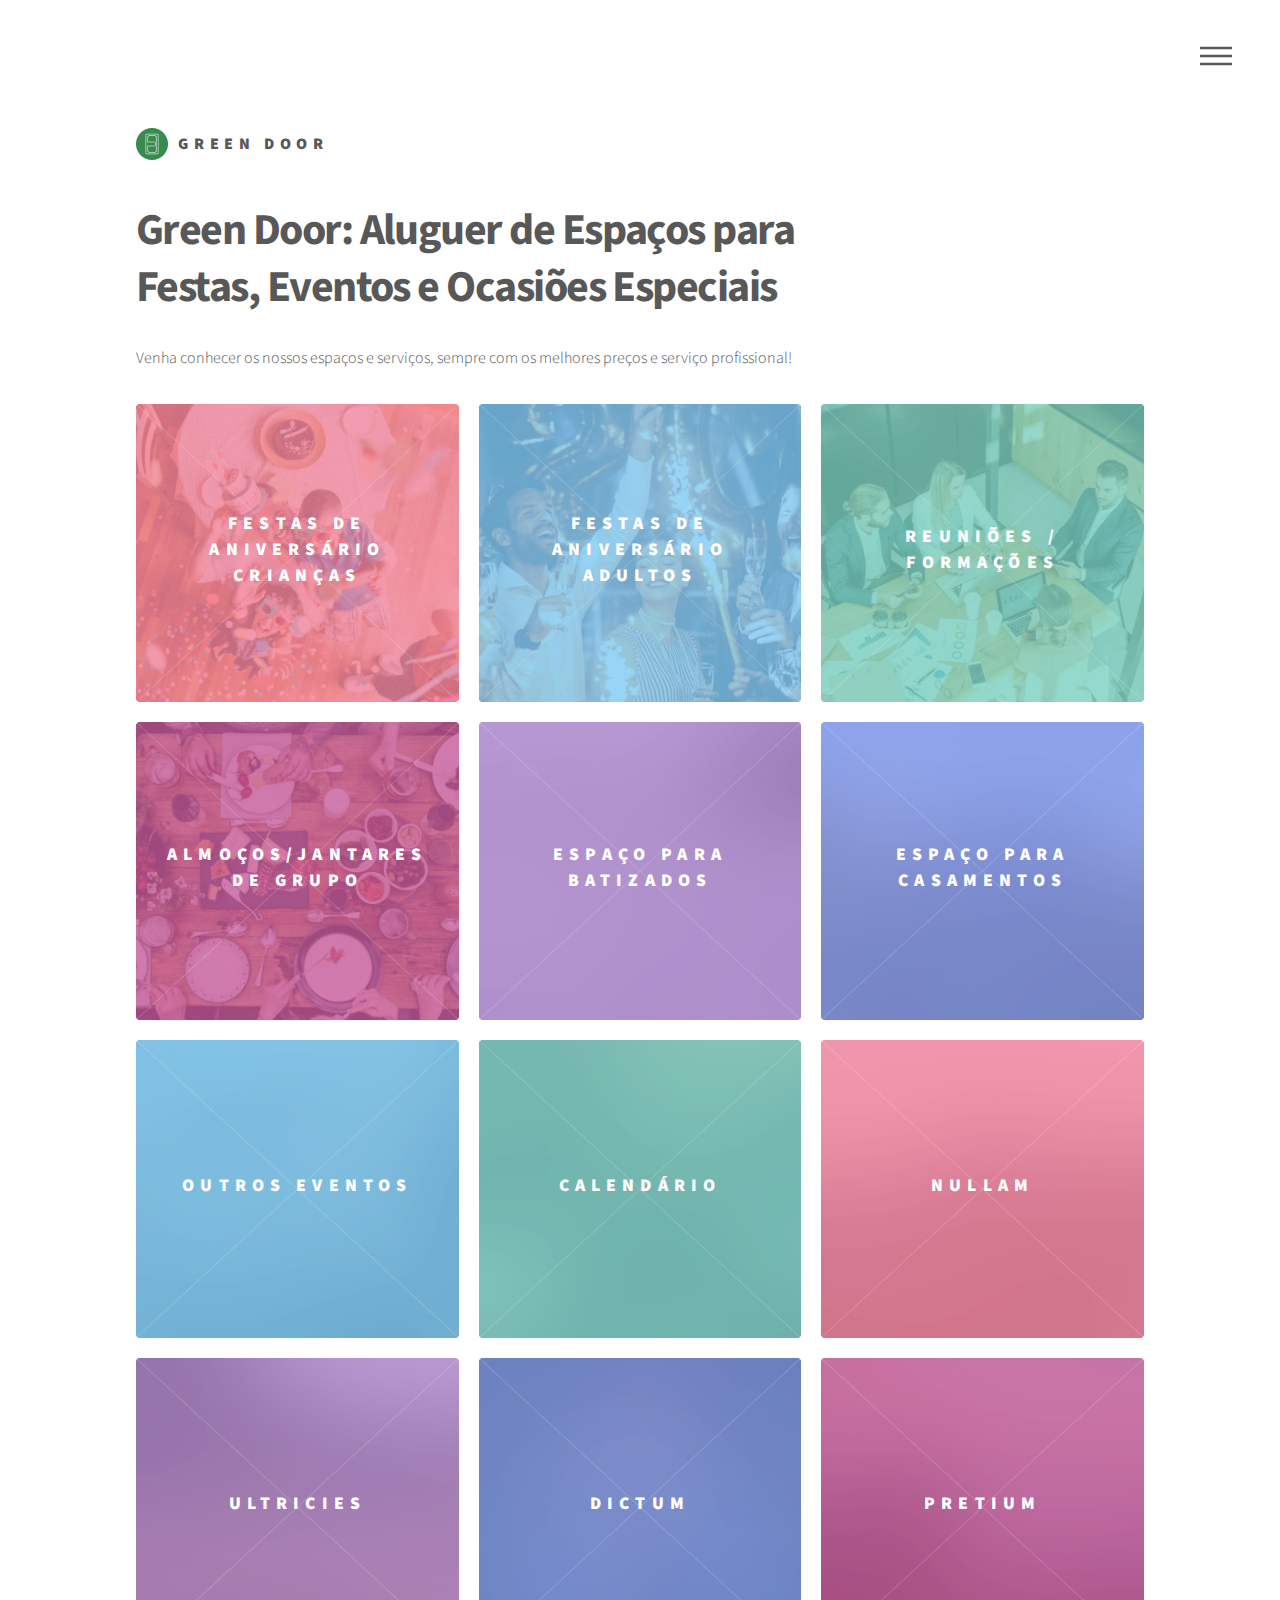
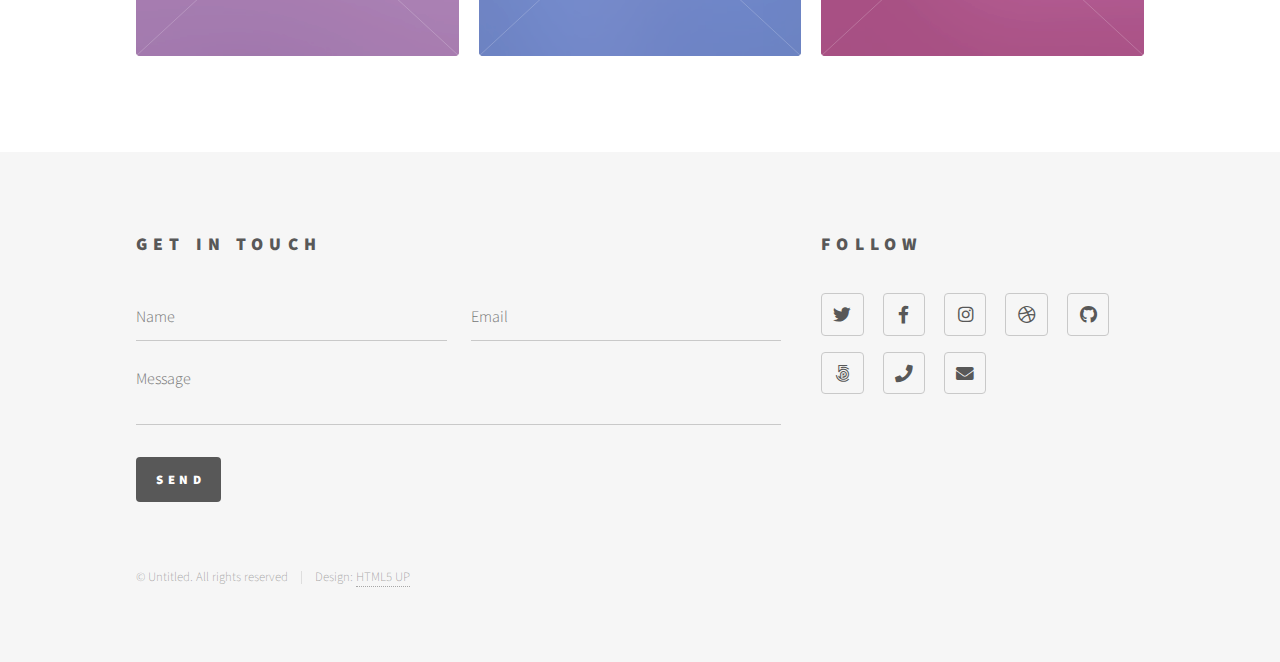
<file: indexbase.html>
<!DOCTYPE HTML>
<!--
	Phantom by HTML5 UP
	html5up.net | @ajlkn
	Free for personal and commercial use under the CCA 3.0 license (html5up.net/license)
-->
<html>
	<head>
		<title>Green Door</title>
		<meta charset="utf-8" />
		<meta name="viewport" content="width=device-width, initial-scale=1, user-scalable=no" />
		<link rel="stylesheet" href="assets/css/main.css" />
		<noscript><link rel="stylesheet" href="assets/css/noscript.css" /></noscript>
	</head>
	<body class="is-preload">
		<!-- Wrapper -->
			<div id="wrapper">

				<!-- Header -->
					<header id="header">
						<div class="inner">

							<!-- Logo -->
								<a href="index.html" class="logo">
									<span class="symbol"><img src="door_9783745.png" alt="" /></span><span class="title">Green Door</span>
								</a>

							<!-- Nav -->
								<nav>
									<ul>
										<li><a href="#menu">Menu</a></li>
									</ul>
								</nav>

						</div>
					</header>

				<!-- Menu -->
					<nav id="menu">
						<h2>Menu</h2>
						<ul>
							<li><a href="index.html">Home</a></li>
							<li><a href="festas-crianças2.html">Festas de Aniversário Crianças </a></li>
							<li><a href="festas-adultos.html">Festas de Aniversário Adultos</a></li>
							<li><a href="reuniões-formações.html">Reuniões/Formações</a></li>
							<li><a href="elements.html">Elements</a></li>
						</ul>
					</nav>

				<!-- Main -->
					<div id="main">
						<div class="inner">
							<header>
								<h1>Green Door: Aluguer de Espaços para<br />
								Festas, Eventos e Ocasiões Especiais</h1>
								<p>Venha conhecer os nossos espaços e serviços, sempre com os melhores preços e serviço profissional!</p>
							</header>
							<section class="tiles">
								<article class="style1">
									<span class="image">
										<img src="images/festa-anos2.1.jpg" alt="" />
									</span>
									<a href="festas-crianças2.html">
										<h2>Festas de Aniversário<br />
										Crianças</h2>
										<div class="content">
											<p>Saber Mais</p>
										</div>
									</a>
								</article>
								<article class="style2">
									<span class="image">
										<img src="images/adultos2.jpg" alt="" />
									</span>
									<a href="festas-adultos.html">
										<h2>Festas de Aniversário<br />
										Adultos</h2>
										<div class="content">
											<p>Saber Mais</p>
										</div>
									</a>
								</article>
								<article class="style3">
									<span class="image">
										<img src="images/reunioes2.jpg" alt="" />
									</span>
									<a href="reuniões-formações.html">
										<h2>Reuniões /<br/ >
										Formações</h2>
										<div class="content">
											<p>Saber Mais</p>
										</div>
									</a>
								</article>
								<article class="style4">
									<span class="image">
										<img src="images/jantar2.jpg" alt="" />
									</span>
									<a href="generic.html">
										<h2>Almoços/Jantares de Grupo</h2>
										<div class="content">
											<p>Saber Mais</p>
										</div>
									</a>
								</article>
								<article class="style5">
									<span class="image">
										<img src="images/pic05.jpg" alt="" />
									</span>
									<a href="generic.html">
										<h2>Espaço para Batizados</h2>
										<div class="content">
											<p>Saber Mais</p>
										</div>
									</a>
								</article>
								<article class="style6">
									<span class="image">
										<img src="images/pic06.jpg" alt="" />
									</span>
									<a href="generic.html">
										<h2>Espaço para Casamentos</h2>
										<div class="content">
											<p>Saber Mais</p>
										</div>
									</a>
								</article>
								<article class="style2">
									<span class="image">
										<img src="images/pic07.jpg" alt="" />
									</span>
									<a href="generic.html">
										<h2>Outros Eventos</h2>
										<div class="content">
											<p>Saber Mais</p>
										</div>
									</a>
								</article>
								<article class="style3">
									<span class="image">
										<img src="images/pic08.jpg" alt="" />
									</span>
									<a href="calendário2.html">
										<h2>Calendário</h2>
										<div class="content">
											<p>Sed nisl arcu euismod sit amet nisi lorem etiam dolor veroeros et feugiat.</p>
										</div>
									</a>
								</article>
								<article class="style1">
									<span class="image">
										<img src="images/pic09.jpg" alt="" />
									</span>
									<a href="generic.html">
										<h2>Nullam</h2>
										<div class="content">
											<p>Sed nisl arcu euismod sit amet nisi lorem etiam dolor veroeros et feugiat.</p>
										</div>
									</a>
								</article>
								<article class="style5">
									<span class="image">
										<img src="images/pic10.jpg" alt="" />
									</span>
									<a href="generic.html">
										<h2>Ultricies</h2>
										<div class="content">
											<p>Sed nisl arcu euismod sit amet nisi lorem etiam dolor veroeros et feugiat.</p>
										</div>
									</a>
								</article>
								<article class="style6">
									<span class="image">
										<img src="images/pic11.jpg" alt="" />
									</span>
									<a href="generic.html">
										<h2>Dictum</h2>
										<div class="content">
											<p>Sed nisl arcu euismod sit amet nisi lorem etiam dolor veroeros et feugiat.</p>
										</div>
									</a>
								</article>
								<article class="style4">
									<span class="image">
										<img src="images/pic12.jpg" alt="" />
									</span>
									<a href="generic.html">
										<h2>Pretium</h2>
										<div class="content">
											<p>Sed nisl arcu euismod sit amet nisi lorem etiam dolor veroeros et feugiat.</p>
										</div>
									</a>
								</article>
							</section>
						</div>
					</div>

				<!-- Footer -->
					<footer id="footer">
						<div class="inner">
							<section>
								<h2>Get in touch</h2>
								<form method="post" action="#">
									<div class="fields">
										<div class="field half">
											<input type="text" name="name" id="name" placeholder="Name" />
										</div>
										<div class="field half">
											<input type="email" name="email" id="email" placeholder="Email" />
										</div>
										<div class="field">
											<textarea name="message" id="message" placeholder="Message"></textarea>
										</div>
									</div>
									<ul class="actions">
										<li><input type="submit" value="Send" class="primary" /></li>
									</ul>
								</form>
							</section>
							<section>
								<h2>Follow</h2>
								<ul class="icons">
									<li><a href="#" class="icon brands style2 fa-twitter"><span class="label">Twitter</span></a></li>
									<li><a href="#" class="icon brands style2 fa-facebook-f"><span class="label">Facebook</span></a></li>
									<li><a href="#" class="icon brands style2 fa-instagram"><span class="label">Instagram</span></a></li>
									<li><a href="#" class="icon brands style2 fa-dribbble"><span class="label">Dribbble</span></a></li>
									<li><a href="#" class="icon brands style2 fa-github"><span class="label">GitHub</span></a></li>
									<li><a href="#" class="icon brands style2 fa-500px"><span class="label">500px</span></a></li>
									<li><a href="#" class="icon solid style2 fa-phone"><span class="label">Phone</span></a></li>
									<li><a href="#" class="icon solid style2 fa-envelope"><span class="label">Email</span></a></li>
								</ul>
							</section>
							<ul class="copyright">
								<li>&copy; Untitled. All rights reserved</li><li>Design: <a href="http://html5up.net">HTML5 UP</a></li>
							</ul>
						</div>
					</footer>

			</div>

		<!-- Scripts -->
			<script src="assets/js/jquery.min.js"></script>
			<script src="assets/js/browser.min.js"></script>
			<script src="assets/js/breakpoints.min.js"></script>
			<script src="assets/js/util.js"></script>
			<script src="assets/js/main.js"></script>

	</body>
</html>
</file>
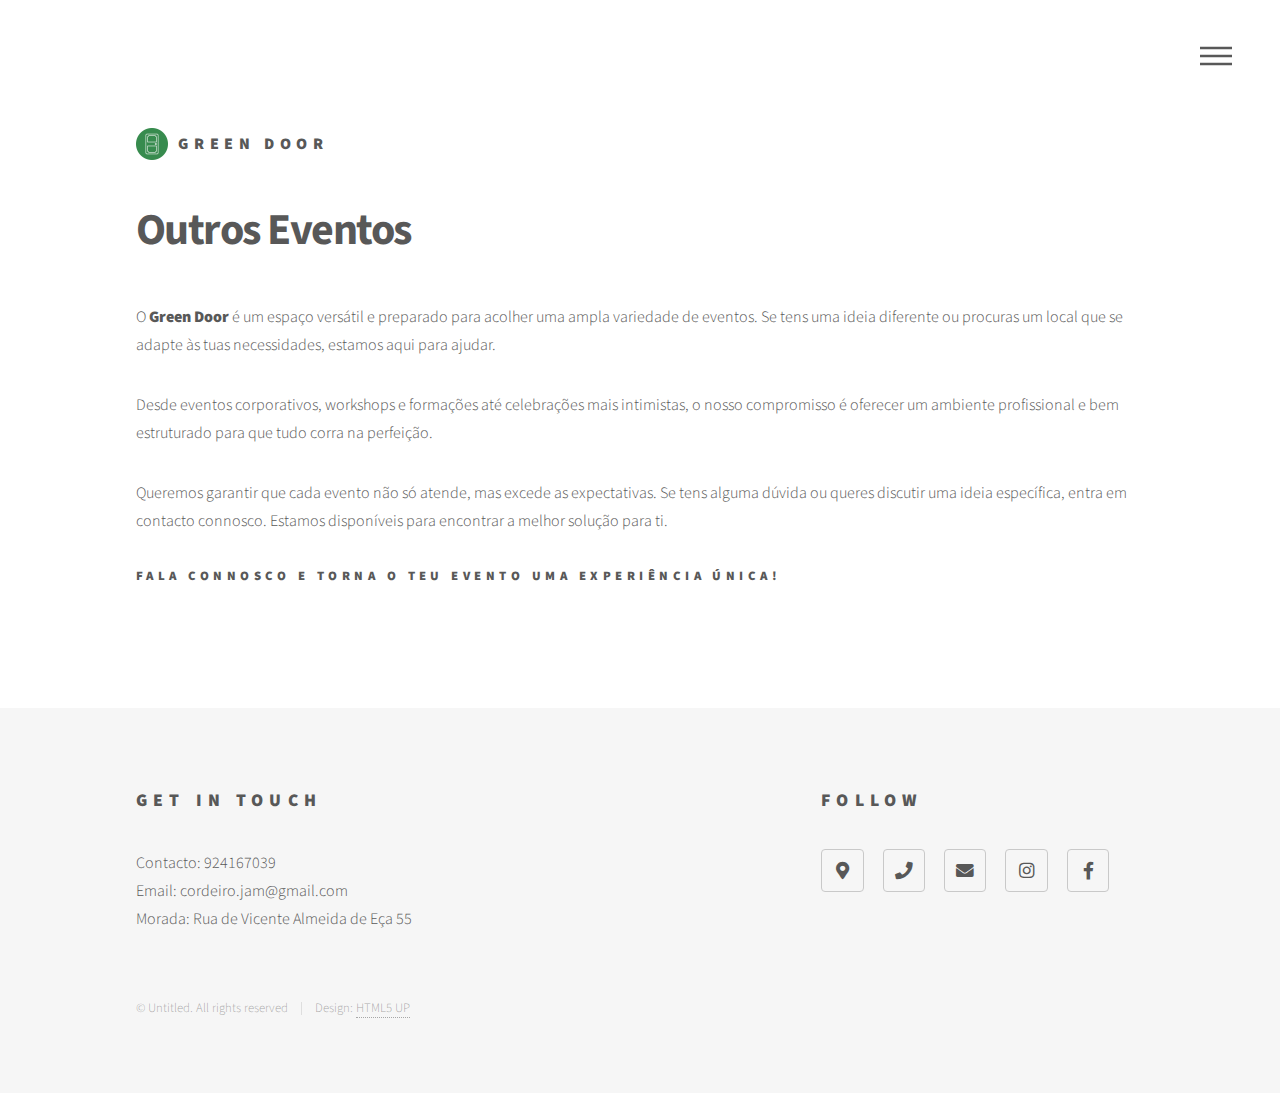
<file: outros-eventos.html>
<!DOCTYPE HTML>
<!--
	Phantom by HTML5 UP
	html5up.net | @ajlkn
	Free for personal and commercial use under the CCA 3.0 license (html5up.net/license)
-->
<html>
	<head>
		<title>Green Door</title>
		<meta charset="utf-8" />
		<meta name="viewport" content="width=device-width, initial-scale=1, user-scalable=no" />
		<link rel="stylesheet" href="assets/css/main.css" />
		<noscript><link rel="stylesheet" href="assets/css/noscript.css" /></noscript>
	</head>
	<body class="is-preload">
		<!-- Wrapper -->
			<div id="wrapper">

				<!-- Header -->
					<header id="header">
						<div class="inner">

							<!-- Logo -->
								<a href="index.html" class="logo">
									<span class="symbol"><img src="images/door_9783745.png" alt="" /></span><span class="title">Green Door</span>
								</a>

							<!-- Nav -->
								<nav>
									<ul>
										<li><a href="#menu">Menu</a></li>
									</ul>
								</nav>

						</div>
					</header>

				<!-- Menu -->
					<nav id="menu">
						<h2>Menu</h2>
						<ul>
							<li><a href="index.html">Home</a></li>
							<li><a href="festas-crianças.html">Festas de Aniversário Crianças</a></li>
							<li><a href="festas-adultos.html">Festas de Aniversário Adultos</a></li>
							<li><a href="reuniões-formações.html">Reuniões/Formações</a></li>
							<li><a href="almoços-jantares.html">Almoços/Jantares de Grupo</a></li>
							<li><a href="outros-eventos.html">Outros Eventos</a></li>
							<li><a href="calendário.html">Agenda</a></li>
						</ul>
					</nav>

				<!-- Main -->
					<div id="main">
						<div class="inner">
							<h1>Outros Eventos</h1>
								<section>
									<p>O  <b>Green Door</b>  é um espaço versátil e preparado para acolher uma ampla variedade de eventos. Se tens uma ideia diferente ou procuras um local que se adapte às tuas necessidades, estamos aqui para ajudar.</p>
									<p>Desde eventos corporativos, workshops e formações até celebrações mais intimistas, o nosso compromisso é oferecer um ambiente profissional e bem estruturado para que tudo corra na perfeição.</p>
									<p>Queremos garantir que cada evento não só atende, mas excede as expectativas. Se tens alguma dúvida ou queres discutir uma ideia específica, entra em contacto connosco. Estamos disponíveis para encontrar a melhor solução para ti.</p>
									<h4>Fala connosco e torna o teu evento uma experiência única!</h4>
								</section>

						</div>
					</div>

				<!-- Footer -->
					<footer id="footer">
						<div class="inner">
							<section>
								<h2>Get in touch</h2>
								<p>Contacto: 924167039<br />
								Email: cordeiro.jam@gmail.com<br />
								Morada: Rua de Vicente Almeida de Eça 55</p>
							</section>
							<section>
								<h2>Follow</h2>
								<ul class="icons">
									<li><a href="https://maps.app.goo.gl/m8gnpGuaf5Db29Wo9" class="icon solid style2 fa-map-marker-alt" target="_blank"><span class="label">Localização</span></a></li>
									<li><a href="tel:+351924167039" class="icon solid style2 fa-phone target="_blank"><span class="label">Phone</span></a></li>
									<li><a href="mailto:cordeiro.jam@gmail.com" class="icon solid style2 fa-envelope target="_blank"><span class="label">Email</span></a></li>
									<li><a href="#" class="icon brands style2 fa-instagram"><span class="label">Instagram</span></a></li>
									<li><a href="#" class="icon brands style2 fa-facebook-f"><span class="label">Facebook</span></a></li>
								</ul>
							</section>
							<ul class="copyright">
								<li>&copy; Untitled. All rights reserved</li><li>Design: <a href="http://html5up.net">HTML5 UP</a></li>
							</ul>
						</div>
					</footer>

			</div>

		<!-- Scripts -->
			<script src="assets/js/jquery.min.js"></script>
			<script src="assets/js/browser.min.js"></script>
			<script src="assets/js/breakpoints.min.js"></script>
			<script src="assets/js/util.js"></script>
			<script src="assets/js/main.js"></script>

	</body>
</html>
</file>
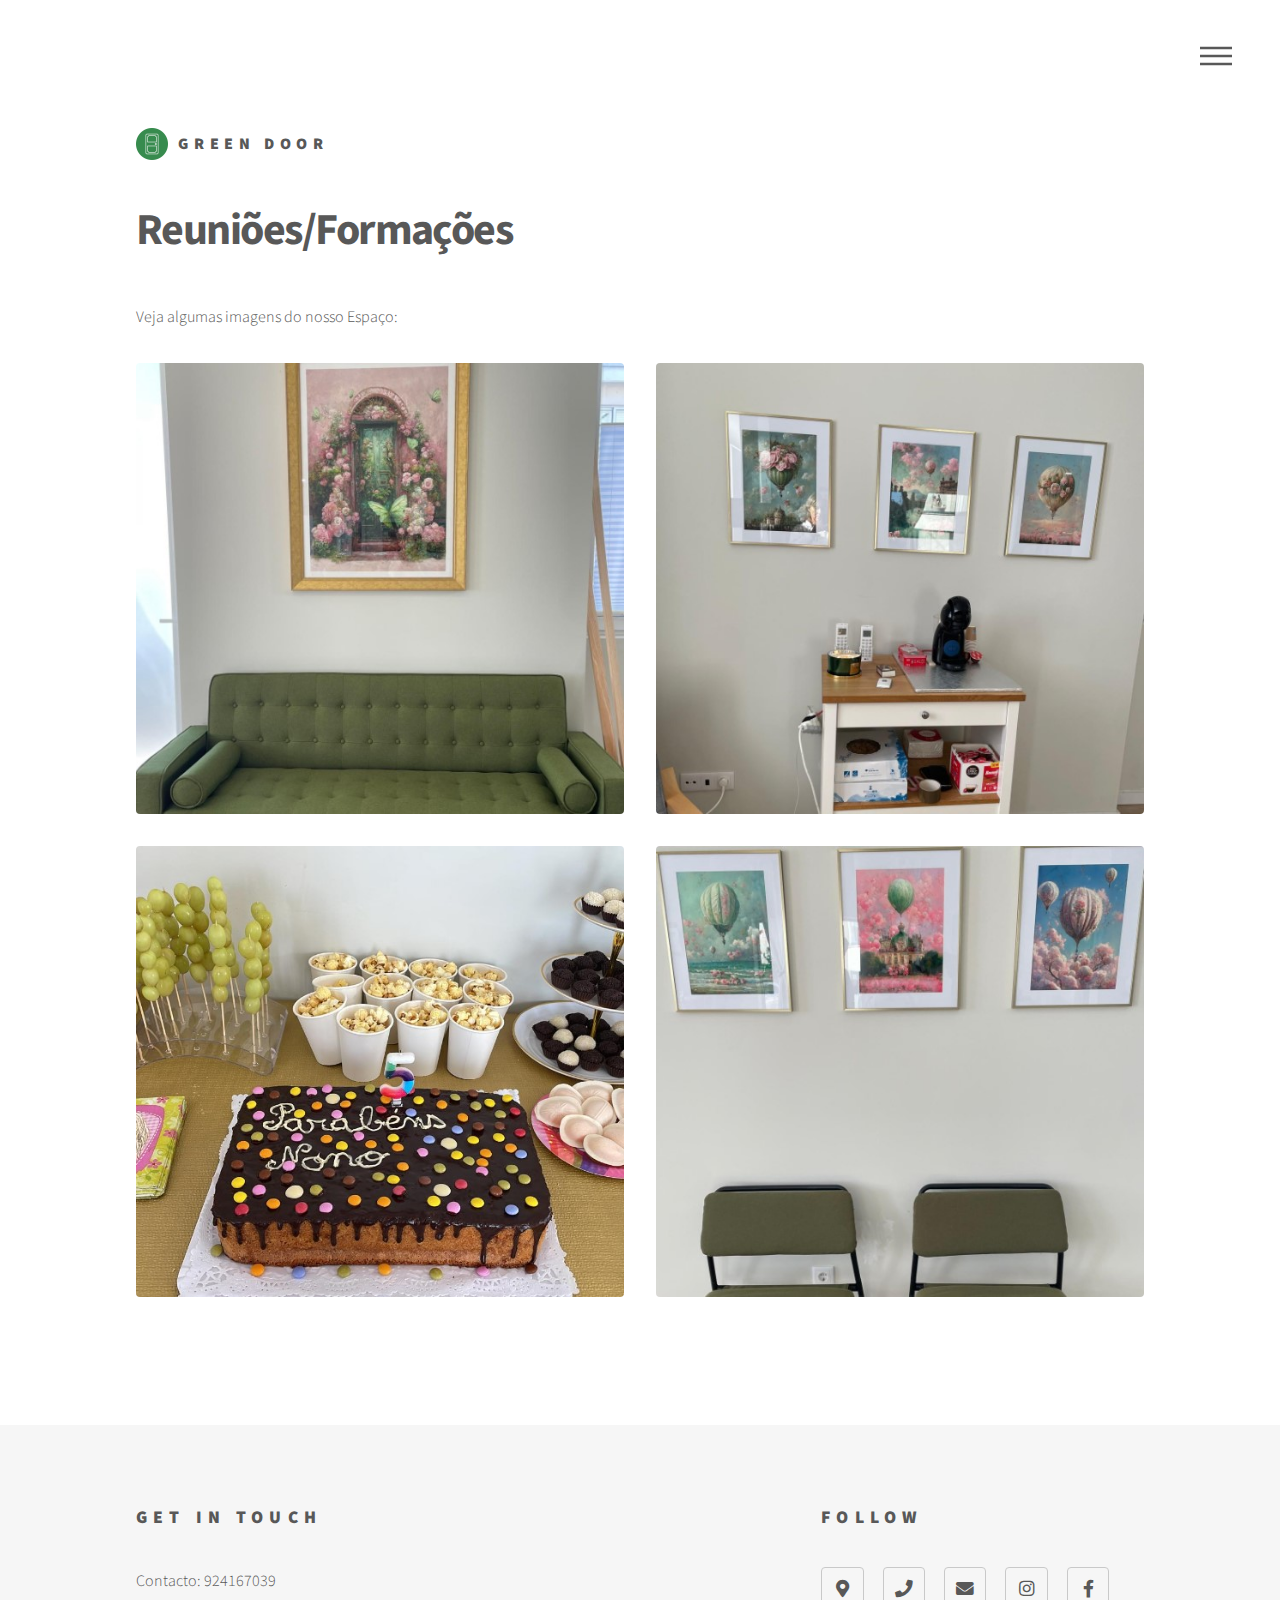
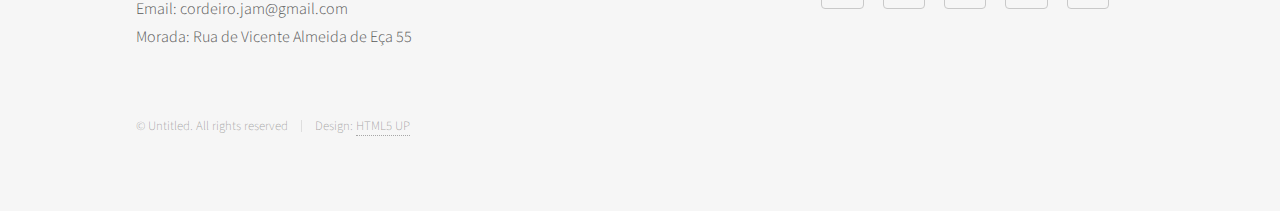
<file: reuniões-formações.html>
<!DOCTYPE HTML>
<!--
	Phantom by HTML5 UP
	html5up.net | @ajlkn
	Free for personal and commercial use under the CCA 3.0 license (html5up.net/license)
-->
<html>
	<head>
		<title>Green Door</title>
		<meta charset="utf-8" />
		<meta name="viewport" content="width=device-width, initial-scale=1, user-scalable=no" />
		<link rel="stylesheet" href="assets/css/main.css" />
		<noscript><link rel="stylesheet" href="assets/css/noscript.css" /></noscript>
	</head>
	<body class="is-preload">
		<!-- Wrapper -->
			<div id="wrapper">

				<!-- Header -->
					<header id="header">
						<div class="inner">

							<!-- Logo -->
								<a href="index.html" class="logo">
									<span class="symbol"><img src="images/door_9783745.png" alt="" /></span><span class="title">Green Door</span>
								</a>

							<!-- Nav -->
								<nav>
									<ul>
										<li><a href="#menu">Menu</a></li>
									</ul>
								</nav>

						</div>
					</header>

				<!-- Menu -->
					<nav id="menu">
						<h2>Menu</h2>
						<ul>
							<li><a href="index.html">Home</a></li>
							<li><a href="festas-crianças.html">Festas de Aniversário Crianças</a></li>
							<li><a href="festas-adultos.html">Festas de Aniversário Adultos</a></li>
							<li><a href="reuniões-formações.html">Reuniões/Formações</a></li>
							<li><a href="almoços-jantares.html">Almoços/Jantares de Grupo</a></li>
							<li><a href="outros-eventos.html">Outros Eventos</a></li>
							<li><a href="calendário.html">Agenda</a></li>
						</ul>
					</nav>

				<!-- Main -->
					<div id="main">
						<div class="inner">
							<h1>Reuniões/Formações</h1>
								<section>
									<p>Veja algumas imagens do nosso Espaço:</p>
									<div class="box alt">
										<div class="row gtr-uniform">
											<div class="col-6"><span class="image fit"><img src="images/im1_resized.jpg" alt="" /></span></div>
											<div class="col-6"><span class="image fit"><img src="images/im3_resized.jpg" alt="" /></span></div>
											<div class="col-6"><span class="image fit"><img src="images/festa2_resized.jpg" alt="" /></span></div>
											<div class="col-6"><span class="image fit"><img src="images/im2_resized.jpg" alt="" /></span></div>
											
										</div>
									</div>
								</section>

						</div>
					</div>

				<!-- Footer -->
					<footer id="footer">
						<div class="inner">
							<section>
								<h2>Get in touch</h2>
								<p>Contacto: 924167039<br />
								Email: cordeiro.jam@gmail.com<br />
								Morada: Rua de Vicente Almeida de Eça 55</p>
							</section>
							<section>
								<h2>Follow</h2>
								<ul class="icons">
									<li><a href="https://maps.app.goo.gl/m8gnpGuaf5Db29Wo9" class="icon solid style2 fa-map-marker-alt" target="_blank"><span class="label">Localização</span></a></li>
									<li><a href="tel:+351924167039" class="icon solid style2 fa-phone target="_blank"><span class="label">Phone</span></a></li>
									<li><a href="mailto:cordeiro.jam@gmail.com" class="icon solid style2 fa-envelope target="_blank"><span class="label">Email</span></a></li>
									<li><a href="#" class="icon brands style2 fa-instagram"><span class="label">Instagram</span></a></li>
									<li><a href="#" class="icon brands style2 fa-facebook-f"><span class="label">Facebook</span></a></li>
								</ul>
							</section>
							<ul class="copyright">
								<li>&copy; Untitled. All rights reserved</li><li>Design: <a href="http://html5up.net">HTML5 UP</a></li>
							</ul>
						</div>
					</footer>

			</div>

		<!-- Scripts -->
			<script src="assets/js/jquery.min.js"></script>
			<script src="assets/js/browser.min.js"></script>
			<script src="assets/js/breakpoints.min.js"></script>
			<script src="assets/js/util.js"></script>
			<script src="assets/js/main.js"></script>

	</body>
</html>
</file>
<file: assets/css/noscript.css>
/*
	Phantom by HTML5 UP
	html5up.net | @ajlkn
	Free for personal and commercial use under the CCA 3.0 license (html5up.net/license)
*/

/* Tiles */

	body.is-preload .tiles article {
		-moz-transform: none;
		-webkit-transform: none;
		-ms-transform: none;
		transform: none;
		opacity: 1;
	}
</file>
<file: assets/css/main.css>
@import url(fontawesome-all.min.css);
@import url("https://fonts.googleapis.com/css?family=Source+Sans+Pro:300,700,900");

/*
	Phantom by HTML5 UP
	html5up.net | @ajlkn
	Free for personal and commercial use under the CCA 3.0 license (html5up.net/license)
*/

html, body, div, span, applet, object,
iframe, h1, h2, h3, h4, h5, h6, p, blockquote,
pre, a, abbr, acronym, address, big, cite,
code, del, dfn, em, img, ins, kbd, q, s, samp,
small, strike, strong, sub, sup, tt, var, b,
u, i, center, dl, dt, dd, ol, ul, li, fieldset,
form, label, legend, table, caption, tbody,
tfoot, thead, tr, th, td, article, aside,
canvas, details, embed, figure, figcaption,
footer, header, hgroup, menu, nav, output, ruby,
section, summary, time, mark, audio, video {
	margin: 0;
	padding: 0;
	border: 0;
	font-size: 100%;
	font: inherit;
	vertical-align: baseline;}

article, aside, details, figcaption, figure,
footer, header, hgroup, menu, nav, section {
	display: block;}

body {
	line-height: 1;
}

ol, ul {
	list-style: none;
}

blockquote, q {
	quotes: none;
}

	blockquote:before, blockquote:after, q:before, q:after {
		content: '';
		content: none;
	}

table {
	border-collapse: collapse;
	border-spacing: 0;
}

body {
	-webkit-text-size-adjust: none;
}

mark {
	background-color: transparent;
	color: inherit;
}

input::-moz-focus-inner {
	border: 0;
	padding: 0;
}

input, select, textarea {
	-moz-appearance: none;
	-webkit-appearance: none;
	-ms-appearance: none;
	appearance: none;
}

/* Basic */

	@-ms-viewport {
		width: device-width;
	}

	body {
		-ms-overflow-style: scrollbar;
	}

	@media screen and (max-width: 480px) {

		html, body {
			min-width: 320px;
		}

	}

	html {
		box-sizing: border-box;
	}

	*, *:before, *:after {
		box-sizing: inherit;
	}

	body {
		background: #ffffff;
	}

		body.is-preload *, body.is-preload *:before, body.is-preload *:after {
			-moz-animation: none !important;
			-webkit-animation: none !important;
			-ms-animation: none !important;
			animation: none !important;
			-moz-transition: none !important;
			-webkit-transition: none !important;
			-ms-transition: none !important;
			transition: none !important;
		}

/* Type */

	body, input, select, textarea {
		color: #585858;
		font-family: "Source Sans Pro", Helvetica, sans-serif;
		font-size: 16pt;
		font-weight: 300;
		line-height: 1.75;
	}

		@media screen and (max-width: 1680px) {

			body, input, select, textarea {
				font-size: 14pt;
			}

		}

		@media screen and (max-width: 1280px) {

			body, input, select, textarea {
				font-size: 12pt;
			}

		}

	a {
		-moz-transition: border-bottom-color 0.2s ease, color 0.2s ease;
		-webkit-transition: border-bottom-color 0.2s ease, color 0.2s ease;
		-ms-transition: border-bottom-color 0.2s ease, color 0.2s ease;
		transition: border-bottom-color 0.2s ease, color 0.2s ease;
		text-decoration: none;
		color: #585858;
		border-bottom: dotted 1px rgba(88, 88, 88, 0.5);
	}

		a:hover {
			border-bottom-color: transparent;
			color: #f2849e !important;
		}

	strong, b {
		font-weight: 900;
	}

	em, i {
		font-style: italic;
	}

	p {
		margin: 0 0 2em 0;
	}

	h1 {
		font-size: 2.75em;
		font-weight: 700;
		line-height: 1.3;
		margin: 0 0 1em 0;
		letter-spacing: -0.035em;
	}

		h1 a {
			color: inherit;
		}

		@media screen and (max-width: 736px) {

			h1 {
				font-size: 2em;
				margin: 0 0 1em 0;
			}

		}

		@media screen and (max-width: 360px) {

			h1 {
				font-size: 1.75em;
			}

		}

	h2, h3, h4, h5, h6 {
		font-weight: 900;
		line-height: 1.5;
		margin: 0 0 2em 0;
		text-transform: uppercase;
		letter-spacing: 0.35em;
	}

		h2 a, h3 a, h4 a, h5 a, h6 a {
			color: inherit;
		}

	h2 {
		font-size: 1.1em;
	}

	h3 {
		font-size: 1em;
	}

	h4 {
		font-size: 0.8em;
	}

	h5 {
		font-size: 0.8em;
	}

	h6 {
		font-size: 0.8em;
	}

	@media screen and (max-width: 980px) {

		h1 br, h2 br, h3 br, h4 br, h5 br, h6 br {
			display: none;
		}

	}

	@media screen and (max-width: 736px) {

		h2 {
			font-size: 1em;
		}

		h3 {
			font-size: 0.8em;
		}

	}

	sub {
		font-size: 0.8em;
		position: relative;
		top: 0.5em;
	}

	sup {
		font-size: 0.8em;
		position: relative;
		top: -0.5em;
	}

	blockquote {
		border-left: solid 4px #c9c9c9;
		font-style: italic;
		margin: 0 0 2em 0;
		padding: 0.5em 0 0.5em 2em;
	}

	code {
		background: rgba(144, 144, 144, 0.075);
		border-radius: 4px;
		border: solid 1px #c9c9c9;
		font-family: "Courier New", monospace;
		font-size: 0.9em;
		margin: 0 0.25em;
		padding: 0.25em 0.65em;
	}

	pre {
		-webkit-overflow-scrolling: touch;
		font-family: "Courier New", monospace;
		font-size: 0.9em;
		margin: 0 0 2em 0;
	}

		pre code {
			display: block;
			line-height: 1.75;
			padding: 1em 1.5em;
			overflow-x: auto;
		}

	hr {
		border: 0;
		border-bottom: solid 1px #c9c9c9;
		margin: 2em 0;
	}

		hr.major {
			margin: 3em 0;
		}

	.align-left {
		text-align: left;
	}

	.align-center {
		text-align: center;
	}

	.align-right {
		text-align: right;
	}

/* Row */

	.row {
		display: flex;
		flex-wrap: wrap;
		box-sizing: border-box;
		align-items: stretch;
	}

		.row > * {
			box-sizing: border-box;
		}

		.row.gtr-uniform > * > :last-child {
			margin-bottom: 0;
		}

		.row.aln-left {
			justify-content: flex-start;
		}

		.row.aln-center {
			justify-content: center;
		}

		.row.aln-right {
			justify-content: flex-end;
		}

		.row.aln-top {
			align-items: flex-start;
		}

		.row.aln-middle {
			align-items: center;
		}

		.row.aln-bottom {
			align-items: flex-end;
		}

		.row > .imp {
			order: -1;
		}

		.row > .col-1 {
			width: 8.33333%;
		}

		.row > .off-1 {
			margin-left: 8.33333%;
		}

		.row > .col-2 {
			width: 16.66667%;
		}

		.row > .off-2 {
			margin-left: 16.66667%;
		}

		.row > .col-3 {
			width: 25%;
		}

		.row > .off-3 {
			margin-left: 25%;
		}

		.row > .col-4 {
			width: 33.33333%;
		}

		.row > .off-4 {
			margin-left: 33.33333%;
		}

		.row > .col-5 {
			width: 41.66667%;
		}

		.row > .off-5 {
			margin-left: 41.66667%;
		}

		.row > .col-6 {
			width: 50%;
		}

		.row > .off-6 {
			margin-left: 50%;
		}

		.row > .col-7 {
			width: 58.33333%;
		}

		.row > .off-7 {
			margin-left: 58.33333%;
		}

		.row > .col-8 {
			width: 66.66667%;
		}

		.row > .off-8 {
			margin-left: 66.66667%;
		}

		.row > .col-9 {
			width: 75%;
		}

		.row > .off-9 {
			margin-left: 75%;
		}

		.row > .col-10 {
			width: 83.33333%;
		}

		.row > .off-10 {
			margin-left: 83.33333%;
		}

		.row > .col-11 {
			width: 91.66667%;
		}

		.row > .off-11 {
			margin-left: 91.66667%;
		}

		.row > .col-12 {
			width: 100%;
		}

		.row > .off-12 {
			margin-left: 100%;
		}

		.row.gtr-0 {
			margin-top: 0;
			margin-left: 0em;
		}

			.row.gtr-0 > * {
				padding: 0 0 0 0em;
			}

			.row.gtr-0.gtr-uniform {
				margin-top: 0em;
			}

				.row.gtr-0.gtr-uniform > * {
					padding-top: 0em;
				}

		.row.gtr-25 {
			margin-top: 0;
			margin-left: -0.5em;
		}

			.row.gtr-25 > * {
				padding: 0 0 0 0.5em;
			}

			.row.gtr-25.gtr-uniform {
				margin-top: -0.5em;
			}

				.row.gtr-25.gtr-uniform > * {
					padding-top: 0.5em;
				}

		.row.gtr-50 {
			margin-top: 0;
			margin-left: -1em;
		}

			.row.gtr-50 > * {
				padding: 0 0 0 1em;
			}

			.row.gtr-50.gtr-uniform {
				margin-top: -1em;
			}

				.row.gtr-50.gtr-uniform > * {
					padding-top: 1em;
				}

		.row {
			margin-top: 0;
			margin-left: -2em;
		}

			.row > * {
				padding: 0 0 0 2em;
			}

			.row.gtr-uniform {
				margin-top: -2em;
			}

				.row.gtr-uniform > * {
					padding-top: 2em;
				}

		.row.gtr-150 {
			margin-top: 0;
			margin-left: -3em;
		}

			.row.gtr-150 > * {
				padding: 0 0 0 3em;
			}

			.row.gtr-150.gtr-uniform {
				margin-top: -3em;
			}

				.row.gtr-150.gtr-uniform > * {
					padding-top: 3em;
				}

		.row.gtr-200 {
			margin-top: 0;
			margin-left: -4em;
		}

			.row.gtr-200 > * {
				padding: 0 0 0 4em;
			}

			.row.gtr-200.gtr-uniform {
				margin-top: -4em;
			}

				.row.gtr-200.gtr-uniform > * {
					padding-top: 4em;
				}

		@media screen and (max-width: 1680px) {

			.row {
				display: flex;
				flex-wrap: wrap;
				box-sizing: border-box;
				align-items: stretch;
			}

				.row > * {
					box-sizing: border-box;
				}

				.row.gtr-uniform > * > :last-child {
					margin-bottom: 0;
				}

				.row.aln-left {
					justify-content: flex-start;
				}

				.row.aln-center {
					justify-content: center;
				}

				.row.aln-right {
					justify-content: flex-end;
				}

				.row.aln-top {
					align-items: flex-start;
				}

				.row.aln-middle {
					align-items: center;
				}

				.row.aln-bottom {
					align-items: flex-end;
				}

				.row > .imp-xlarge {
					order: -1;
				}

				.row > .col-1-xlarge {
					width: 8.33333%;
				}

				.row > .off-1-xlarge {
					margin-left: 8.33333%;
				}

				.row > .col-2-xlarge {
					width: 16.66667%;
				}

				.row > .off-2-xlarge {
					margin-left: 16.66667%;
				}

				.row > .col-3-xlarge {
					width: 25%;
				}

				.row > .off-3-xlarge {
					margin-left: 25%;
				}

				.row > .col-4-xlarge {
					width: 33.33333%;
				}

				.row > .off-4-xlarge {
					margin-left: 33.33333%;
				}

				.row > .col-5-xlarge {
					width: 41.66667%;
				}

				.row > .off-5-xlarge {
					margin-left: 41.66667%;
				}

				.row > .col-6-xlarge {
					width: 50%;
				}

				.row > .off-6-xlarge {
					margin-left: 50%;
				}

				.row > .col-7-xlarge {
					width: 58.33333%;
				}

				.row > .off-7-xlarge {
					margin-left: 58.33333%;
				}

				.row > .col-8-xlarge {
					width: 66.66667%;
				}

				.row > .off-8-xlarge {
					margin-left: 66.66667%;
				}

				.row > .col-9-xlarge {
					width: 75%;
				}

				.row > .off-9-xlarge {
					margin-left: 75%;
				}

				.row > .col-10-xlarge {
					width: 83.33333%;
				}

				.row > .off-10-xlarge {
					margin-left: 83.33333%;
				}

				.row > .col-11-xlarge {
					width: 91.66667%;
				}

				.row > .off-11-xlarge {
					margin-left: 91.66667%;
				}

				.row > .col-12-xlarge {
					width: 100%;
				}

				.row > .off-12-xlarge {
					margin-left: 100%;
				}

				.row.gtr-0 {
					margin-top: 0;
					margin-left: 0em;
				}

					.row.gtr-0 > * {
						padding: 0 0 0 0em;
					}

					.row.gtr-0.gtr-uniform {
						margin-top: 0em;
					}

						.row.gtr-0.gtr-uniform > * {
							padding-top: 0em;
						}

				.row.gtr-25 {
					margin-top: 0;
					margin-left: -0.5em;
				}

					.row.gtr-25 > * {
						padding: 0 0 0 0.5em;
					}

					.row.gtr-25.gtr-uniform {
						margin-top: -0.5em;
					}

						.row.gtr-25.gtr-uniform > * {
							padding-top: 0.5em;
						}

				.row.gtr-50 {
					margin-top: 0;
					margin-left: -1em;
				}

					.row.gtr-50 > * {
						padding: 0 0 0 1em;
					}

					.row.gtr-50.gtr-uniform {
						margin-top: -1em;
					}

						.row.gtr-50.gtr-uniform > * {
							padding-top: 1em;
						}

				.row {
					margin-top: 0;
					margin-left: -2em;
				}

					.row > * {
						padding: 0 0 0 2em;
					}

					.row.gtr-uniform {
						margin-top: -2em;
					}

						.row.gtr-uniform > * {
							padding-top: 2em;
						}

				.row.gtr-150 {
					margin-top: 0;
					margin-left: -3em;
				}

					.row.gtr-150 > * {
						padding: 0 0 0 3em;
					}

					.row.gtr-150.gtr-uniform {
						margin-top: -3em;
					}

						.row.gtr-150.gtr-uniform > * {
							padding-top: 3em;
						}

				.row.gtr-200 {
					margin-top: 0;
					margin-left: -4em;
				}

					.row.gtr-200 > * {
						padding: 0 0 0 4em;
					}

					.row.gtr-200.gtr-uniform {
						margin-top: -4em;
					}

						.row.gtr-200.gtr-uniform > * {
							padding-top: 4em;
						}

		}

		@media screen and (max-width: 1280px) {

			.row {
				display: flex;
				flex-wrap: wrap;
				box-sizing: border-box;
				align-items: stretch;
			}

				.row > * {
					box-sizing: border-box;
				}

				.row.gtr-uniform > * > :last-child {
					margin-bottom: 0;
				}

				.row.aln-left {
					justify-content: flex-start;
				}

				.row.aln-center {
					justify-content: center;
				}

				.row.aln-right {
					justify-content: flex-end;
				}

				.row.aln-top {
					align-items: flex-start;
				}

				.row.aln-middle {
					align-items: center;
				}

				.row.aln-bottom {
					align-items: flex-end;
				}

				.row > .imp-large {
					order: -1;
				}

				.row > .col-1-large {
					width: 8.33333%;
				}

				.row > .off-1-large {
					margin-left: 8.33333%;
				}

				.row > .col-2-large {
					width: 16.66667%;
				}

				.row > .off-2-large {
					margin-left: 16.66667%;
				}

				.row > .col-3-large {
					width: 25%;
				}

				.row > .off-3-large {
					margin-left: 25%;
				}

				.row > .col-4-large {
					width: 33.33333%;
				}

				.row > .off-4-large {
					margin-left: 33.33333%;
				}

				.row > .col-5-large {
					width: 41.66667%;
				}

				.row > .off-5-large {
					margin-left: 41.66667%;
				}

				.row > .col-6-large {
					width: 50%;
				}

				.row > .off-6-large {
					margin-left: 50%;
				}

				.row > .col-7-large {
					width: 58.33333%;
				}

				.row > .off-7-large {
					margin-left: 58.33333%;
				}

				.row > .col-8-large {
					width: 66.66667%;
				}

				.row > .off-8-large {
					margin-left: 66.66667%;
				}

				.row > .col-9-large {
					width: 75%;
				}

				.row > .off-9-large {
					margin-left: 75%;
				}

				.row > .col-10-large {
					width: 83.33333%;
				}

				.row > .off-10-large {
					margin-left: 83.33333%;
				}

				.row > .col-11-large {
					width: 91.66667%;
				}

				.row > .off-11-large {
					margin-left: 91.66667%;
				}

				.row > .col-12-large {
					width: 100%;
				}

				.row > .off-12-large {
					margin-left: 100%;
				}

				.row.gtr-0 {
					margin-top: 0;
					margin-left: 0em;
				}

					.row.gtr-0 > * {
						padding: 0 0 0 0em;
					}

					.row.gtr-0.gtr-uniform {
						margin-top: 0em;
					}

						.row.gtr-0.gtr-uniform > * {
							padding-top: 0em;
						}

				.row.gtr-25 {
					margin-top: 0;
					margin-left: -0.5em;
				}

					.row.gtr-25 > * {
						padding: 0 0 0 0.5em;
					}

					.row.gtr-25.gtr-uniform {
						margin-top: -0.5em;
					}

						.row.gtr-25.gtr-uniform > * {
							padding-top: 0.5em;
						}

				.row.gtr-50 {
					margin-top: 0;
					margin-left: -1em;
				}

					.row.gtr-50 > * {
						padding: 0 0 0 1em;
					}

					.row.gtr-50.gtr-uniform {
						margin-top: -1em;
					}

						.row.gtr-50.gtr-uniform > * {
							padding-top: 1em;
						}

				.row {
					margin-top: 0;
					margin-left: -2em;
				}

					.row > * {
						padding: 0 0 0 2em;
					}

					.row.gtr-uniform {
						margin-top: -2em;
					}

						.row.gtr-uniform > * {
							padding-top: 2em;
						}

				.row.gtr-150 {
					margin-top: 0;
					margin-left: -3em;
				}

					.row.gtr-150 > * {
						padding: 0 0 0 3em;
					}

					.row.gtr-150.gtr-uniform {
						margin-top: -3em;
					}

						.row.gtr-150.gtr-uniform > * {
							padding-top: 3em;
						}

				.row.gtr-200 {
					margin-top: 0;
					margin-left: -4em;
				}

					.row.gtr-200 > * {
						padding: 0 0 0 4em;
					}

					.row.gtr-200.gtr-uniform {
						margin-top: -4em;
					}

						.row.gtr-200.gtr-uniform > * {
							padding-top: 4em;
						}

		}

		@media screen and (max-width: 980px) {

			.row {
				display: flex;
				flex-wrap: wrap;
				box-sizing: border-box;
				align-items: stretch;
			}

				.row > * {
					box-sizing: border-box;
				}

				.row.gtr-uniform > * > :last-child {
					margin-bottom: 0;
				}

				.row.aln-left {
					justify-content: flex-start;
				}

				.row.aln-center {
					justify-content: center;
				}

				.row.aln-right {
					justify-content: flex-end;
				}

				.row.aln-top {
					align-items: flex-start;
				}

				.row.aln-middle {
					align-items: center;
				}

				.row.aln-bottom {
					align-items: flex-end;
				}

				.row > .imp-medium {
					order: -1;
				}

				.row > .col-1-medium {
					width: 8.33333%;
				}

				.row > .off-1-medium {
					margin-left: 8.33333%;
				}

				.row > .col-2-medium {
					width: 16.66667%;
				}

				.row > .off-2-medium {
					margin-left: 16.66667%;
				}

				.row > .col-3-medium {
					width: 25%;
				}

				.row > .off-3-medium {
					margin-left: 25%;
				}

				.row > .col-4-medium {
					width: 33.33333%;
				}

				.row > .off-4-medium {
					margin-left: 33.33333%;
				}

				.row > .col-5-medium {
					width: 41.66667%;
				}

				.row > .off-5-medium {
					margin-left: 41.66667%;
				}

				.row > .col-6-medium {
					width: 50%;
				}

				.row > .off-6-medium {
					margin-left: 50%;
				}

				.row > .col-7-medium {
					width: 58.33333%;
				}

				.row > .off-7-medium {
					margin-left: 58.33333%;
				}

				.row > .col-8-medium {
					width: 66.66667%;
				}

				.row > .off-8-medium {
					margin-left: 66.66667%;
				}

				.row > .col-9-medium {
					width: 75%;
				}

				.row > .off-9-medium {
					margin-left: 75%;
				}

				.row > .col-10-medium {
					width: 83.33333%;
				}

				.row > .off-10-medium {
					margin-left: 83.33333%;
				}

				.row > .col-11-medium {
					width: 91.66667%;
				}

				.row > .off-11-medium {
					margin-left: 91.66667%;
				}

				.row > .col-12-medium {
					width: 100%;
				}

				.row > .off-12-medium {
					margin-left: 100%;
				}

				.row.gtr-0 {
					margin-top: 0;
					margin-left: 0em;
				}

					.row.gtr-0 > * {
						padding: 0 0 0 0em;
					}

					.row.gtr-0.gtr-uniform {
						margin-top: 0em;
					}

						.row.gtr-0.gtr-uniform > * {
							padding-top: 0em;
						}

				.row.gtr-25 {
					margin-top: 0;
					margin-left: -0.375em;
				}

					.row.gtr-25 > * {
						padding: 0 0 0 0.375em;
					}

					.row.gtr-25.gtr-uniform {
						margin-top: -0.375em;
					}

						.row.gtr-25.gtr-uniform > * {
							padding-top: 0.375em;
						}

				.row.gtr-50 {
					margin-top: 0;
					margin-left: -0.75em;
				}

					.row.gtr-50 > * {
						padding: 0 0 0 0.75em;
					}

					.row.gtr-50.gtr-uniform {
						margin-top: -0.75em;
					}

						.row.gtr-50.gtr-uniform > * {
							padding-top: 0.75em;
						}

				.row {
					margin-top: 0;
					margin-left: -1.5em;
				}

					.row > * {
						padding: 0 0 0 1.5em;
					}

					.row.gtr-uniform {
						margin-top: -1.5em;
					}

						.row.gtr-uniform > * {
							padding-top: 1.5em;
						}

				.row.gtr-150 {
					margin-top: 0;
					margin-left: -2.25em;
				}

					.row.gtr-150 > * {
						padding: 0 0 0 2.25em;
					}

					.row.gtr-150.gtr-uniform {
						margin-top: -2.25em;
					}

						.row.gtr-150.gtr-uniform > * {
							padding-top: 2.25em;
						}

				.row.gtr-200 {
					margin-top: 0;
					margin-left: -3em;
				}

					.row.gtr-200 > * {
						padding: 0 0 0 3em;
					}

					.row.gtr-200.gtr-uniform {
						margin-top: -3em;
					}

						.row.gtr-200.gtr-uniform > * {
							padding-top: 3em;
						}

		}

		@media screen and (max-width: 736px) {

			.row {
				display: flex;
				flex-wrap: wrap;
				box-sizing: border-box;
				align-items: stretch;
			}

				.row > * {
					box-sizing: border-box;
				}

				.row.gtr-uniform > * > :last-child {
					margin-bottom: 0;
				}

				.row.aln-left {
					justify-content: flex-start;
				}

				.row.aln-center {
					justify-content: center;
				}

				.row.aln-right {
					justify-content: flex-end;
				}

				.row.aln-top {
					align-items: flex-start;
				}

				.row.aln-middle {
					align-items: center;
				}

				.row.aln-bottom {
					align-items: flex-end;
				}

				.row > .imp-small {
					order: -1;
				}

				.row > .col-1-small {
					width: 8.33333%;
				}

				.row > .off-1-small {
					margin-left: 8.33333%;
				}

				.row > .col-2-small {
					width: 16.66667%;
				}

				.row > .off-2-small {
					margin-left: 16.66667%;
				}

				.row > .col-3-small {
					width: 25%;
				}

				.row > .off-3-small {
					margin-left: 25%;
				}

				.row > .col-4-small {
					width: 33.33333%;
				}

				.row > .off-4-small {
					margin-left: 33.33333%;
				}

				.row > .col-5-small {
					width: 41.66667%;
				}

				.row > .off-5-small {
					margin-left: 41.66667%;
				}

				.row > .col-6-small {
					width: 50%;
				}

				.row > .off-6-small {
					margin-left: 50%;
				}

				.row > .col-7-small {
					width: 58.33333%;
				}

				.row > .off-7-small {
					margin-left: 58.33333%;
				}

				.row > .col-8-small {
					width: 66.66667%;
				}

				.row > .off-8-small {
					margin-left: 66.66667%;
				}

				.row > .col-9-small {
					width: 75%;
				}

				.row > .off-9-small {
					margin-left: 75%;
				}

				.row > .col-10-small {
					width: 83.33333%;
				}

				.row > .off-10-small {
					margin-left: 83.33333%;
				}

				.row > .col-11-small {
					width: 91.66667%;
				}

				.row > .off-11-small {
					margin-left: 91.66667%;
				}

				.row > .col-12-small {
					width: 100%;
				}

				.row > .off-12-small {
					margin-left: 100%;
				}

				.row.gtr-0 {
					margin-top: 0;
					margin-left: 0em;
				}

					.row.gtr-0 > * {
						padding: 0 0 0 0em;
					}

					.row.gtr-0.gtr-uniform {
						margin-top: 0em;
					}

						.row.gtr-0.gtr-uniform > * {
							padding-top: 0em;
						}

				.row.gtr-25 {
					margin-top: 0;
					margin-left: -0.25em;
				}

					.row.gtr-25 > * {
						padding: 0 0 0 0.25em;
					}

					.row.gtr-25.gtr-uniform {
						margin-top: -0.25em;
					}

						.row.gtr-25.gtr-uniform > * {
							padding-top: 0.25em;
						}

				.row.gtr-50 {
					margin-top: 0;
					margin-left: -0.5em;
				}

					.row.gtr-50 > * {
						padding: 0 0 0 0.5em;
					}

					.row.gtr-50.gtr-uniform {
						margin-top: -0.5em;
					}

						.row.gtr-50.gtr-uniform > * {
							padding-top: 0.5em;
						}

				.row {
					margin-top: 0;
					margin-left: -1em;
				}

					.row > * {
						padding: 0 0 0 1em;
					}

					.row.gtr-uniform {
						margin-top: -1em;
					}

						.row.gtr-uniform > * {
							padding-top: 1em;
						}

				.row.gtr-150 {
					margin-top: 0;
					margin-left: -1.5em;
				}

					.row.gtr-150 > * {
						padding: 0 0 0 1.5em;
					}

					.row.gtr-150.gtr-uniform {
						margin-top: -1.5em;
					}

						.row.gtr-150.gtr-uniform > * {
							padding-top: 1.5em;
						}

				.row.gtr-200 {
					margin-top: 0;
					margin-left: -2em;
				}

					.row.gtr-200 > * {
						padding: 0 0 0 2em;
					}

					.row.gtr-200.gtr-uniform {
						margin-top: -2em;
					}

						.row.gtr-200.gtr-uniform > * {
							padding-top: 2em;
						}

		}

		@media screen and (max-width: 480px) {

			.row {
				display: flex;
				flex-wrap: wrap;
				box-sizing: border-box;
				align-items: stretch;
			}

				.row > * {
					box-sizing: border-box;
				}

				.row.gtr-uniform > * > :last-child {
					margin-bottom: 0;
				}

				.row.aln-left {
					justify-content: flex-start;
				}

				.row.aln-center {
					justify-content: center;
				}

				.row.aln-right {
					justify-content: flex-end;
				}

				.row.aln-top {
					align-items: flex-start;
				}

				.row.aln-middle {
					align-items: center;
				}

				.row.aln-bottom {
					align-items: flex-end;
				}

				.row > .imp-xsmall {
					order: -1;
				}

				.row > .col-1-xsmall {
					width: 8.33333%;
				}

				.row > .off-1-xsmall {
					margin-left: 8.33333%;
				}

				.row > .col-2-xsmall {
					width: 16.66667%;
				}

				.row > .off-2-xsmall {
					margin-left: 16.66667%;
				}

				.row > .col-3-xsmall {
					width: 25%;
				}

				.row > .off-3-xsmall {
					margin-left: 25%;
				}

				.row > .col-4-xsmall {
					width: 33.33333%;
				}

				.row > .off-4-xsmall {
					margin-left: 33.33333%;
				}

				.row > .col-5-xsmall {
					width: 41.66667%;
				}

				.row > .off-5-xsmall {
					margin-left: 41.66667%;
				}

				.row > .col-6-xsmall {
					width: 50%;
				}

				.row > .off-6-xsmall {
					margin-left: 50%;
				}

				.row > .col-7-xsmall {
					width: 58.33333%;
				}

				.row > .off-7-xsmall {
					margin-left: 58.33333%;
				}

				.row > .col-8-xsmall {
					width: 66.66667%;
				}

				.row > .off-8-xsmall {
					margin-left: 66.66667%;
				}

				.row > .col-9-xsmall {
					width: 75%;
				}

				.row > .off-9-xsmall {
					margin-left: 75%;
				}

				.row > .col-10-xsmall {
					width: 83.33333%;
				}

				.row > .off-10-xsmall {
					margin-left: 83.33333%;
				}

				.row > .col-11-xsmall {
					width: 91.66667%;
				}

				.row > .off-11-xsmall {
					margin-left: 91.66667%;
				}

				.row > .col-12-xsmall {
					width: 100%;
				}

				.row > .off-12-xsmall {
					margin-left: 100%;
				}

				.row.gtr-0 {
					margin-top: 0;
					margin-left: 0em;
				}

					.row.gtr-0 > * {
						padding: 0 0 0 0em;
					}

					.row.gtr-0.gtr-uniform {
						margin-top: 0em;
					}

						.row.gtr-0.gtr-uniform > * {
							padding-top: 0em;
						}

				.row.gtr-25 {
					margin-top: 0;
					margin-left: -0.25em;
				}

					.row.gtr-25 > * {
						padding: 0 0 0 0.25em;
					}

					.row.gtr-25.gtr-uniform {
						margin-top: -0.25em;
					}

						.row.gtr-25.gtr-uniform > * {
							padding-top: 0.25em;
						}

				.row.gtr-50 {
					margin-top: 0;
					margin-left: -0.5em;
				}

					.row.gtr-50 > * {
						padding: 0 0 0 0.5em;
					}

					.row.gtr-50.gtr-uniform {
						margin-top: -0.5em;
					}

						.row.gtr-50.gtr-uniform > * {
							padding-top: 0.5em;
						}

				.row {
					margin-top: 0;
					margin-left: -1em;
				}

					.row > * {
						padding: 0 0 0 1em;
					}

					.row.gtr-uniform {
						margin-top: -1em;
					}

						.row.gtr-uniform > * {
							padding-top: 1em;
						}

				.row.gtr-150 {
					margin-top: 0;
					margin-left: -1.5em;
				}

					.row.gtr-150 > * {
						padding: 0 0 0 1.5em;
					}

					.row.gtr-150.gtr-uniform {
						margin-top: -1.5em;
					}

						.row.gtr-150.gtr-uniform > * {
							padding-top: 1.5em;
						}

				.row.gtr-200 {
					margin-top: 0;
					margin-left: -2em;
				}

					.row.gtr-200 > * {
						padding: 0 0 0 2em;
					}

					.row.gtr-200.gtr-uniform {
						margin-top: -2em;
					}

						.row.gtr-200.gtr-uniform > * {
							padding-top: 2em;
						}

		}

/* Section/Article */

	section.special, article.special {
		text-align: center;
	}

	header p {
		margin-top: -1em;
	}

	@media screen and (max-width: 736px) {

		header p {
			margin-top: 0;
		}

	}

/* Icon */

	.icon {
		text-decoration: none;
		border-bottom: none;
		position: relative;
	}

		.icon:before {
			-moz-osx-font-smoothing: grayscale;
			-webkit-font-smoothing: antialiased;
			display: inline-block;
			font-style: normal;
			font-variant: normal;
			text-rendering: auto;
			line-height: 1;
			text-transform: none !important;
			font-family: 'Font Awesome 5 Free';
			font-weight: 400;
		}

		.icon > .label {
			display: none;
		}

		.icon:before {
			line-height: inherit;
		}

		.icon.solid:before {
			font-weight: 900;
		}

		.icon.brands:before {
			font-family: 'Font Awesome 5 Brands';
		}

		.icon.style2 {
			-moz-transition: background-color 0.2s ease-in-out, color 0.2s ease-in-out, border-color 0.2s ease-in-out;
			-webkit-transition: background-color 0.2s ease-in-out, color 0.2s ease-in-out, border-color 0.2s ease-in-out;
			-ms-transition: background-color 0.2s ease-in-out, color 0.2s ease-in-out, border-color 0.2s ease-in-out;
			transition: background-color 0.2s ease-in-out, color 0.2s ease-in-out, border-color 0.2s ease-in-out;
			background-color: transparent;
			border: solid 1px #c9c9c9;
			border-radius: 4px;
			width: 2.65em;
			height: 2.65em;
			display: inline-block;
			text-align: center;
			line-height: 2.65em;
			color: inherit;
		}

			.icon.style2:before {
				font-size: 1.1em;
			}

			.icon.style2:hover {
				color: #f2849e;
				border-color: #f2849e;
			}

			.icon.style2:active {
				background-color: rgba(242, 132, 158, 0.1);
			}

/* List */

	ol {
		list-style: decimal;
		margin: 0 0 2em 0;
		padding-left: 1.25em;
	}

		ol li {
			padding-left: 0.25em;
		}

	ul {
		list-style: disc;
		margin: 0 0 2em 0;
		padding-left: 1em;
	}

		ul li {
			padding-left: 0.5em;
		}

		ul.alt {
			list-style: none;
			padding-left: 0;
		}

			ul.alt li {
				border-top: solid 1px #c9c9c9;
				padding: 0.5em 0;
			}

				ul.alt li:first-child {
					border-top: 0;
					padding-top: 0;
				}

	dl {
		margin: 0 0 2em 0;
	}

		dl dt {
			display: block;
			font-weight: 900;
			margin: 0 0 1em 0;
		}

		dl dd {
			margin-left: 2em;
		}

/* Actions */

	ul.actions {
		display: -moz-flex;
		display: -webkit-flex;
		display: -ms-flex;
		display: flex;
		cursor: default;
		list-style: none;
		margin-left: -1em;
		padding-left: 0;
	}

		ul.actions li {
			padding: 0 0 0 1em;
			vertical-align: middle;
		}

		ul.actions.special {
			-moz-justify-content: center;
			-webkit-justify-content: center;
			-ms-justify-content: center;
			justify-content: center;
			width: 100%;
			margin-left: 0;
		}

			ul.actions.special li:first-child {
				padding-left: 0;
			}

		ul.actions.stacked {
			-moz-flex-direction: column;
			-webkit-flex-direction: column;
			-ms-flex-direction: column;
			flex-direction: column;
			margin-left: 0;
		}

			ul.actions.stacked li {
				padding: 1.3em 0 0 0;
			}

				ul.actions.stacked li:first-child {
					padding-top: 0;
				}

		ul.actions.fit {
			width: calc(100% + 1em);
		}

			ul.actions.fit li {
				-moz-flex-grow: 1;
				-webkit-flex-grow: 1;
				-ms-flex-grow: 1;
				flex-grow: 1;
				-moz-flex-shrink: 1;
				-webkit-flex-shrink: 1;
				-ms-flex-shrink: 1;
				flex-shrink: 1;
				width: 100%;
			}

				ul.actions.fit li > * {
					width: 100%;
				}

			ul.actions.fit.stacked {
				width: 100%;
			}

		@media screen and (max-width: 480px) {

			ul.actions:not(.fixed) {
				-moz-flex-direction: column;
				-webkit-flex-direction: column;
				-ms-flex-direction: column;
				flex-direction: column;
				margin-left: 0;
				width: 100% !important;
			}

				ul.actions:not(.fixed) li {
					-moz-flex-grow: 1;
					-webkit-flex-grow: 1;
					-ms-flex-grow: 1;
					flex-grow: 1;
					-moz-flex-shrink: 1;
					-webkit-flex-shrink: 1;
					-ms-flex-shrink: 1;
					flex-shrink: 1;
					padding: 1em 0 0 0;
					text-align: center;
					width: 100%;
				}

					ul.actions:not(.fixed) li > * {
						width: 100%;
					}

					ul.actions:not(.fixed) li:first-child {
						padding-top: 0;
					}

					ul.actions:not(.fixed) li input[type="submit"],
					ul.actions:not(.fixed) li input[type="reset"],
					ul.actions:not(.fixed) li input[type="button"],
					ul.actions:not(.fixed) li button,
					ul.actions:not(.fixed) li .button {
						width: 100%;
					}

						ul.actions:not(.fixed) li input[type="submit"].icon:before,
						ul.actions:not(.fixed) li input[type="reset"].icon:before,
						ul.actions:not(.fixed) li input[type="button"].icon:before,
						ul.actions:not(.fixed) li button.icon:before,
						ul.actions:not(.fixed) li .button.icon:before {
							margin-left: -0.5rem;
						}

		}

/* Icons */

	ul.icons {
		cursor: default;
		list-style: none;
		padding-left: 0;
		margin: -1em 0 2em -1em;
	}

		ul.icons li {
			display: inline-block;
			padding: 1em 0 0 1em;
		}

/* Form */

	form {
		margin: 0 0 2em 0;
		overflow-x: hidden;
	}

		form > :last-child {
			margin-bottom: 0;
		}

		form > .fields {
			display: -moz-flex;
			display: -webkit-flex;
			display: -ms-flex;
			display: flex;
			-moz-flex-wrap: wrap;
			-webkit-flex-wrap: wrap;
			-ms-flex-wrap: wrap;
			flex-wrap: wrap;
			width: calc(100% + 3em);
			margin: -1.5em 0 2em -1.5em;
		}

			form > .fields > .field {
				-moz-flex-grow: 0;
				-webkit-flex-grow: 0;
				-ms-flex-grow: 0;
				flex-grow: 0;
				-moz-flex-shrink: 0;
				-webkit-flex-shrink: 0;
				-ms-flex-shrink: 0;
				flex-shrink: 0;
				padding: 1.5em 0 0 1.5em;
				width: calc(100% - 1.5em);
			}

				form > .fields > .field.half {
					width: calc(50% - 0.75em);
				}

				form > .fields > .field.third {
					width: calc(100%/3 - 0.5em);
				}

				form > .fields > .field.quarter {
					width: calc(25% - 0.375em);
				}

		@media screen and (max-width: 480px) {

			form > .fields {
				width: calc(100% + 3em);
				margin: -1.5em 0 2em -1.5em;
			}

				form > .fields > .field {
					padding: 1.5em 0 0 1.5em;
					width: calc(100% - 1.5em);
				}

					form > .fields > .field.half {
						width: calc(100% - 1.5em);
					}

					form > .fields > .field.third {
						width: calc(100% - 1.5em);
					}

					form > .fields > .field.quarter {
						width: calc(100% - 1.5em);
					}

		}

	label {
		display: block;
		font-size: 0.9em;
		font-weight: 900;
		margin: 0 0 1em 0;
	}

	input[type="text"],
	input[type="password"],
	input[type="email"],
	input[type="tel"],
	select,
	textarea {
		-moz-appearance: none;
		-webkit-appearance: none;
		-ms-appearance: none;
		appearance: none;
		background-color: transparent;
		border: none;
		border-radius: 0;
		border-bottom: solid 1px #c9c9c9;
		color: inherit;
		display: block;
		outline: 0;
		padding: 0;
		text-decoration: none;
		width: 100%;
	}

		input[type="text"]:invalid,
		input[type="password"]:invalid,
		input[type="email"]:invalid,
		input[type="tel"]:invalid,
		select:invalid,
		textarea:invalid {
			box-shadow: none;
		}

		input[type="text"]:focus,
		input[type="password"]:focus,
		input[type="email"]:focus,
		input[type="tel"]:focus,
		select:focus,
		textarea:focus {
			border-bottom-color: #f2849e;
			box-shadow: inset 0 -1px 0 0 #f2849e;
		}

	select {
		background-image: url("data:image/svg+xml;charset=utf8,%3Csvg xmlns='http://www.w3.org/2000/svg' width='40' height='40' preserveAspectRatio='none' viewBox='0 0 40 40'%3E%3Cpath d='M9.4,12.3l10.4,10.4l10.4-10.4c0.2-0.2,0.5-0.4,0.9-0.4c0.3,0,0.6,0.1,0.9,0.4l3.3,3.3c0.2,0.2,0.4,0.5,0.4,0.9 c0,0.4-0.1,0.6-0.4,0.9L20.7,31.9c-0.2,0.2-0.5,0.4-0.9,0.4c-0.3,0-0.6-0.1-0.9-0.4L4.3,17.3c-0.2-0.2-0.4-0.5-0.4-0.9 c0-0.4,0.1-0.6,0.4-0.9l3.3-3.3c0.2-0.2,0.5-0.4,0.9-0.4S9.1,12.1,9.4,12.3z' fill='%23c9c9c9' /%3E%3C/svg%3E");
		background-size: 1.25rem;
		background-repeat: no-repeat;
		background-position: calc(100% - 1rem) center;
		height: 3em;
		padding-right: 3em;
		text-overflow: ellipsis;
	}

		select option {
			background: #ffffff;
		}

		select:focus::-ms-value {
			background-color: transparent;
		}

		select::-ms-expand {
			display: none;
		}

	input[type="text"],
	input[type="password"],
	input[type="email"],
	select {
		height: 3em;
	}

	textarea {
		padding: 0;
		min-height: 3.75em;
	}

	input[type="checkbox"],
	input[type="radio"] {
		-moz-appearance: none;
		-webkit-appearance: none;
		-ms-appearance: none;
		appearance: none;
		display: block;
		float: left;
		margin-right: -2em;
		opacity: 0;
		width: 1em;
		z-index: -1;
	}

		input[type="checkbox"] + label,
		input[type="radio"] + label {
			text-decoration: none;
			color: #585858;
			cursor: pointer;
			display: inline-block;
			font-size: 1em;
			font-weight: 300;
			padding-left: 2.55em;
			padding-right: 0.75em;
			position: relative;
		}

			input[type="checkbox"] + label:before,
			input[type="radio"] + label:before {
				-moz-osx-font-smoothing: grayscale;
				-webkit-font-smoothing: antialiased;
				display: inline-block;
				font-style: normal;
				font-variant: normal;
				text-rendering: auto;
				line-height: 1;
				text-transform: none !important;
				font-family: 'Font Awesome 5 Free';
				font-weight: 900;
			}

			input[type="checkbox"] + label:before,
			input[type="radio"] + label:before {
				border-radius: 4px;
				border: solid 1px #c9c9c9;
				content: '';
				display: inline-block;
				font-size: 0.8em;
				height: 2.25em;
				left: 0;
				line-height: 2.25em;
				position: absolute;
				text-align: center;
				top: 0;
				width: 2.25em;
			}

		input[type="checkbox"]:checked + label:before,
		input[type="radio"]:checked + label:before {
			background: #585858;
			border-color: #585858;
			color: #ffffff;
			content: '\f00c';
		}

		input[type="checkbox"]:focus + label:before,
		input[type="radio"]:focus + label:before {
			border-color: #f2849e;
			box-shadow: 0 0 0 1px #f2849e;
		}

	input[type="checkbox"] + label:before {
		border-radius: 4px;
	}

	input[type="radio"] + label:before {
		border-radius: 100%;
	}

/* Box */

	.box {
		border-radius: 4px;
		border: solid 1px #c9c9c9;
		margin-bottom: 2em;
		padding: 1.5em;
	}

		.box > :last-child,
		.box > :last-child > :last-child,
		.box > :last-child > :last-child > :last-child {
			margin-bottom: 0;
		}

		.box.alt {
			border: 0;
			border-radius: 0;
			padding: 0;
		}

/* Image */

	.image {
		border-radius: 4px;
		border: 0;
		display: inline-block;
		position: relative;
	}

		.image img {
			border-radius: 4px;
			display: block;
		}

		.image.left, .image.right {
			max-width: 40%;
		}

			.image.left img, .image.right img {
				width: 100%;
			}

		.image.left {
			float: left;
			padding: 0 1.5em 1em 0;
			top: 0.25em;
		}

		.image.right {
			float: right;
			padding: 0 0 1em 1.5em;
			top: 0.25em;
		}

		.image.fit {
			display: block;
			margin: 0 0 2em 0;
			width: 100%;
		}

			.image.fit img {
				width: 100%;
			}

		.image.main {
			display: block;
			margin: 0 0 3em 0;
			width: 100%;
		}

			.image.main img {
				width: 100%;
			}

			@media screen and (max-width: 736px) {

				.image.main {
					margin: 0 0 2em 0;
				}

			}

/* Table */

	.table-wrapper {
		-webkit-overflow-scrolling: touch;
		overflow-x: auto;
	}

	table {
		margin: 0 0 2em 0;
		width: 100%;
	}

		table tbody tr {
			border: solid 1px #c9c9c9;
			border-left: 0;
			border-right: 0;
		}

			table tbody tr:nth-child(2n + 1) {
				background-color: rgba(144, 144, 144, 0.075);
			}

		table td {
			padding: 0.75em 0.75em;
		}

		table th {
			font-size: 0.9em;
			font-weight: 900;
			padding: 0 0.75em 0.75em 0.75em;
			text-align: left;
		}

		table thead {
			border-bottom: solid 2px #c9c9c9;
		}

		table tfoot {
			border-top: solid 2px #c9c9c9;
		}

		table.alt {
			border-collapse: separate;
		}

			table.alt tbody tr td {
				border: solid 1px #c9c9c9;
				border-left-width: 0;
				border-top-width: 0;
			}

				table.alt tbody tr td:first-child {
					border-left-width: 1px;
				}

			table.alt tbody tr:first-child td {
				border-top-width: 1px;
			}

			table.alt thead {
				border-bottom: 0;
			}

			table.alt tfoot {
				border-top: 0;
			}

/* Button */

	input[type="submit"],
	input[type="reset"],
	input[type="button"],
	button,
	.button {
		-moz-appearance: none;
		-webkit-appearance: none;
		-ms-appearance: none;
		appearance: none;
		-moz-transition: background-color 0.2s ease-in-out, color 0.2s ease-in-out, box-shadow 0.2s ease-in-out;
		-webkit-transition: background-color 0.2s ease-in-out, color 0.2s ease-in-out, box-shadow 0.2s ease-in-out;
		-ms-transition: background-color 0.2s ease-in-out, color 0.2s ease-in-out, box-shadow 0.2s ease-in-out;
		transition: background-color 0.2s ease-in-out, color 0.2s ease-in-out, box-shadow 0.2s ease-in-out;
		background-color: transparent;
		border-radius: 4px;
		border: 0;
		box-shadow: inset 0 0 0 2px #585858;
		color: #585858 !important;
		cursor: pointer;
		display: inline-block;
		font-size: 0.8em;
		font-weight: 900;
		height: 3.5em;
		letter-spacing: 0.35em;
		line-height: 3.45em;
		overflow: hidden;
		padding: 0 1.25em 0 1.6em;
		text-align: center;
		text-decoration: none;
		text-overflow: ellipsis;
		text-transform: uppercase;
		white-space: nowrap;
	}

		input[type="submit"].icon:before,
		input[type="reset"].icon:before,
		input[type="button"].icon:before,
		button.icon:before,
		.button.icon:before {
			margin-right: 0.5em;
		}

		input[type="submit"].fit,
		input[type="reset"].fit,
		input[type="button"].fit,
		button.fit,
		.button.fit {
			width: 100%;
		}

		input[type="submit"]:hover,
		input[type="reset"]:hover,
		input[type="button"]:hover,
		button:hover,
		.button:hover {
			color: #f2849e !important;
			box-shadow: inset 0 0 0 2px #f2849e;
		}

		input[type="submit"]:active,
		input[type="reset"]:active,
		input[type="button"]:active,
		button:active,
		.button:active {
			background-color: rgba(242, 132, 158, 0.1);
		}

		input[type="submit"].small,
		input[type="reset"].small,
		input[type="button"].small,
		button.small,
		.button.small {
			font-size: 0.6em;
		}

		input[type="submit"].large,
		input[type="reset"].large,
		input[type="button"].large,
		button.large,
		.button.large {
			font-size: 1em;
		}

		input[type="submit"].primary,
		input[type="reset"].primary,
		input[type="button"].primary,
		button.primary,
		.button.primary {
			box-shadow: none;
			background-color: #585858;
			color: #ffffff !important;
		}

			input[type="submit"].primary:hover,
			input[type="reset"].primary:hover,
			input[type="button"].primary:hover,
			button.primary:hover,
			.button.primary:hover {
				background-color: #f2849e;
			}

			input[type="submit"].primary:active,
			input[type="reset"].primary:active,
			input[type="button"].primary:active,
			button.primary:active,
			.button.primary:active {
				background-color: #ee5f81;
			}

		input[type="submit"].disabled, input[type="submit"]:disabled,
		input[type="reset"].disabled,
		input[type="reset"]:disabled,
		input[type="button"].disabled,
		input[type="button"]:disabled,
		button.disabled,
		button:disabled,
		.button.disabled,
		.button:disabled {
			pointer-events: none;
			opacity: 0.25;
		}

/* Tiles */

	.tiles {
		display: -moz-flex;
		display: -webkit-flex;
		display: -ms-flex;
		display: flex;
		-moz-flex-wrap: wrap;
		-webkit-flex-wrap: wrap;
		-ms-flex-wrap: wrap;
		flex-wrap: wrap;
		postiion: relative;
		margin: -2.5em 0 0 -2.5em;
	}

		.tiles article {
			-moz-transition: -moz-transform 0.5s ease, opacity 0.5s ease;
			-webkit-transition: -webkit-transform 0.5s ease, opacity 0.5s ease;
			-ms-transition: -ms-transform 0.5s ease, opacity 0.5s ease;
			transition: transform 0.5s ease, opacity 0.5s ease;
			position: relative;
			width: calc(33.33333% - 2.5em);
			margin: 2.5em 0 0 2.5em;
		}

			.tiles article > .image {
				-moz-transition: -moz-transform 0.5s ease;
				-webkit-transition: -webkit-transform 0.5s ease;
				-ms-transition: -ms-transform 0.5s ease;
				transition: transform 0.5s ease;
				position: relative;
				display: block;
				width: 100%;
				border-radius: 4px;
				overflow: hidden;
			}

				.tiles article > .image img {
					display: block;
					width: 100%;
				}

				.tiles article > .image:before {
					pointer-events: none;
					-moz-transition: background-color 0.5s ease, opacity 0.5s ease;
					-webkit-transition: background-color 0.5s ease, opacity 0.5s ease;
					-ms-transition: background-color 0.5s ease, opacity 0.5s ease;
					transition: background-color 0.5s ease, opacity 0.5s ease;
					content: '';
					display: block;
					position: absolute;
					top: 0;
					left: 0;
					width: 100%;
					height: 100%;
					opacity: 1.0;
					z-index: 1;
					opacity: 0.8;
				}

				.tiles article > .image:after {
					pointer-events: none;
					-moz-transition: opacity 0.5s ease;
					-webkit-transition: opacity 0.5s ease;
					-ms-transition: opacity 0.5s ease;
					transition: opacity 0.5s ease;
					content: '';
					display: block;
					position: absolute;
					top: 0;
					left: 0;
					width: 100%;
					height: 100%;
					background-image: url("data:image/svg+xml;charset=utf8,%3Csvg xmlns='http://www.w3.org/2000/svg' width='100' height='100' viewBox='0 0 100 100' preserveAspectRatio='none'%3E%3Cstyle%3Eline %7B stroke-width: 0.25px%3B stroke: %23ffffff%3B %7D%3C/style%3E%3Cline x1='0' y1='0' x2='100' y2='100' /%3E%3Cline x1='100' y1='0' x2='0' y2='100' /%3E%3C/svg%3E");
					background-position: center;
					background-repeat: no-repeat;
					background-size: 100% 100%;
					opacity: 0.25;
					z-index: 2;
				}

			.tiles article > a {
				display: -moz-flex;
				display: -webkit-flex;
				display: -ms-flex;
				display: flex;
				-moz-flex-direction: column;
				-webkit-flex-direction: column;
				-ms-flex-direction: column;
				flex-direction: column;
				-moz-align-items: center;
				-webkit-align-items: center;
				-ms-align-items: center;
				align-items: center;
				-moz-justify-content: center;
				-webkit-justify-content: center;
				-ms-justify-content: center;
				justify-content: center;
				-moz-transition: background-color 0.5s ease, -moz-transform 0.5s ease;
				-webkit-transition: background-color 0.5s ease, -webkit-transform 0.5s ease;
				-ms-transition: background-color 0.5s ease, -ms-transform 0.5s ease;
				transition: background-color 0.5s ease, transform 0.5s ease;
				position: absolute;
				top: 0;
				left: 0;
				width: 100%;
				height: 100%;
				padding: 1em;
				border-radius: 4px;
				border-bottom: 0;
				color: #ffffff;
				text-align: center;
				text-decoration: none;
				z-index: 3;
			}

				.tiles article > a > :last-child {
					margin: 0;
				}

				.tiles article > a:hover {
					color: #ffffff !important;
				}

				.tiles article > a h2 {
					margin: 0;
				}

				.tiles article > a .content {
					-moz-transition: max-height 0.5s ease, opacity 0.5s ease;
					-webkit-transition: max-height 0.5s ease, opacity 0.5s ease;
					-ms-transition: max-height 0.5s ease, opacity 0.5s ease;
					transition: max-height 0.5s ease, opacity 0.5s ease;
					width: 100%;
					max-height: 0;
					line-height: 1.5;
					margin-top: 0.35em;
					opacity: 0;
				}

					.tiles article > a .content > :last-child {
						margin-bottom: 0;
					}

			.tiles article.style1 > .image:before {
				background-color: #f2849e;
			}

			.tiles article.style2 > .image:before {
				background-color: #7ecaf6;
			}

			.tiles article.style3 > .image:before {
				background-color: #7bd0c1;
			}

			.tiles article.style4 > .image:before {
				background-color: #c75b9b;
			}

			.tiles article.style5 > .image:before {
				background-color: #ae85ca;
			}

			.tiles article.style6 > .image:before {
				background-color: #8499e7;
			}

			body:not(.is-touch) .tiles article:hover > .image {
				-moz-transform: scale(1.1);
				-webkit-transform: scale(1.1);
				-ms-transform: scale(1.1);
				transform: scale(1.1);
			}

				body:not(.is-touch) .tiles article:hover > .image:before {
					background-color: #333333;
					opacity: 0.35;
				}

				body:not(.is-touch) .tiles article:hover > .image:after {
					opacity: 0;
				}

			body:not(.is-touch) .tiles article:hover .content {
				max-height: 15em;
				opacity: 1;
			}

		* + .tiles {
			margin-top: 2em;
		}

		body.is-preload .tiles article {
			-moz-transform: scale(0.9);
			-webkit-transform: scale(0.9);
			-ms-transform: scale(0.9);
			transform: scale(0.9);
			opacity: 0;
		}

		body.is-touch .tiles article .content {
			max-height: 15em;
			opacity: 1;
		}

		@media screen and (max-width: 1280px) {

			.tiles {
				margin: -1.25em 0 0 -1.25em;
			}

				.tiles article {
					width: calc(33.33333% - 1.25em);
					margin: 1.25em 0 0 1.25em;
				}

		}

		@media screen and (max-width: 980px) {

			.tiles {
				margin: -2.5em 0 0 -2.5em;
			}

				.tiles article {
					width: calc(50% - 2.5em);
					margin: 2.5em 0 0 2.5em;
				}

		}

		@media screen and (max-width: 736px) {

			.tiles {
				margin: -1.25em 0 0 -1.25em;
			}

				.tiles article {
					width: calc(50% - 1.25em);
					margin: 1.25em 0 0 1.25em;
				}

					.tiles article:hover > .image {
						-moz-transform: scale(1.0);
						-webkit-transform: scale(1.0);
						-ms-transform: scale(1.0);
						transform: scale(1.0);
					}

		}

		@media screen and (max-width: 480px) {

			.tiles {
				margin: 0;
			}

				.tiles article {
					width: 100%;
					margin: 1.25em 0 0 0;
				}

		}

/* Header */

	#header {
		padding: 8em 0 0.1em 0 ;
	}

		#header .logo {
			display: block;
			border-bottom: 0;
			color: inherit;
			font-weight: 900;
			letter-spacing: 0.35em;
			margin: 0 0 2.5em 0;
			text-decoration: none;
			text-transform: uppercase;
			display: inline-block;
		}

			#header .logo > * {
				display: inline-block;
				vertical-align: middle;
			}

			#header .logo .symbol {
				margin-right: 0.65em;
			}

				#header .logo .symbol img {
					display: block;
					width: 2em;
					height: 2em;
				}

		#header nav {
			position: fixed;
			right: 2em;
			top: 2em;
			z-index: 10000;
		}

			#header nav ul {
				display: -moz-flex;
				display: -webkit-flex;
				display: -ms-flex;
				display: flex;
				-moz-align-items: center;
				-webkit-align-items: center;
				-ms-align-items: center;
				align-items: center;
				list-style: none;
				margin: 0;
				padding: 0;
			}

				#header nav ul li {
					display: block;
					padding: 0;
				}

					#header nav ul li a {
						display: block;
						position: relative;
						height: 3em;
						line-height: 3em;
						padding: 0 1.5em;
						background-color: rgba(255, 255, 255, 0.5);
						border-radius: 4px;
						border: 0;
						font-size: 0.8em;
						font-weight: 900;
						letter-spacing: 0.35em;
						text-transform: uppercase;
					}

					#header nav ul li a[href="#menu"] {
						-webkit-tap-highlight-color: transparent;
						width: 4em;
						text-indent: 4em;
						font-size: 1em;
						overflow: hidden;
						padding: 0;
						white-space: nowrap;
					}

						#header nav ul li a[href="#menu"]:before, #header nav ul li a[href="#menu"]:after {
							-moz-transition: opacity 0.2s ease;
							-webkit-transition: opacity 0.2s ease;
							-ms-transition: opacity 0.2s ease;
							transition: opacity 0.2s ease;
							content: '';
							display: block;
							position: absolute;
							top: 0;
							left: 0;
							width: 100%;
							height: 100%;
							background-position: center;
							background-repeat: no-repeat;
							background-size: 2em 2em;
						}

						#header nav ul li a[href="#menu"]:before {
							background-image: url("data:image/svg+xml;charset=utf8,%3Csvg xmlns='http://www.w3.org/2000/svg' width='100' height='100' viewBox='0 0 100 100' preserveAspectRatio='none'%3E%3Cstyle%3Eline %7B stroke-width: 8px%3B stroke: %23f2849e%3B %7D%3C/style%3E%3Cline x1='0' y1='25' x2='100' y2='25' /%3E%3Cline x1='0' y1='50' x2='100' y2='50' /%3E%3Cline x1='0' y1='75' x2='100' y2='75' /%3E%3C/svg%3E");
							opacity: 0;
						}

						#header nav ul li a[href="#menu"]:after {
							background-image: url("data:image/svg+xml;charset=utf8,%3Csvg xmlns='http://www.w3.org/2000/svg' width='100' height='100' viewBox='0 0 100 100' preserveAspectRatio='none'%3E%3Cstyle%3Eline %7B stroke-width: 8px%3B stroke: %23585858%3B %7D%3C/style%3E%3Cline x1='0' y1='25' x2='100' y2='25' /%3E%3Cline x1='0' y1='50' x2='100' y2='50' /%3E%3Cline x1='0' y1='75' x2='100' y2='75' /%3E%3C/svg%3E");
							opacity: 1;
						}

						#header nav ul li a[href="#menu"]:hover:before {
							opacity: 1;
						}

						#header nav ul li a[href="#menu"]:hover:after {
							opacity: 0;
						}

		@media screen and (max-width: 736px) {

			#header {
				padding: 4em 0 0.1em 0 ;
			}

				#header nav {
					right: 0.5em;
					top: 0.5em;
				}

					#header nav ul li a[href="#menu"]:before, #header nav ul li a[href="#menu"]:after {
						background-size: 1.5em 1.5em;
					}

		}

/* Menu */

	#wrapper {
		-moz-transition: opacity 0.45s ease;
		-webkit-transition: opacity 0.45s ease;
		-ms-transition: opacity 0.45s ease;
		transition: opacity 0.45s ease;
		opacity: 1;
	}

	#menu {
		-moz-transform: translateX(22em);
		-webkit-transform: translateX(22em);
		-ms-transform: translateX(22em);
		transform: translateX(22em);
		-moz-transition: -moz-transform 0.45s ease, visibility 0.45s;
		-webkit-transition: -webkit-transform 0.45s ease, visibility 0.45s;
		-ms-transition: -ms-transform 0.45s ease, visibility 0.45s;
		transition: transform 0.45s ease, visibility 0.45s;
		position: fixed;
		top: 0;
		right: 0;
		width: 22em;
		max-width: 80%;
		height: 100%;
		-webkit-overflow-scrolling: touch;
		background: #585858;
		color: #ffffff;
		cursor: default;
		visibility: hidden;
		z-index: 10002;
	}

		#menu > .inner {
			-moz-transition: opacity 0.45s ease;
			-webkit-transition: opacity 0.45s ease;
			-ms-transition: opacity 0.45s ease;
			transition: opacity 0.45s ease;
			-webkit-overflow-scrolling: touch;
			position: absolute;
			top: 0;
			left: 0;
			width: 100%;
			height: 100%;
			padding: 2.75em;
			opacity: 0;
			overflow-y: auto;
		}

			#menu > .inner > ul {
				list-style: none;
				margin: 0 0 1em 0;
				padding: 0;
			}

				#menu > .inner > ul > li {
					padding: 0;
					border-top: solid 1px rgba(255, 255, 255, 0.15);
				}

					#menu > .inner > ul > li a {
						display: block;
						padding: 1em 0;
						line-height: 1.5;
						border: 0;
						color: inherit;
					}

					#menu > .inner > ul > li:first-child {
						border-top: 0;
						margin-top: -1em;
					}

		#menu > .close {
			-moz-transition: opacity 0.45s ease, -moz-transform 0.45s ease;
			-webkit-transition: opacity 0.45s ease, -webkit-transform 0.45s ease;
			-ms-transition: opacity 0.45s ease, -ms-transform 0.45s ease;
			transition: opacity 0.45s ease, transform 0.45s ease;
			-moz-transform: scale(0.25) rotate(180deg);
			-webkit-transform: scale(0.25) rotate(180deg);
			-ms-transform: scale(0.25) rotate(180deg);
			transform: scale(0.25) rotate(180deg);
			-webkit-tap-highlight-color: transparent;
			display: block;
			position: absolute;
			top: 2em;
			left: -6em;
			width: 6em;
			text-indent: 6em;
			height: 3em;
			border: 0;
			font-size: 1em;
			opacity: 0;
			overflow: hidden;
			padding: 0;
			white-space: nowrap;
		}

			#menu > .close:before, #menu > .close:after {
				-moz-transition: opacity 0.2s ease;
				-webkit-transition: opacity 0.2s ease;
				-ms-transition: opacity 0.2s ease;
				transition: opacity 0.2s ease;
				content: '';
				display: block;
				position: absolute;
				top: 0;
				left: 0;
				width: 100%;
				height: 100%;
				background-position: center;
				background-repeat: no-repeat;
				background-size: 2em 2em;
			}

			#menu > .close:before {
				background-image: url("data:image/svg+xml;charset=utf8,%3Csvg xmlns='http://www.w3.org/2000/svg' width='100' height='100' viewBox='0 0 100 100' preserveAspectRatio='none'%3E%3Cstyle%3Eline %7B stroke-width: 8px%3B stroke: %23f2849e%3B %7D%3C/style%3E%3Cline x1='15' y1='15' x2='85' y2='85' /%3E%3Cline x1='85' y1='15' x2='15' y2='85' /%3E%3C/svg%3E");
				opacity: 0;
			}

			#menu > .close:after {
				background-image: url("data:image/svg+xml;charset=utf8,%3Csvg xmlns='http://www.w3.org/2000/svg' width='100' height='100' viewBox='0 0 100 100' preserveAspectRatio='none'%3E%3Cstyle%3Eline %7B stroke-width: 8px%3B stroke: %23585858%3B %7D%3C/style%3E%3Cline x1='15' y1='15' x2='85' y2='85' /%3E%3Cline x1='85' y1='15' x2='15' y2='85' /%3E%3C/svg%3E");
				opacity: 1;
			}

			#menu > .close:hover:before {
				opacity: 1;
			}

			#menu > .close:hover:after {
				opacity: 0;
			}

		@media screen and (max-width: 736px) {

			#menu {
				-moz-transform: translateX(16.5em);
				-webkit-transform: translateX(16.5em);
				-ms-transform: translateX(16.5em);
				transform: translateX(16.5em);
				width: 16.5em;
			}

				#menu > .inner {
					padding: 2.75em 1.5em;
				}

				#menu > .close {
					top: 0.5em;
					left: -4.25em;
					width: 4.25em;
					text-indent: 4.25em;
				}

					#menu > .close:before, #menu > .close:after {
						background-size: 1.5em 1.5em;
					}

		}

	body.is-menu-visible #wrapper {
		pointer-events: none;
		cursor: default;
		opacity: 0.25;
	}

	body.is-menu-visible #menu {
		-moz-transform: translateX(0);
		-webkit-transform: translateX(0);
		-ms-transform: translateX(0);
		transform: translateX(0);
		visibility: visible;
	}

		body.is-menu-visible #menu > * {
			opacity: 1;
		}

		body.is-menu-visible #menu .close {
			-moz-transform: scale(1.0) rotate(0deg);
			-webkit-transform: scale(1.0) rotate(0deg);
			-ms-transform: scale(1.0) rotate(0deg);
			transform: scale(1.0) rotate(0deg);
			opacity: 1;
		}

/* Main */

	#main {
		padding: 0em 0 6em 0 ;
	}

		@media screen and (max-width: 736px) {

			#main {
				padding: 0em 0 4em 0 ;
			}

		}

/* Footer */

	#footer {
		padding: 5em 0 6em 0 ;
		background-color: #f6f6f6;
	}

		#footer > .inner {
			display: -moz-flex;
			display: -webkit-flex;
			display: -ms-flex;
			display: flex;
			-moz-flex-wrap: wrap;
			-webkit-flex-wrap: wrap;
			-ms-flex-wrap: wrap;
			flex-wrap: wrap;
			-moz-flex-direction: row;
			-webkit-flex-direction: row;
			-ms-flex-direction: row;
			flex-direction: row;
		}

			#footer > .inner > * > :last-child {
				margin-bottom: 0;
			}

			#footer > .inner section:nth-child(1) {
				width: calc(66% - 2.5em);
				margin-right: 2.5em;
			}

			#footer > .inner section:nth-child(2) {
				width: calc(33% - 2.5em);
				margin-left: 2.5em;
			}

			#footer > .inner .copyright {
				width: 100%;
				padding: 0;
				margin-top: 5em;
				list-style: none;
				font-size: 0.8em;
				color: rgba(88, 88, 88, 0.5);
			}

				#footer > .inner .copyright a {
					color: inherit;
				}

				#footer > .inner .copyright li {
					display: inline-block;
					border-left: solid 1px rgba(88, 88, 88, 0.15);
					line-height: 1;
					padding: 0 0 0 1em;
					margin: 0 0 0 1em;
				}

					#footer > .inner .copyright li:first-child {
						border-left: 0;
						padding-left: 0;
						margin-left: 0;
					}

		@media screen and (max-width: 1280px) {

			#footer {
				padding: 5em 0 3em 0 ;
			}

				#footer > .inner section:nth-child(1) {
					width: calc(66% - 1.25em);
					margin-right: 1.25em;
				}

				#footer > .inner section:nth-child(2) {
					width: calc(33% - 1.25em);
					margin-left: 1.25em;
				}

		}

		@media screen and (max-width: 980px) {

			#footer > .inner section:nth-child(1) {
				width: 66%;
				margin-right: 0;
			}

			#footer > .inner section:nth-child(2) {
				width: calc(33% - 2.5em);
				margin-left: 2.5em;
			}

		}

		@media screen and (max-width: 736px) {

			#footer {
				padding: 3em 0 1em 0 ;
			}

				#footer > .inner {
					-moz-flex-direction: column;
					-webkit-flex-direction: column;
					-ms-flex-direction: column;
					flex-direction: column;
				}

					#footer > .inner section:nth-child(1) {
						width: 100%;
						margin-right: 0;
						margin: 3em 0 0 0;
					}

					#footer > .inner section:nth-child(2) {
						-moz-order: -1;
						-webkit-order: -1;
						-ms-order: -1;
						order: -1;
						width: 100%;
						margin-left: 0;
					}

					#footer > .inner .copyright {
						margin-top: 3em;
					}

		}

		@media screen and (max-width: 480px) {

			#footer > .inner .copyright {
				margin-top: 3em;
			}

				#footer > .inner .copyright li {
					border-left: 0;
					padding-left: 0;
					margin: 0.75em 0 0 0;
					display: block;
					line-height: inherit;
				}

					#footer > .inner .copyright li:first-child {
						margin-top: 0;
					}

		}

/* Wrapper */

	#wrapper > * > .inner {
		width: 100%;
		max-width: 68em;
		margin: 0 auto;
		padding: 0 2.5em;
	}

		@media screen and (max-width: 736px) {

			#wrapper > * > .inner {
				padding: 0 1.25em;
			}

		}
</file>
